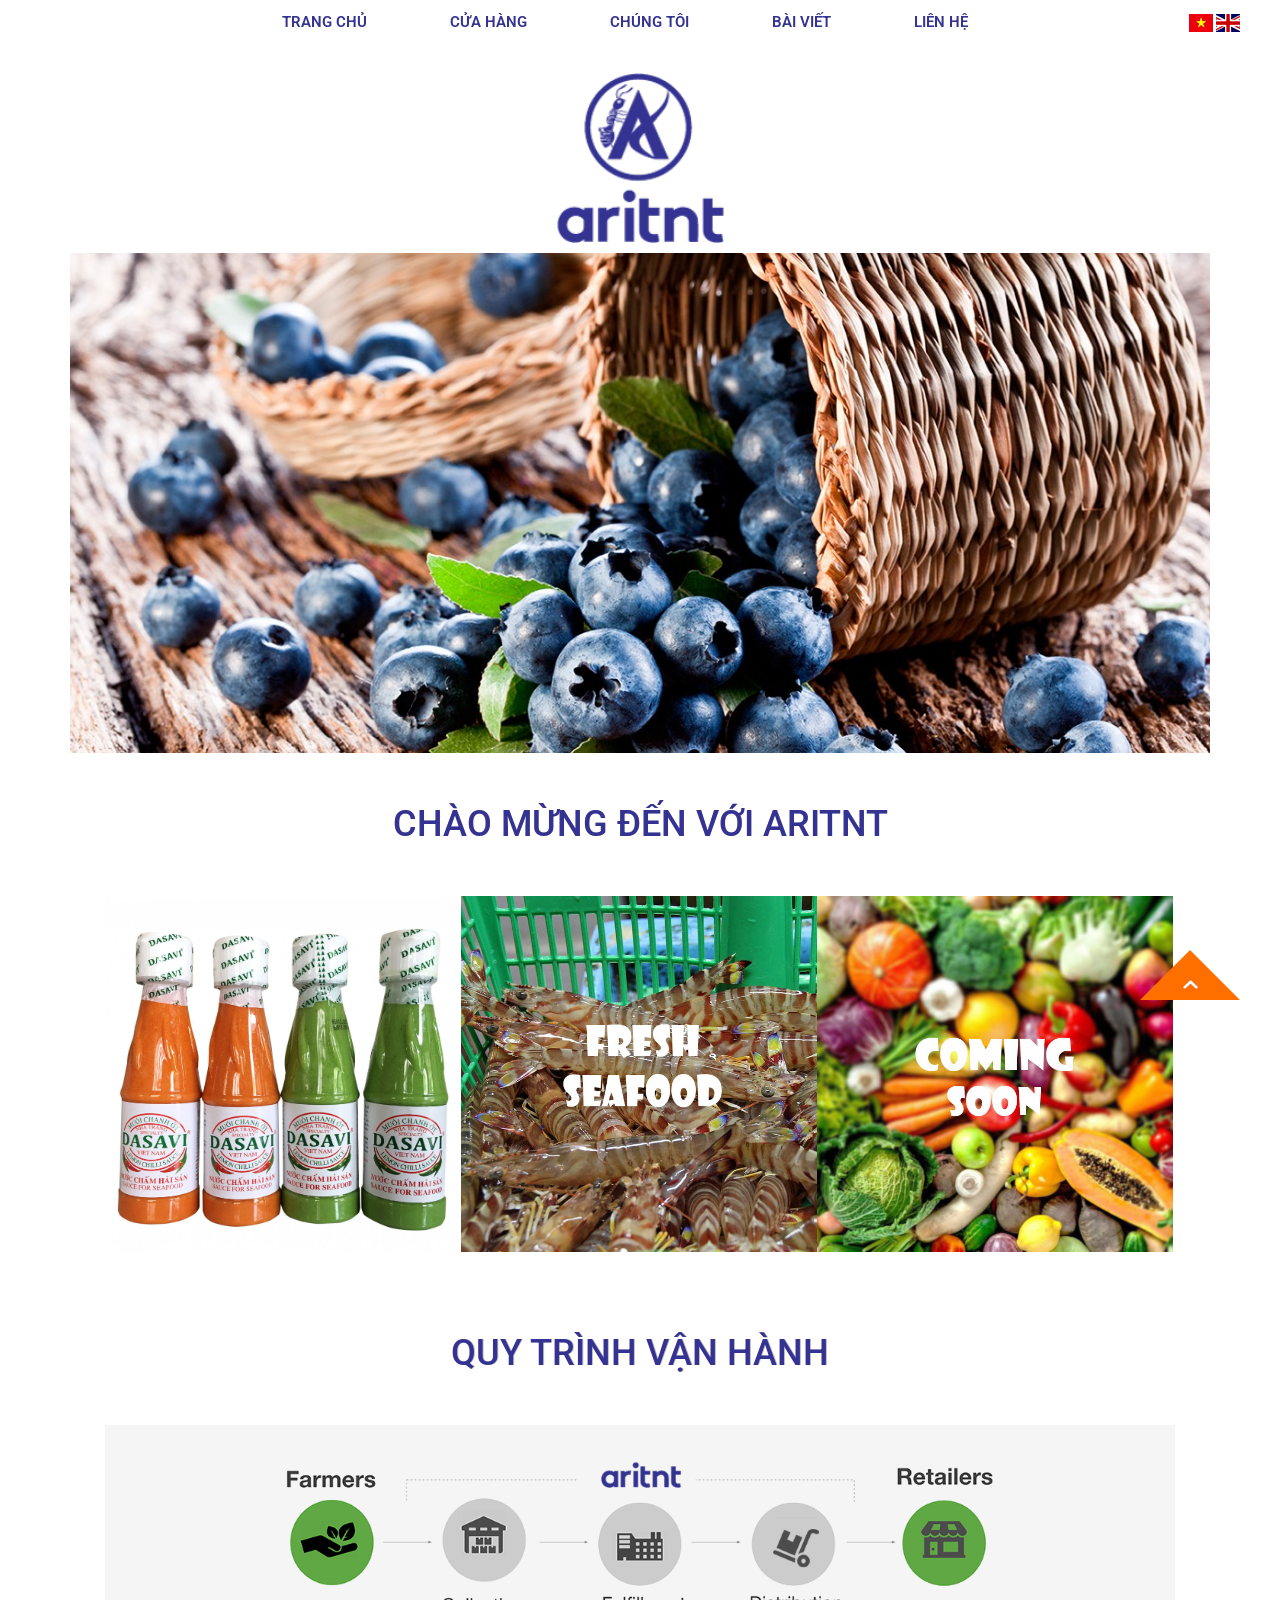
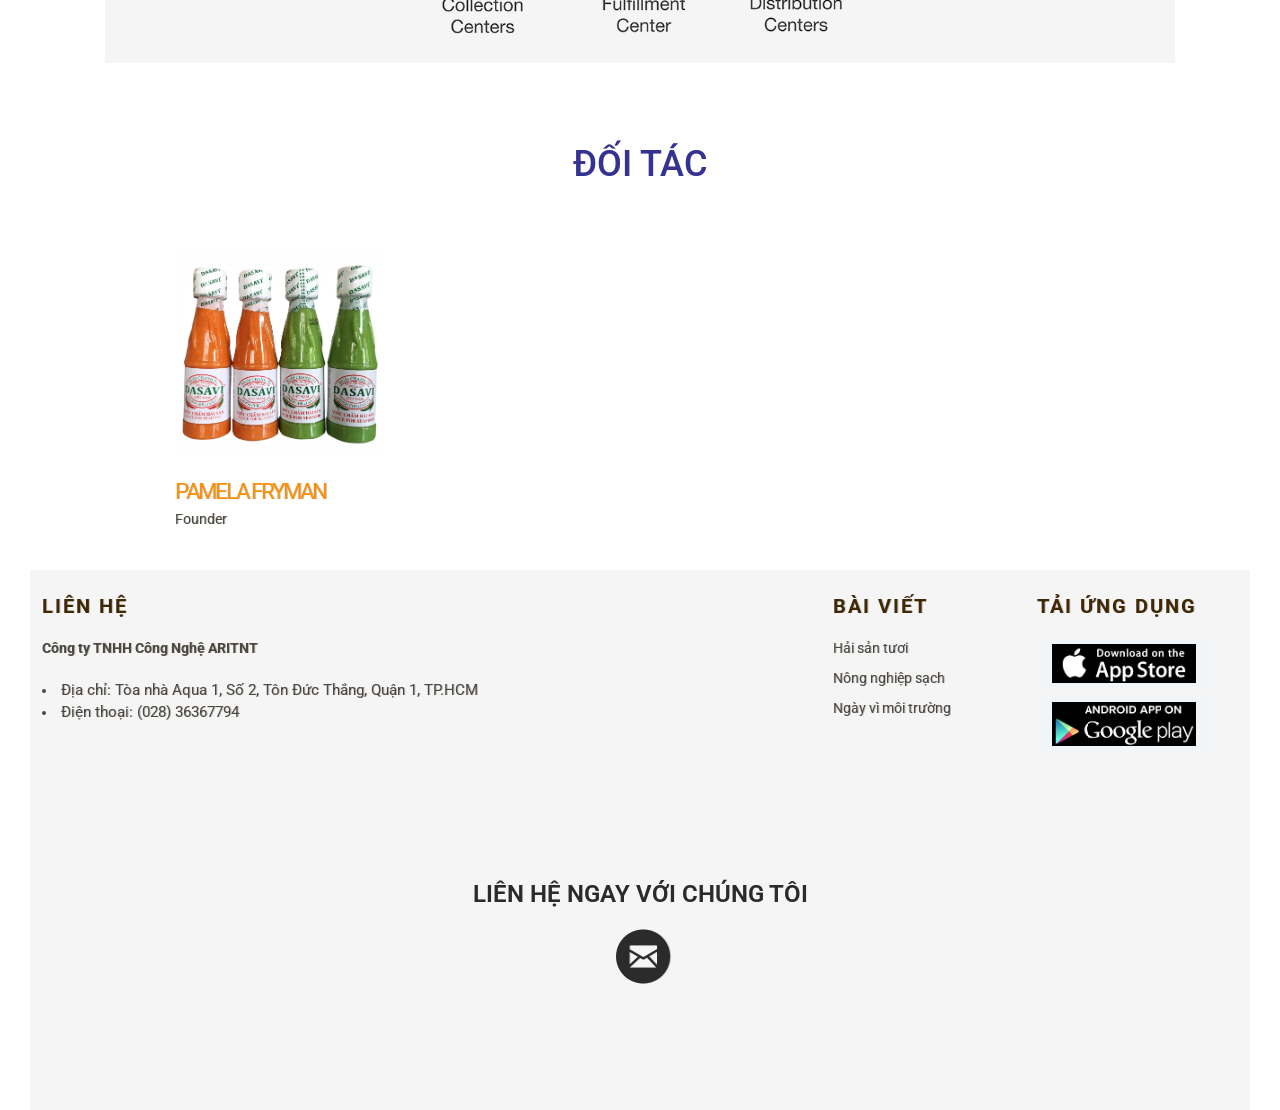
<file: index.html>
<!DOCTYPE html>
<html lang="en-US">

<head>
	<meta charset="UTF-8" />
	<meta name="viewport" content="width=device-width, initial-scale=1, maximum-scale=1">
	<meta name="format-detection" content="telephone=no">
	<title>Aritnt Company</title>
	<link rel="stylesheet" href="https://stackpath.bootstrapcdn.com/bootstrap/4.3.1/css/bootstrap.min.css"
		integrity="sha384-ggOyR0iXCbMQv3Xipma34MD+dH/1fQ784/j6cY/iJTQUOhcWr7x9JvoRxT2MZw1T" crossorigin="anonymous">
	<link rel="icon" type="image/x-icon" href="images/favicon.ico" />
	<link rel='stylesheet' href='js/vendor/swiper/idangerous.swiper.css' type='text/css' media='all' />
	<link rel='stylesheet' href='js/vendor/swiper/idangerous.swiper.scrollbar.css' type='text/css' media='all' />
	<link rel='stylesheet' href='js/vendor/magnific-popup/magnific-popup.css' type='text/css' media='all' />
	<link rel='stylesheet' href='css/fontello/css/fontello.css' type='text/css' media='all' />
	<link rel='stylesheet' href='css/fontello/css/animation.css' type='text/css' media='all' />
	<link rel='stylesheet' href='css/style.css' type='text/css' media='all' />
	<link rel='stylesheet' href='css/shortcodes.css' type='text/css' media='all' />
	<link rel='stylesheet' href='css/responsive.css' type='text/css' media='all' />
	<link href="https://fonts.googleapis.com/css?family=Open+Sans|Roboto|Roboto+Condensed" rel="stylesheet">
	<link rel='stylesheet' href='css/custom_style.css' type='text/css' media='all' />
</head>

<body class="home page">
	<div id="wrap"
		class="wrap fullWidth menuStyle1 menuSmartScrollShow bodyStyleFullWide menuStyleFixed visibleMenuDisplay logoImageStyle logoStyleBG">
		<div id="wrapBox" class="wrapBox">
			<header id="header">
				<div class="menuFixedWrapBlock"></div>
				<div class="menuFixedWrap">
					<a href="#" class="openMobileMenu"></a>
					<a href="#" class="openTopMenu"></a>
					<div class="usermenuArea">
						<ul>
							<li>
								<a href="#">
									<img src="images/flag1.png">
								</a>
							</li>
							<li>
								<a href="#">
									<img src="images/flag2.png">
								</a>
							</li>
						</ul>
					</div>
					<div class="wrapTopMenu">
						<div class="topMenu main">
							<ul id="mainmenu" class="">
								<li class="current-menu-ancestor">
									<a href="#">Trang chủ</a>
								</li>
								<li class="current-menu-ancestor">
									<a href="shop.html">Cửa hàng</a>
								</li>
								<li class="current-menu-ancestor">
									<a href="about-us.html">Chúng tôi</a>
								</li>
								<li class="current-menu-ancestor">
									<a href="#">Bài viết</a>
								</li>
								<li class="current-menu-ancestor">
									<a href="contact-us.html">Liên hệ</a>
								</li>
							</ul>
						</div>

					</div>
				</div>
				<div class="logoHeader">
					<a href="index.html">
						<img src="images/logo.png" alt="">
					</a>
				</div>
			</header>

			<div class="wrapContent">
				<div id="wrapWide" class="wrapWide">
					<div class="content">
						<section class="">
							<div class="container-fluid">
								<div
									class="sc_slider sc_slider_style_1 sc_slider_swiper sc_slider_controls swiper-container">
									<ul class="slides swiper-wrapper" data-settings="none">
										<li class="swiper-slide slider_image_1" data-theme="dark"></li>
										<!-- <li class="swiper-slide slider_image_2" data-theme="dark"></li>
										<li class="swiper-slide slider_image_3" data-theme="dark"></li> -->
									</ul>
									<ul class="slider-control-nav">
										<li class="slide-prev">
											<a class="icon-left-open-big" style="text-decoration: none;" href="#"></a>
										</li>
										<li class="slide-next">
											<a class="icon-right-open-big" style="text-decoration: none;" href="#"></a>
										</li>
									</ul>
								</div>
							</div>
						</section>
						<div class="sc_content mainWrap">
							<div class="container">
								<h3 class="sc_title sc_title_center sc_title_style_1 margin_bottom_50">
									Chào mừng đến với ARITNT</h3>
							</div>
							<section class="singlePage emptyPostFormatIcon emptyPostTitle emptyPostInfo page">
								<article class="postContent">
									<div class="postTextArea">
										<section class="">
											<div class="container-fluid">
												<div
													class="sc_blogger sc_blogger_horizontal style_portfolio_big portfolioWrap sc_blogger_indent">
													<div class="masonryWrap">
														<section class="masonryStyle isotopeWrap portfolio_big"
															data-foliosize="600">
															<article class="isotopeItem post_format_standard isw_1 odd"
																data-postid="3629" data-wdh="620" data-hgt="620"
																data-incw="1" data-inch="1">
																<div data-url="ajax/block1.html"
																	class="isotopeItemWrap">
																	<div class="thumb">
																		<img src="images/4_chai.jpg"
																			alt="Gluten-Free Baked Goods">
																	</div>
																	<!-- <div class="isotopeRating"
																		title="Rating: 4.5 from 5">
																		<span class="rInfo">4.5</span>
																		<span class="rDelta">
																			<span class="icon-star"></span>
																		</span>
																	</div> -->
																	<!-- <div class="isotopeMore icon-down-open-big">
																	</div> -->
																	<div class="isotopeContentWrap">
																		<div class="isotopeContent">
																			<h4 class="isotopeTitle">
																				Dasavi nước sốt đặc sản</h4>
																			<div class="isotopeExcerpt">Chuyên gia nước
																				sốt đặc sản Việt Nam</div>
																		</div>
																	</div>
																</div>
															</article>
															<article class="isotopeItem post_format_standard isw_1 even"
																data-postid="3627" data-wdh="620" data-hgt="620"
																data-incw="1" data-inch="1">
																<div data-url="ajax/block2.html"
																	class="isotopeItemWrap">
																	<div class="thumb">
																		<img src="images/ca5.jpg"
																			alt="Healthy Food Guide">
																	</div>
																	<!-- <div class="isotopeRating"
																		title="Rating: 4.1 from 5">
																		<span class="glyphicon glyphicon-star"></span>
																		<span class="rDelta">
																			<span class="icon-star"></span>
																		</span>
																	</div> -->
																	<!-- <div class="isotopeMore icon-down-open-big">
																	</div> -->
																	<div class="isotopeContentWrap">
																		<div class="isotopeContent">
																			<h4 class="isotopeTitle">
																				Hải sản tươi sống</h4>
																			<div class="isotopeExcerpt">Vì một nền thủy
																				sản bền vững</div>
																		</div>
																	</div>
																</div>
															</article>
															<article
																class="isotopeItem post_format_standard isw_1 odd last"
																data-postid="3625" data-wdh="620" data-hgt="620"
																data-incw="1" data-inch="1">
																<div data-url="ajax/block3.html"
																	class="isotopeItemWrap">
																	<div class="thumb">
																		<img src="images/Rau.jpg"
																			alt="Organic &#038; Natural">
																	</div>
																	<!-- <div class="isotopeRating"
																		title="Rating: 3.6 from 5">
																		<span class="rInfo">3.6</span>
																		<span class="rDelta">
																			<span class="icon-star"></span>
																		</span>
																	</div> -->
																	<!-- <div class="isotopeMore icon-down-open-big">
																	</div> -->
																	<div class="isotopeContentWrap">
																		<div class="isotopeContent">
																			<h4 class="isotopeTitle">
																				Rau Sạch</h4>
																			<div class="isotopeExcerpt">Rau củ quả sạch
																				an toàn cho sức khỏe</div>
																		</div>
																	</div>
																</div>
															</article>
														</section>
													</div>
												</div>
											</div>
										</section>

										<div class="sc_content mainWrap">
											<section class="section_padding_top_80">
												<div class="container">
													<h3
														class="sc_title sc_title_center sc_title_style_1 margin_bottom_50">
														Quy trình vận hành</h3>

													<div class="aritnt_back sc_columns  sc_columns_3 sc_columns_indent">
														<div class="sc_image">
															<a href="#">
																<img src="images/aritnt_op.png" alt="" />
															</a>
														</div>
													</div>
												</div>
											</section>
											<section
												class="section_padding_top_80">
												<div class="container">
													<h3
														class="sc_title sc_title_center sc_title_style_1 margin_bottom_50">
														Đối tác</h2>
													<div class="sc_team sc_team_section_1 sc_team_item_style_1">
														<div class="sc_columns_4 sc_columns_indent">
															<div class="sc_columns_item">
																<div class="sc_team_item sc_team_item_1 odd first">
																	<div class="sc_team_item_avatar_wrap">
																		<div class="sc_team_item_avatar ">
																			<img alt="bigstock-Highly-detailed-fine-art-portr-27170090.jpg"
																				src="images/4_chai.jpg">
																		</div>
																		<div class="sc_team_item_socials">
																			<ul>																				
																																								
																				
																				<li>
																					<a href="dasavi.com.vn"
																						class="social_icons social_dribbble dribbble"
																						target="_blank"
																						title="Dribbble">
																						<span
																							class="icon-dribbble"></span>
																					</a>
																				</li>
																			</ul>
																		</div>
																	</div>
																	<div class="sc_team_item_title">Pamela Fryman</div>
																	<div class="sc_team_item_position">Founder</div>
																</div>
															</div>
														</div>
													</div>
												</div>
											</section>

										</div>
									</div>
								</article>
							</section>
						</div>
					</div>
				</div>

				<footer class="footerWidget">
					<div class="sc_columns_6 sc_columns_indent">
						<div class="widget_area">
							<aside class="sc_columns_item widgetWrap widget_socials">
								<h4 class="title">Liên hệ</h4>
								<div class="widget_inner">
									<div class="logo_descr com_name">Công ty TNHH Công Nghệ ARITNT</div>
									<li>
										<a>
											<span class="info_com">Địa chỉ: Tòa nhà Aqua 1, Số 2, Tôn Đức Thắng, Quận 1,
												TP.HCM</span>
										</a>
									</li>
									<li>
										<a>
											<span class="info_com">Điện thoại: (028) 36367794</span>
										</a>
									</li>
								</div>
							</aside>
							<aside class="sc_columns_item widgetWrap widget_recent_posts widget_trex_post">
								<!-- Post -->
							</aside>
							<aside class="sc_columns_item widgetWrap widget_recent_posts widget_trex_post">
								<h4 class="title">Bài viết</h4>
								<ul>
									<li>
										<a href="#">Hải sản tươi</a>
									</li>
									<li>
										<a href="#">Nông nghiệp sạch</a>
									</li>
									<li>
										<a href="#">Ngày vì môi trường</a>
									</li>
								</ul>
							</aside>
							<aside class="sc_columns_item widgetWrap widget_tag_cloud">
								<h4 class="title">Tải ứng dụng</h4>
								<div class="tagcloud">
									<a href='#'>
										<img src="images/apple_ico.png">
									</a>
									<a href='#'>
										<img src="images/playstore_ico.png">
									</a>
								</div>
							</aside>
							<!-- <aside class="sc_columns_item widgetWrap widget_recent_posts widget_trex_post">
								<h4 class="title">Eating &#038; Cooking</h4>
								<ul>
									<li>
										<a href="#">Plum cake</a>
									</li>
									<li>
										<a href="#">Cooking time!</a>
									</li>
									<li>
										<a href="#">Healthy Eating</a>
									</li>
									<li>
										<a href="#">About organic products</a>
									</li>
									<li>
										<a href="#">Walter Robb's Blog</a>
									</li>
									<li>
										<a href="#">What our clients think</a>
									</li>
									<li>
										<a href="#">New Post Without Images</a>
									</li>
								</ul>
							</aside> -->
						</div>
					</div>
					<div class="custom_footer">
						<div class="text">Liên hệ ngay với chúng tôi</div>
						<div class="sc_emailer aligncenter margin_top_20">
							<form class="sc_emailer_form">
								<input type="text" class="sc_emailer_input" name="email" value=""
									placeholder="Nhập Email">
								<a href="#" class="sc_emailer_button icon icon-mail8" title="Submit"
									data-group="E-mailer subscription"></a>
							</form>
						</div>
					</div>
				</footer>
			</div>

		</div>

		<div class="buttonScrollUp upToScroll icon-up-open-micro"></div>
		<!-- 
		<div id="user-popUp" class="user-popUp mfp-with-anim mfp-hide">
			<div class="sc_tabs sc_tabs sc_tabs_style_1 sc_tabs_effects">
				<ul class="sc_tabs_titles">
					<li><a href="#loginForm" class="loginFormTab">Log In</a></li>
					<li><a href="#registerForm" class="registerFormTab">Create an Account</a></li>
				</ul>
			</div>
		</div> -->

		<script type='text/javascript' src='js/vendor/jquery-1.11.3.min.js'></script>
		<script type='text/javascript' src='js/vendor/jquery-migrate.min.js'></script>
		<script type='text/javascript' src='js/vendor/__packed.js'></script>
		<script src="https://stackpath.bootstrapcdn.com/bootstrap/4.3.1/js/bootstrap.min.js"
			integrity="sha384-JjSmVgyd0p3pXB1rRibZUAYoIIy6OrQ6VrjIEaFf/nJGzIxFDsf4x0xIM+B07jRM"
			crossorigin="anonymous"></script>
		<script type='text/javascript' src='js/custom/_utils.js'></script>
		<script type='text/javascript' src='js/custom/_front.min.js'></script>
		<script type='text/javascript' src='js/custom/shortcodes_init.min.js'></script>
		<script type='text/javascript' src='js/custom/__main.js'></script>

</body>

</html>
</file>
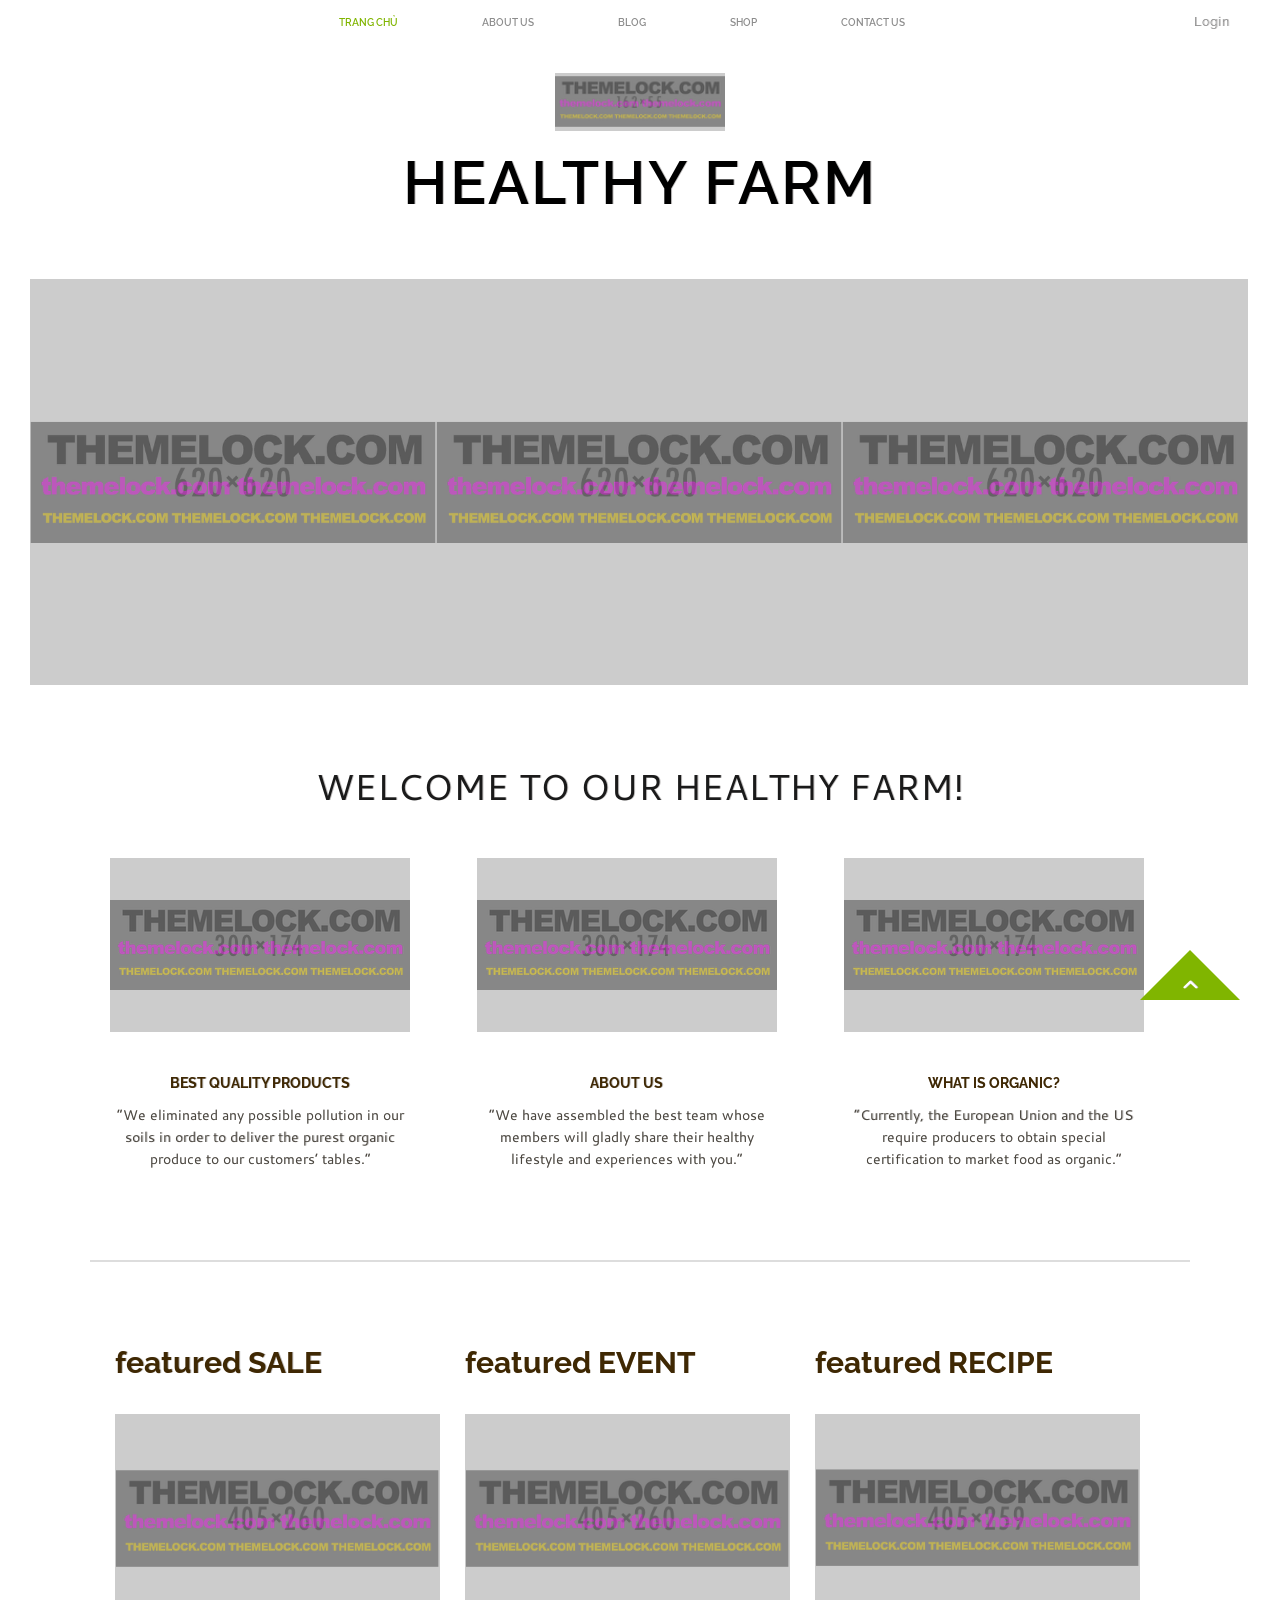
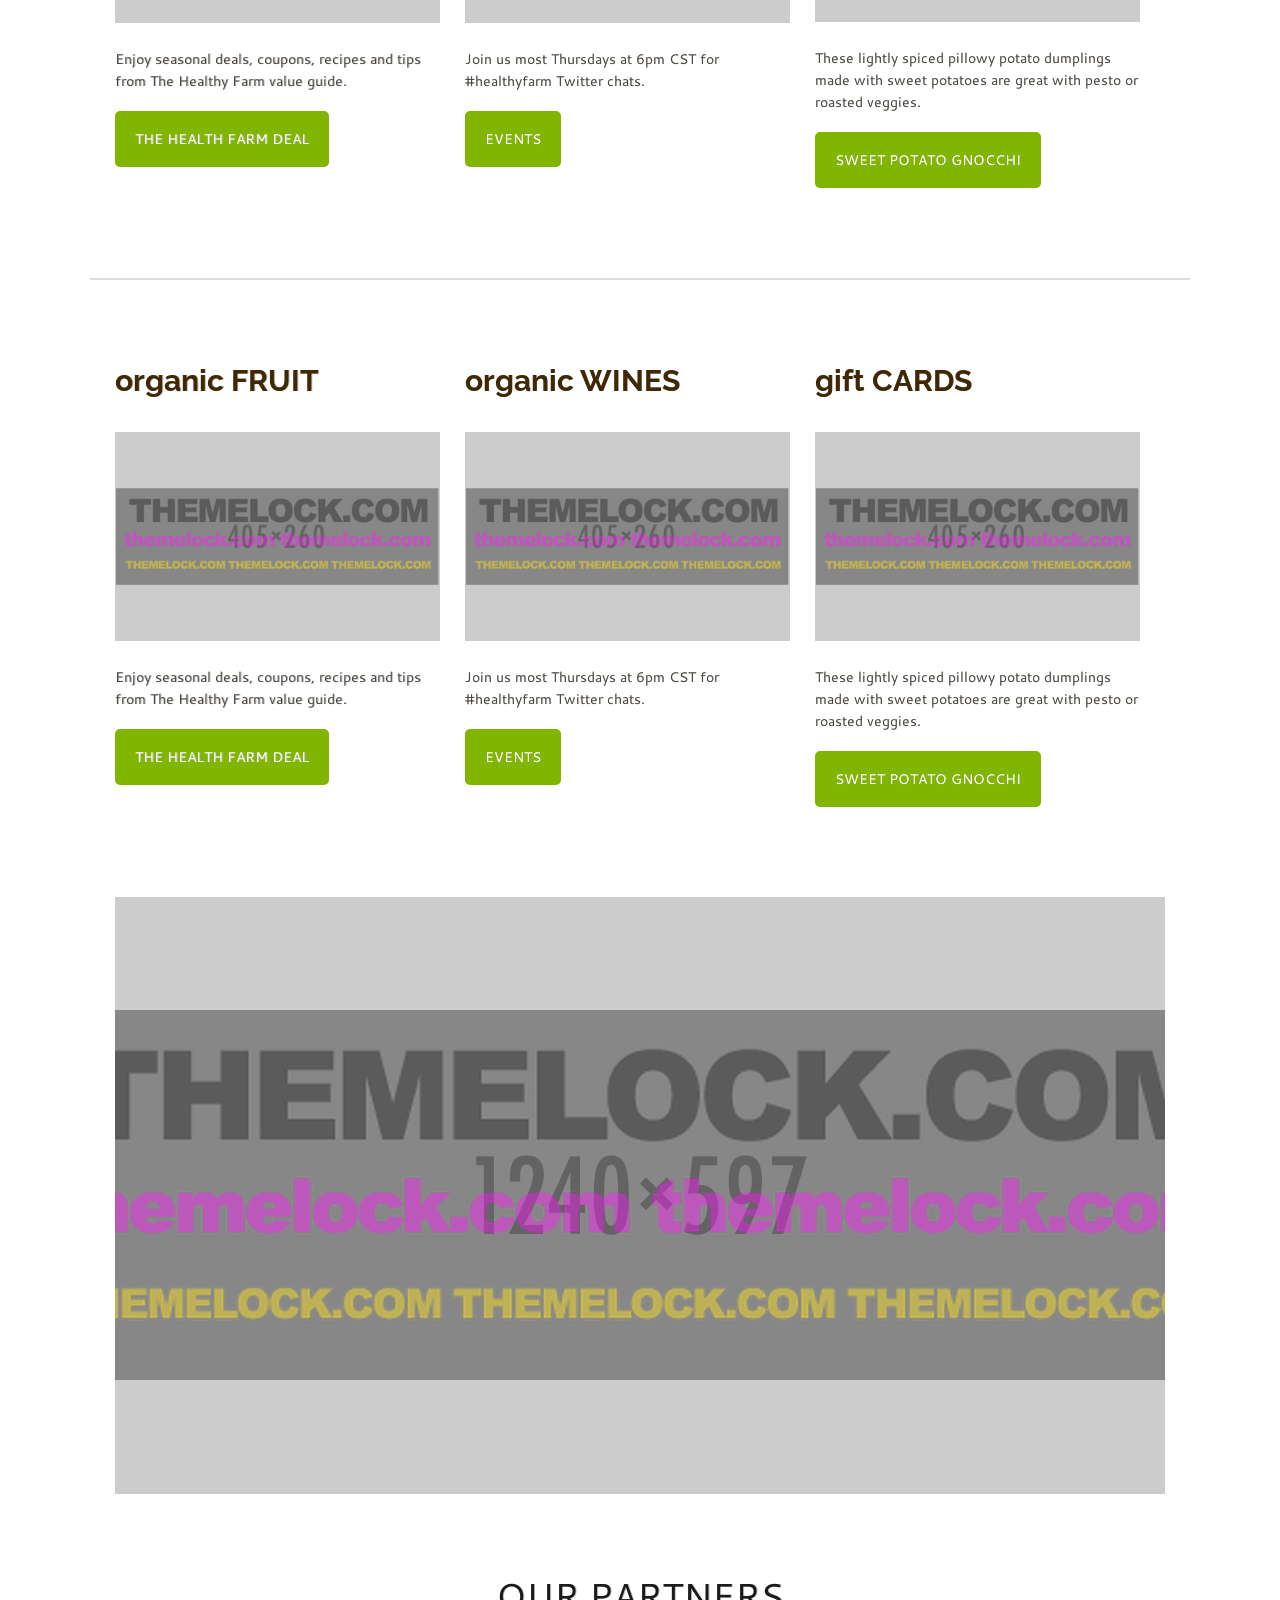
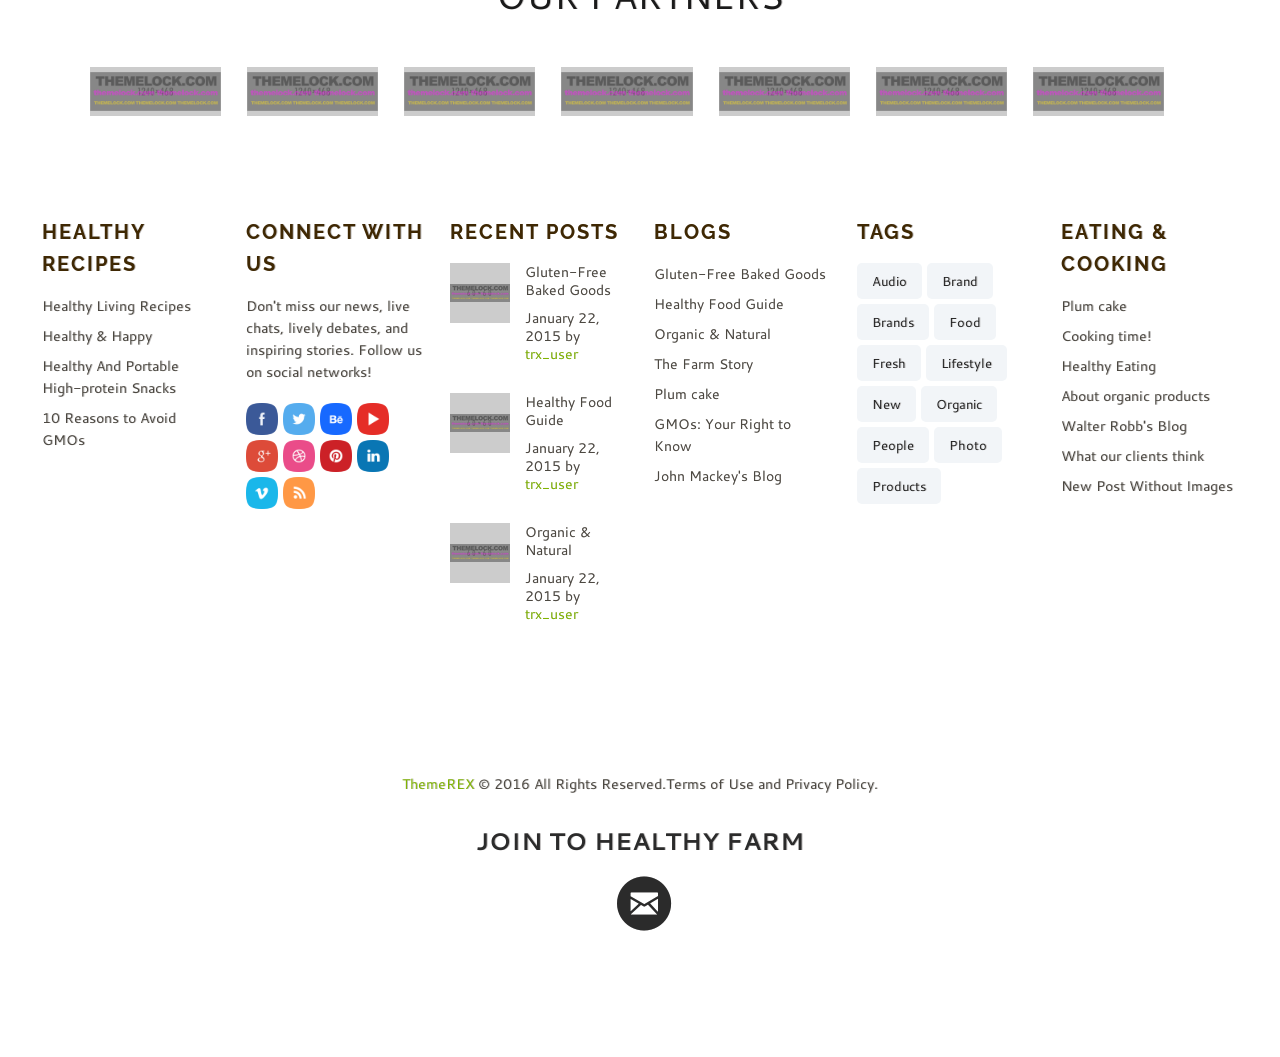
<file: healthyfarm_v1.1-html/index.html>
<!DOCTYPE html>
<html lang="en-US">
<head>
	<meta charset="UTF-8" />
	<meta name="viewport" content="width=device-width, initial-scale=1, maximum-scale=1">
	<meta name="format-detection" content="telephone=no">
	<title>Aritnt Company</title>
	<link rel="icon" type="image/x-icon" href="images/favicon.ico" />
	<link rel='stylesheet' href='js/vendor/swiper/idangerous.swiper.css' type='text/css' media='all' />
	<link rel='stylesheet' href='js/vendor/swiper/idangerous.swiper.scrollbar.css' type='text/css' media='all' />
	<link rel='stylesheet' href='js/vendor/magnific-popup/magnific-popup.css' type='text/css' media='all' />
	<link rel='stylesheet' href='css/fontello/css/fontello.css' type='text/css' media='all' />
	<link rel='stylesheet' href='css/fontello/css/animation.css' type='text/css' media='all' />
	<link rel='stylesheet' href='css/style.css' type='text/css' media='all' />
	<link rel='stylesheet' href='css/shortcodes.css' type='text/css' media='all' />
	<link rel='stylesheet' href='css/responsive.css' type='text/css' media='all' />

</head>

<body class="home page">

	<div id="wrap" class="wrap fullWidth menuStyle1 menuSmartScrollShow bodyStyleFullWide menuStyleFixed visibleMenuDisplay logoImageStyle logoStyleBG" >
		<div id="wrapBox" class="wrapBox">

			<header id="header">
				<div class="menuFixedWrapBlock"></div>
				<div class="menuFixedWrap">
					<a href="#" class="openMobileMenu"></a>
					<a href="#" class="openTopMenu"></a>
					<div class="usermenuArea">
						<ul class="usermenuList">
							<li class="usermenuCurrency">
								<a href="#">$</a>
								<ul>
									<li>
										<a href="#">
											<b>$</b> Dollar
										</a>
									</li>
									<li>
										<a href="#">
											<b>€</b> Euro
										</a>
									</li>
									<li>
										<a href="#">
											<b>£</b> Pounds
										</a>
									</li>
								</ul>
							</li>
							<li class="usermenuLogin">
								<a href="#user-popUp" class="user-popup-link">Login</a>
							</li>
						</ul>
					</div>
					<div class="wrapTopMenu">
						<div class="topMenu main">
							<ul id="mainmenu" class="">
								<li class="current-menu-ancestor menu-item-has-children">
									<a href="#">Trang chủ</a>									
								</li>
								<li class="">
									<a href="about-us.html">About us</a>
								</li>
								<li class="menu-item-has-children">
									<a href="#">Blog</a>
									<ul class="sub-menu">
										<li class="">
											<a href="blog-post-format.html">Post formats</a>
										</li>
										<li class="">
											<a href="blog-full-width.html">Full width</a>
										</li>
										<li class="menu-item-has-children">
											<a href="#">Single Post Layouts ></a>
											<ul class="sub-menu">
												<li class="">
													<a href="blog-post-with-sidebar.html">Post with sidebar</a>
												</li>
												<li class="">
													<a href="blog-post-without-sidebar.html">Post without sidebar</a>
												</li>
												<li class="">
													<a href="blog-review-post.html">Review Post</a>
												</li>
											</ul>
										</li>
									</ul>
								</li>
								<li class="">
									<a href="shop.html">Shop</a>
								</li>
								<li class="">
									<a href="contact-us.html">Contact Us</a>
								</li>
							</ul>
						</div>
					</div>
				</div>
				<div class="logoHeader">
					<a href="index.html">
						<img src="images/162x55.png" alt="">
					</a>
				</div>
				<h1 class="subTitle">Healthy Farm</h1>
			</header>

			<div class="wrapContent">
				<div id="wrapWide" class="wrapWide">
					<div class="content">
						<section class="singlePage emptyPostFormatIcon emptyPostTitle emptyPostInfo page">
							<article class="postContent">
								<div class="postTextArea">
									
									<section class="">
										<div class="container-fluid">
											<div class="sc_blogger sc_blogger_horizontal style_portfolio_big portfolioWrap sc_blogger_indent">
												<div class="masonryWrap">
													<section class="masonryStyle isotopeWrap portfolio_big" data-foliosize="600">
														<article class="isotopeItem post_format_standard isw_1 odd" data-postid="3629" data-wdh="620" data-hgt="620" data-incw="1" data-inch="1"
															>
															<div data-url="ajax/block1.html" class="isotopeItemWrap">
																<div class="thumb">
																	<img src="images/620x620.png" alt="Gluten-Free Baked Goods">
																</div>
																<div class="isotopeRating" title="Rating: 4.5 from 5">
																	<span class="rInfo">4.5</span>
																	<span class="rDelta">
																		<span class="icon-star"></span>
																	</span>
																</div>
																<div class="isotopeMore icon-down-open-big">
																</div>
																<div class="isotopeContentWrap">
																	<div class="isotopeContent">
																		<h4 class="isotopeTitle">
																		Gluten-Free Baked Goods</h4>
																		<div class="isotopeExcerpt">Sed ut perspiciatis, unde omnis iste natus error sit voluptatem...</div>
																	</div>
																</div>
															</div>
														</article>
														<article class="isotopeItem post_format_standard isw_1 even" data-postid="3627" data-wdh="620" data-hgt="620" data-incw="1" data-inch="1"
															>
															<div data-url="ajax/block2.html" class="isotopeItemWrap">
																<div class="thumb">
																	<img src="images/620x620.png" alt="Healthy Food Guide">
																</div>
																<div class="isotopeRating" title="Rating: 4.1 from 5">
																	<span class="rInfo">4.1</span>
																	<span class="rDelta">
																		<span class="icon-star"></span>
																	</span>
																</div>
																<div class="isotopeMore icon-down-open-big">
																</div>
																<div class="isotopeContentWrap">
																	<div class="isotopeContent">
																		<h4 class="isotopeTitle">
																		Healthy Food Guide</h4>
																		<div class="isotopeExcerpt">Sed ut perspiciatis, unde omnis iste natus error sit voluptatem...</div>
																	</div>
																</div>
															</div>
														</article>
														<article class="isotopeItem post_format_standard isw_1 odd last" data-postid="3625" data-wdh="620" data-hgt="620" data-incw="1" data-inch="1"
															>
															<div data-url="ajax/block3.html" class="isotopeItemWrap">
																<div class="thumb">
																	<img src="images/620x620.png" alt="Organic &#038; Natural">
																</div>
																<div class="isotopeRating" title="Rating: 3.6 from 5">
																	<span class="rInfo">3.6</span>
																	<span class="rDelta">
																		<span class="icon-star"></span>
																	</span>
																</div>
																<div class="isotopeMore icon-down-open-big">
																</div>
																<div class="isotopeContentWrap">
																	<div class="isotopeContent">
																		<h4 class="isotopeTitle">
																		Organic &#038; Natural</h4>
																		<div class="isotopeExcerpt">Sed ut perspiciatis, unde omnis iste natus error sit voluptatem...</div>
																	</div>
																</div>
															</div>
														</article>
													</section>
												</div>
											</div>
										</div>
									</section>

									<div class="sc_content mainWrap">
										
										<section class="section_padding_top_80 section_padding_bottom_50 with_border_bottom">
											<div class="container">
												<h3 class="sc_title sc_title_center sc_title_style_1 margin_bottom_50">
												Welcome to our healthy farm!</h3>
												<div class=" sc_columns  sc_columns_3 sc_columns_indent">
													<div class="sc_columns_item  sc_columns_item_coun_1 odd first">
														<div class="sc_image sc_image_style_1 margin_bottom_40">
															<img  src="images/300x174.png" alt="" />
														</div>
														<h6 class="sc_title sc_title_style_2 sc_title_center">best quality products</h6>
														<div class="sc_text sc_text_style_1">
															<p>“We eliminated any possible pollution in our soils in order to deliver the purest organic produce to our customers&#8217; tables.“</p>
														</div>
													</div>
													<div class=" sc_columns_item  sc_columns_item_coun_2 even">
														<div class="sc_image sc_image_style_1 margin_bottom_40">
															<img  src="images/300x174.png" alt="" />
														</div>
														<h6 class="sc_title sc_title_style_2 sc_title_center">about us</h6>
														<div class="sc_text sc_text_style_1">
														<p>“We have assembled the best team whose members will gladly share their healthy lifestyle and experiences with you.“</p>
														</div>
													</div>
													<div class=" sc_columns_item  sc_columns_item_coun_3 odd">
														<div class="sc_image sc_image_style_1 margin_bottom_40">
															<img  src="images/300x174.png" alt="" />
														</div>
														<h6 class="sc_title sc_title_style_2 sc_title_center">
														what is organic?</h6>
														<div class="sc_text sc_text_style_1">
														<p>“Currently, the European Union and the US require producers to obtain special certification to market food as organic.“</p>
														</div>
													</div>
												</div>
											</div>
										</section>

										<section class="section_padding_top_80 section_padding_bottom_60 with_border_bottom">
											<div class="container-fluid">
												<div class="sc_columns sc_columns_style_1 sc_columns_3 sc_columns_indent">
													<div class=" sc_columns_item  sc_columns_item_coun_1 odd first" >
														<h3 class="sc_title sc_title_style_3 margin_bottom_30">
														featured SALE</h3>
														<div class="sc_image sc_image_style_2 margin_bottom_25">
															<img  src="images/405x260.png" alt="" />
														</div>
														<p>
														Enjoy seasonal deals, coupons, recipes and tips from The Healthy Farm value guide.</p>
														<a href="#" class="sc_button margin_top_5 sc_button_skin_dark sc_button_style_bg sc_button_size_medium" >the health farm deal</a>
													</div>
													<div class=" sc_columns_item  sc_columns_item_coun_2 even" >
														<h3 class="sc_title sc_title_style_3 margin_bottom_30">
														featured EVENT</h3>
														<div class="sc_image sc_image_style_2 margin_bottom_25">
															<img  src="images/405x260.png" alt="" />
														</div>
														<p>
														Join us most Thursdays at 6pm CST for #healthyfarm Twitter chats.</p>
														<a href="#" class="sc_button margin_top_5 sc_button_skin_dark sc_button_style_bg sc_button_size_medium" >events</a>
													</div>
													<div class=" sc_columns_item  sc_columns_item_coun_3 odd" >
														<h3 class="sc_title sc_title_style_3 margin_bottom_30">
														featured RECIPE</h3>
														<div class="sc_image sc_image_style_2 margin_bottom_25">
															<img  src="images/405x259.png" alt="" />
														</div>
														<p>
														These lightly spiced pillowy potato dumplings made with sweet potatoes are great with pesto or roasted veggies.</p>
														<a href="#" class="sc_button margin_top_5 sc_button_skin_dark sc_button_style_bg sc_button_size_medium" >sweet potato gnocchi</a>
													</div>
												</div>
											</div>
										</section>

										<section class="section_padding_top_80 section_padding_bottom_60">
											<div class="container-fluid">
												<div class="sc_columns sc_columns_style_1 sc_columns_3 sc_columns_indent">
													<div class=" sc_columns_item  sc_columns_item_coun_1 odd first" >
														<h3 class="sc_title sc_title_style_3 margin_bottom_30">organic FRUIT</h3>
														<div class="sc_image sc_image_style_2 margin_bottom_25">
															<img  src="images/405x260.png" alt="" />
														</div>
														<p>
														Enjoy seasonal deals, coupons, recipes and tips from The Healthy Farm value guide.</p>
														<a href="#" class="sc_button margin_top_5 sc_button_skin_dark sc_button_style_bg sc_button_size_medium" >the health farm deal</a>
													</div>
													<div class=" sc_columns_item  sc_columns_item_coun_2 even" >
														<h3 class="sc_title sc_title_style_3 margin_bottom_30">organic WINES</h3>
														<div class="sc_image sc_image_style_2 margin_bottom_25">
															<img  src="images/405x260.png" alt="" />
														</div>
														<p>
														Join us most Thursdays at 6pm CST for #healthyfarm Twitter chats.</p>
														<a href="#" class="sc_button margin_top_5 sc_button_skin_dark sc_button_style_bg sc_button_size_medium" >events</a>
													</div>
													<div class=" sc_columns_item  sc_columns_item_coun_3 odd" >
														<h3 class="sc_title sc_title_style_3 margin_bottom_30">gift CARDS</h3>
														<div class="sc_image sc_image_style_2 margin_bottom_25">
															<img  src="images/405x260.png" alt="" />
														</div>
														<p>
														These lightly spiced pillowy potato dumplings made with sweet potatoes are great with pesto or roasted veggies.</p>
														<a href="#" class="sc_button margin_top_5 sc_button_skin_dark sc_button_style_bg sc_button_size_medium" >sweet potato gnocchi</a>
													</div>
												</div>
											</div>
										</section>
										
										<section class="">
											<div class="container-fluid">
												<div class="sc_slider sc_slider_style_1 sc_slider_swiper sc_slider_controls swiper-container">
													<ul class="slides swiper-wrapper" data-settings="none">
														<li class="swiper-slide slider_image_1" data-theme="dark"></li>
														<li class="swiper-slide slider_image_2" data-theme="dark"></li>
														<li class="swiper-slide slider_image_3" data-theme="dark"></li>
													</ul>
													<ul class="slider-control-nav">
														<li class="slide-prev">
															<a class="icon-left-open-big" href="#"></a>
														</li>
														<li class="slide-next">
															<a class="icon-right-open-big" href="#"></a>
														</li>
													</ul>
												</div>
											</div>
										</section>
										
										<section class="section_padding_top_80">
											<div class="container">
												<h3 class="sc_title sc_title_center sc_title_style_1 margin_bottom_50">
												Our partners</h3>
												<div class=" sc_columns  sc_columns_7 sc_columns_indent">
													<div class=" sc_columns_item  sc_columns_item_coun_1 odd first" >
														<div  class="sc_image">
															<a href="#">
																<img  src="images/1240x468.png" alt="" />
															</a>
														</div>
													</div>
													<div class=" sc_columns_item  sc_columns_item_coun_2 even" >
														<div  class="sc_image">
															<a href="#">
																<img  src="images/1240x468.png" alt="" />
															</a>
														</div>
													</div>
													<div class=" sc_columns_item  sc_columns_item_coun_3 odd" >
														<div  class="sc_image">
															<a href="#">
																<img  src="images/1240x468.png" alt="" />
															</a>
														</div>
													</div>
													<div class=" sc_columns_item  sc_columns_item_coun_4 even" >
														<div  class="sc_image">
															<a href="#">
																<img  src="images/1240x468.png" alt="" />
															</a>
														</div>
													</div>
													<div class=" sc_columns_item  sc_columns_item_coun_5 odd" >
														<div  class="sc_image">
															<a href="#">
																<img  src="images/1240x468.png" alt="" />
															</a>
														</div>
													</div>
													<div class=" sc_columns_item  sc_columns_item_coun_6 even" >
														<div  class="sc_image">
															<a href="#">
																<img  src="images/1240x468.png" alt="" />
															</a>
														</div>
													</div>
													<div class=" sc_columns_item  sc_columns_item_coun_7 odd" >
														<div  class="sc_image">
															<a href="#">
																<img  src="images/1240x468.png" alt="" />
															</a>
														</div>
													</div>
												</div>												
											</div>
										</section>

									</div>
								</div>
							</article>
						</section>
					</div>
				</div>
			</div>
	
			<footer class="footerWidget">
				<div class="sc_columns_6 sc_columns_indent">
					<div class="widget_area">
						<aside class="sc_columns_item widgetWrap widget_recent_posts widget_trex_post">
							<h4 class="title">Healthy Recipes</h4>
							<ul>
								<li>
									<a href="#">Healthy Living Recipes</a>
								</li>
								<li>
									<a href="#">Healthy & Happy</a>
								</li>
								<li>
									<a href="#">Healthy And Portable High-protein Snacks</a>
								</li>
								<li>
									<a href="#">10 Reasons to Avoid GMOs</a>
								</li>
							</ul>
						</aside><aside class="sc_columns_item widgetWrap widget_socials">
							<h4 class="title">Connect with us</h4>
							<div class="widget_inner">
								<div class="logo_descr">Don't miss our news, live chats, lively debates, and inspiring stories. Follow us on social networks!</div>
								<ul class="social_style_images">
									<li>
										<a class="social_icons" href="https://www.facebook.com/pages/ThemeRex-Web-Studio/394746287348477" target="_blank">
											<img src="images/facebook.png" alt="" />
										</a>
									</li>
									<li>
										<a class="social_icons" href="https://twitter.com/Theme_REX" target="_blank">
											<img src="images/twitter.png" alt="" />
										</a>
									</li>
									<li>
										<a class="social_icons" href="https://www.behance.net/themerex" target="_blank">
											<img src="images/behance.png" alt="" />
										</a>
									</li>
									<li>
										<a class="social_icons" href="https://www.youtube.com/channel/UCnFisBimrK2aIE-hnY70kCA" target="_blank">
											<img src="images/youtube.png" alt="" />
										</a>
									</li>
									<li>
										<a class="social_icons" href="#" target="_blank">
											<img src="images/gplus.png" alt="" />
										</a>
									</li>
									<li>
										<a class="social_icons" href="#" target="_blank">
											<img src="images/dribbble.png" alt="" />
										</a>
									</li>
									<li>
										<a class="social_icons" href="#" target="_blank">
											<img src="images/pinterest.png" alt="" />
										</a>
									</li>
									<li>
										<a class="social_icons" href="#" target="_blank">
											<img src="images/linkedin.png" alt="" />
										</a>
									</li>
									<li>
										<a class="social_icons" href="#" target="_blank">
											<img src="images/vimeo.png" alt="" />
										</a>
									</li>
									<li>
										<a class="social_icons" href="#" target="_blank">
											<img src="images/rss.png" alt="" />
										</a>
									</li>
								</ul>
							</div>
						</aside><aside class="sc_columns_item widgetWrap widget_recent_posts widget_trex_post">
							<h4 class="title">Recent posts</h4>
							<div class="post_item first">
								<div class="post_thumb image_wrapper">
									<img alt="Gluten-Free Baked Goods" src="images/60x60.png">
								</div>
								<div class="post_wrapper">
									<div class="post_title theme_title title_padding">
										<a href="#">Gluten-Free Baked Goods</a>
									</div>
									<div class="post_info theme_info">
										<span class="post_date theme_text">January 22, 2015</span>
										<span class="post_author"> by <a href="#">trx_user</a>
										</span>
									</div>
								</div>
							</div>
							<div class="post_item">
								<div class="post_thumb image_wrapper">
									<img alt="Healthy Food Guide" src="images/60x60.png">
								</div>
								<div class="post_wrapper">
									<div class="post_title theme_title title_padding">
										<a href="#">Healthy Food Guide</a>
									</div>
									<div class="post_info theme_info">
										<span class="post_date theme_text">January 22, 2015</span>
										<span class="post_author"> by <a href="#">trx_user</a>
										</span>
									</div>
								</div>
							</div>
							<div class="post_item">
								<div class="post_thumb image_wrapper">
									<img alt="Organic &#038; Natural" src="images/60x60.png">
								</div>
								<div class="post_wrapper">
									<div class="post_title theme_title title_padding">
										<a href="#">Organic & Natural</a>
									</div>
									<div class="post_info theme_info">
										<span class="post_date theme_text">January 22, 2015</span>
										<span class="post_author"> by <a href="#">trx_user</a>
										</span>
									</div>
								</div>
							</div>
						</aside><aside class="sc_columns_item widgetWrap widget_recent_posts widget_trex_post">
							<h4 class="title">Blogs</h4>
							<ul>
								<li>
									<a href="#">Gluten-Free Baked Goods</a>
								</li>
								<li>
									<a href="#">Healthy Food Guide</a>
								</li>
								<li>
									<a href="#">Organic & Natural</a>
								</li>
								<li>
									<a href="#">The Farm Story</a>
								</li>
								<li>
									<a href="#">Plum cake</a>
								</li>
								<li>
									<a href="#">GMOs: Your Right to Know</a>
								</li>
								<li>
									<a href="#">John Mackey's Blog</a>
								</li>
							</ul>
						</aside><aside class="sc_columns_item widgetWrap widget_tag_cloud">
							<h4 class="title">Tags</h4>
							<div class="tagcloud">
								<a href='#' title='1 topic'>Audio</a>
								<a href='#' title='4 topics'>Brand</a>
								<a href='#' title='1 topic'>Brands</a>
								<a href='#' title='8 topics'>Food</a>
								<a href='#' title='3 topics'>Fresh</a>
								<a href='#' title='7 topics'>Lifestyle</a>
								<a href='#' title='1 topic'>New</a>
								<a href='#' title='12 topics'>Organic</a>
								<a href='#' title='1 topic'>People</a>
								<a href='#' title='1 topic'>Photo</a>
								<a href='#' title='8 topics'>Products</a>
							</div>
						</aside><aside class="sc_columns_item widgetWrap widget_recent_posts widget_trex_post">
							<h4 class="title">Eating &#038; Cooking</h4>
							<ul>
								<li>
									<a href="#">Plum cake</a>
								</li>
								<li>
									<a href="#">Cooking time!</a>
								</li>
								<li>
									<a href="#">Healthy Eating</a>
								</li>
								<li>
									<a href="#">About organic products</a>
								</li>
								<li>
									<a href="#">Walter Robb's Blog</a>
								</li>
								<li>
									<a href="#">What our clients think</a>
								</li>
								<li>
									<a href="#">New Post Without Images</a>
								</li>
							</ul>
						</aside>
					</div>
				</div>
				<div class="copyright">
					<a href='http://themerex.net'>ThemeREX</a>
					&copy; 2016 All Rights Reserved.Terms of Use and Privacy Policy.
				</div>
				<div class="custom_footer">
					<div class="text">Join to Healthy Farm</div>
					<div class="sc_emailer aligncenter margin_top_20">
						<form class="sc_emailer_form">
							<input type="text" class="sc_emailer_input" name="email" value="" placeholder="ENTER YOUR EMAIL ADDRESS">
							<a href="#" class="sc_emailer_button icon icon-mail8" title="Submit" data-group="E-mailer subscription"></a>
						</form>
					</div>
				</div>
			</footer>
		</div>

	</div>

	<div class="buttonScrollUp upToScroll icon-up-open-micro"></div>

	<div id="user-popUp" class="user-popUp mfp-with-anim mfp-hide">
		<div class="sc_tabs sc_tabs sc_tabs_style_1 sc_tabs_effects">
			<ul class="sc_tabs_titles">
				<li><a href="#loginForm" class="loginFormTab">Log In</a></li>
				<li><a href="#registerForm" class="registerFormTab">Create an Account</a></li>
			</ul>
			
			<div class="sc_tabs_array">
			<div id="loginForm" class="formItems loginFormBody sc_columns_2">
				<form action="#" method="post" name="login_form" class="formValid">
				<div class="sc_columns_item">
						<input type="hidden" name="redirect_to" value="#" />
						<ul class="formList">
							<li class="formLogin"><input type="text" id="login" name="log" value="" placeholder="Email"></li>
							<li class="formPass"><input type="password" id="password" name="pwd" value="" placeholder="Password"></li>
							<li class="remember">
								<a href="#" class="forgotPwd">Forgot password?</a>
								<input type="checkbox" value="forever" id="rememberme" name="rememberme">
								<label for="rememberme">Remember me</label>
							</li>
							<li class="formButton"><a href="#" class="sendEnter enter sc_button sc_button_skin_global sc_button_style_bg sc_button_size_medium">Login</a></li>
						</ul>
				</div>

				<div class="sc_columns_item">
					<ul class="formList">
						<li>You can login using your social profile</li>
						<li class="loginSoc">
							<a href="#" class="iconLogin fb icon-facebook"></a>
							<a href="#" class="iconLogin tw icon-twitter"></a>
							<a href="#" class="iconLogin gg icon-gplus"></a>
						</li>
						<li><a href="#">Problem with login?</a></li>
					</ul>
				</div>
				<div class="sc_result result sc_infobox sc_infobox_closeable"></div>
				</form>
			</div>

			<div id="registerForm" class="formItems registerFormBody sc_columns_2">
				<form name="register_form" method="post" class="formValid">
					<input type="hidden" name="redirect_to" value="#"/>
					<div class="sc_columns_item">
						<ul class="formList">
							<li class="formUser"><input type="text" id="registration_username" name="registration_username"  value="" placeholder="User name (login)"></li>
							<li class="formLogin"><input type="text" id="registration_email" name="registration_email" value="" placeholder="E-mail"></li>
							<li class="i-agree">
								<input type="checkbox" value="forever" id="i-agree" name="i-agree">
								<label for="i-agree">I agree with</label> <a href="#">Terms & Conditionst</a>
							</li>
							<li class="formButton"><a href="" class="sendEnter enter sc_button sc_button_skin_dark sc_button_style_bg sc_button_size_medium">Sing UP</a></li>
						</ul>
					</div>
					<div class="sc_columns_item">
						<ul class="formList">
							<li class="formPass"><input type="password" id="registration_pwd" name="registration_pwd" value="" placeholder="Password"></li>
							<li class="formPass"><input type="password" id="registration_pwd2" name="registration_pwd2" value="" placeholder="Confirm Password"></li>
						</ul>
					</div>
					<div class="sc_result result sc_infobox sc_infobox_closeable"></div>
				</form>
			</div>
			</div>
		</div>
	</div>

	<script type='text/javascript' src='js/vendor/jquery-1.11.3.min.js'></script>
	<script type='text/javascript' src='js/vendor/jquery-migrate.min.js'></script>
	<script type='text/javascript' src='js/vendor/__packed.js'></script>

	<script type='text/javascript' src='js/custom/_utils.js'></script>
	<script type='text/javascript' src='js/custom/_front.min.js'></script>
	<script type='text/javascript' src='js/custom/shortcodes_init.min.js'></script>
	<script type='text/javascript' src='js/custom/__main.js'></script>

</body>
</html>
</file>
<file: css/fontello/css/fontello.css>
@font-face {
  font-family: 'fontello';
  src: url('../font/fontello.eot?75829402');
  src: url('../font/fontello.eot?75829402#iefix') format('embedded-opentype'),
       url('../font/fontello.woff?75829402') format('woff'),
       url('../font/fontello.ttf?75829402') format('truetype'),
       url('../font/fontello.svg?75829402#fontello') format('svg');
  font-weight: normal;
  font-style: normal;
}
/* Chrome hack: SVG is rendered more smooth in Windozze. 100% magic, uncomment if you need it. */
/* Note, that will break hinting! In other OS-es font will be not as sharp as it could be */
/*
@media screen and (-webkit-min-device-pixel-ratio:0) {
  @font-face {
    font-family: 'fontello';
    src: url('../font/fontello.svg?75829402#fontello') format('svg');
  }
}
*/
 
 [class^="icon-"]:before, [class*=" icon-"]:before {
  font-family: "fontello";
  font-style: normal;
  font-weight: normal;
  speak: none;
 
  display: inline-block;
  text-decoration: inherit;
  width: 1em;
  margin-right: .2em;
  text-align: center;
  /* opacity: .8; */
 
  /* For safety - reset parent styles, that can break glyph codes*/
  font-variant: normal;
  text-transform: none;
     
  /* fix buttons height, for twitter bootstrap */
  line-height: 1em;
 
  /* Animation center compensation - margins should be symmetric */
  /* remove if not needed */
  margin-left: .2em;
 
  /* you can be more comfortable with increased icons size */
  /* font-size: 120%; */
 
  /* Uncomment for 3D effect */
  /* text-shadow: 1px 1px 1px rgba(127, 127, 127, 0.3); */
}
 
.icon-cancel-bold:before { content: '\e800'; } /* '' */
.icon-circle:before { content: '\e801'; } /* '' */
.icon-cancel-line:before { content: '\e802'; } /* '' */
.icon-ok:before { content: '\e803'; } /* '' */
.icon-attention:before { content: '\e804'; } /* '' */
.icon-user:before { content: '\e805'; } /* '' */
.icon-volume-off:before { content: '\e806'; } /* '' */
.icon-star:before { content: '\e807'; } /* '' */
.icon-pause:before { content: '\e808'; } /* '' */
.icon-lifebuoy:before { content: '\e809'; } /* '' */
.icon-technical:before { content: '\e80a'; } /* '' */
.icon-tablet:before { content: '\e80b'; } /* '' */
.icon-search:before { content: '\e80c'; } /* '' */
.icon-post:before { content: '\e80d'; } /* '' */
.icon-fast-fw:before { content: '\e80e'; } /* '' */
.icon-rewind:before { content: '\e80f'; } /* '' */
.icon-play-mini:before { content: '\e810'; } /* '' */
.icon-play-rad:before { content: '\e811'; } /* '' */
.icon-minus-line:before { content: '\e812'; } /* '' */
.icon-videocam:before { content: '\e813'; } /* '' */
.icon-ok-circled:before { content: '\e814'; } /* '' */
.icon-bag:before { content: '\e815'; } /* '' */
.icon-right-open-mini:before { content: '\e816'; } /* '' */
.icon-left-open-mini:before { content: '\e817'; } /* '' */
.icon-down-open-mini:before { content: '\e818'; } /* '' */
.icon-pencil:before { content: '\e819'; } /* '' */
.icon-up-open-mini:before { content: '\e81a'; } /* '' */
.icon-dot:before { content: '\e81b'; } /* '' */
.icon-lightbulb:before { content: '\e81c'; } /* '' */
.icon-star-empty:before { content: '\e81d'; } /* '' */
.icon-gallery:before { content: '\e81e'; } /* '' */
.icon-play-outline:before { content: '\e81f'; } /* '' */
.icon-twitter:before { content: '\e820'; } /* '' */
.icon-plus:before { content: '\e821'; } /* '' */
.icon-quote:before { content: '\e822'; } /* '' */
.icon-note-beamed:before { content: '\e823'; } /* '' */
.icon-minus:before { content: '\e824'; } /* '' */
.icon-eye:before { content: '\e825'; } /* '' */
.icon-volume:before { content: '\e826'; } /* '' */
.icon-heart:before { content: '\e827'; } /* '' */
.icon-heart-empty:before { content: '\e828'; } /* '' */
.icon-mail:before { content: '\e829'; } /* '' */
.icon-mail-alt:before { content: '\e82a'; } /* '' */
.icon-plus-1:before { content: '\e82b'; } /* '' */
.icon-thumbs-up:before { content: '\e82c'; } /* '' */
.icon-thumbs-down:before { content: '\e82d'; } /* '' */
.icon-thumbs-up-alt:before { content: '\e82e'; } /* '' */
.icon-thumbs-down-alt:before { content: '\e82f'; } /* '' */
.icon-minus-1:before { content: '\e830'; } /* '' */
.icon-plus-circled:before { content: '\e831'; } /* '' */
.icon-minus-circled:before { content: '\e832'; } /* '' */
.icon-link:before { content: '\e833'; } /* '' */
.icon-cog:before { content: '\e834'; } /* '' */
.icon-cog-alt:before { content: '\e835'; } /* '' */
.icon-droplet:before { content: '\e836'; } /* '' */
.icon-leaf:before { content: '\e837'; } /* '' */
.icon-paper-plane:before { content: '\e838'; } /* '' */
.icon-flag-empty:before { content: '\e839'; } /* '' */
.icon-flag:before { content: '\e83a'; } /* '' */
.icon-cog-1:before { content: '\e83b'; } /* '' */
.icon-beaker:before { content: '\e83c'; } /* '' */
.icon-megaphone:before { content: '\e83d'; } /* '' */
.icon-diamond:before { content: '\e83e'; } /* '' */
.icon-rocket:before { content: '\e83f'; } /* '' */
.icon-record-outline:before { content: '\e840'; } /* '' */
.icon-record:before { content: '\e841'; } /* '' */
.icon-firefox:before { content: '\e842'; } /* '' */
.icon-right-open-big:before { content: '\e843'; } /* '' */
.icon-left-open-big:before { content: '\e844'; } /* '' */
.icon-down-open-big:before { content: '\e845'; } /* '' */
.icon-dot-1:before { content: '\e846'; } /* '' */
.icon-check:before { content: '\e847'; } /* '' */
.icon-off:before { content: '\e848'; } /* '' */
.icon-up-open-micro:before { content: '\e849'; } /* '' */
.icon-briefcase:before { content: '\e84a'; } /* '' */
.icon-ok-1:before { content: '\e84b'; } /* '' */
.icon-gauge:before { content: '\e84c'; } /* '' */
.icon-down-open-micro:before { content: '\e84d'; } /* '' */
.icon-left-open-micro:before { content: '\e84e'; } /* '' */
.icon-right-open-micro:before { content: '\e84f'; } /* '' */
.icon-chrome:before { content: '\e850'; } /* '' */
.icon-ie:before { content: '\e851'; } /* '' */
.icon-safari:before { content: '\e852'; } /* '' */
.icon-gplus:before { content: '\e853'; } /* '' */
.icon-linkedin:before { content: '\e854'; } /* '' */
.icon-youtube:before { content: '\e855'; } /* '' */
.icon-dribbble:before { content: '\e856'; } /* '' */
.icon-pinterest:before { content: '\e857'; } /* '' */
.icon-vimeo:before { content: '\e858'; } /* '' */
.icon-tumblr:before { content: '\e859'; } /* '' */
.icon-linkedin-1:before { content: '\e85a'; } /* '' */
.icon-rss:before { content: '\e85b'; } /* '' */
.icon-behance:before { content: '\e85c'; } /* '' */
.icon-facebook:before { content: '\e85d'; } /* '' */
.icon-play-line:before { content: '\e85e'; } /* '' */
.icon-plus-line:before { content: '\e85f'; } /* '' */
.icon-videocam-bg:before { content: '\e860'; } /* '' */
.icon-retweet:before { content: '\e861'; } /* '' */
.icon-control:before { content: '\e862'; } /* '' */
.icon-lock-open-alt:before { content: '\e863'; } /* '' */
.icon-lock-1:before { content: '\e864'; } /* '' */
.icon-menu:before { content: '\e865'; } /* '' */
.icon-movies:before { content: '\e866'; } /* '' */
.icon-games:before { content: '\e867'; } /* '' */
.icon-playmusic:before { content: '\e868'; } /* '' */
.icon-ibook:before { content: '\e869'; } /* '' */
.icon-arrow487:before { content: '\e86a'; } /* '' */
.icon-arrowhead7:before { content: '\e86b'; } /* '' */
.icon-mail8:before { content: '\e86c'; } /* '' */
.icon-magnifying7:before { content: '\e86d'; } /* '' */
.icon-back28:before { content: '\e86e'; } /* '' */
.icon-right127:before { content: '\e86f'; } /* '' */
.icon-previous11:before { content: '\e870'; } /* '' */
.icon-next15:before { content: '\e871'; } /* '' */
.icon-cancel:before { content: '\e878'; } /* '' */
.icon-play:before { content: '\e882'; } /* '' */
.icon-chat:before { content: '\e886'; } /* '' */
.icon-circle-empty:before { content: '\e88d'; } /* '' */
.icon-image:before { content: '\e897'; } /* '' */
.icon-comment:before { content: '\e89c'; } /* '' */
</file>
<file: css/fontello/css/animation.css>
/*
   Animation example, for spinners
*/
.animate-spin {
  -moz-animation: spin 2s infinite linear;
  -o-animation: spin 2s infinite linear;
  -webkit-animation: spin 2s infinite linear;
  animation: spin 2s infinite linear;
  display: inline-block;
}
@-moz-keyframes spin {
  0% {
    -moz-transform: rotate(0deg);
    -o-transform: rotate(0deg);
    -webkit-transform: rotate(0deg);
    transform: rotate(0deg);
  }

  100% {
    -moz-transform: rotate(359deg);
    -o-transform: rotate(359deg);
    -webkit-transform: rotate(359deg);
    transform: rotate(359deg);
  }
}
@-webkit-keyframes spin {
  0% {
    -moz-transform: rotate(0deg);
    -o-transform: rotate(0deg);
    -webkit-transform: rotate(0deg);
    transform: rotate(0deg);
  }

  100% {
    -moz-transform: rotate(359deg);
    -o-transform: rotate(359deg);
    -webkit-transform: rotate(359deg);
    transform: rotate(359deg);
  }
}
@-o-keyframes spin {
  0% {
    -moz-transform: rotate(0deg);
    -o-transform: rotate(0deg);
    -webkit-transform: rotate(0deg);
    transform: rotate(0deg);
  }

  100% {
    -moz-transform: rotate(359deg);
    -o-transform: rotate(359deg);
    -webkit-transform: rotate(359deg);
    transform: rotate(359deg);
  }
}
@-ms-keyframes spin {
  0% {
    -moz-transform: rotate(0deg);
    -o-transform: rotate(0deg);
    -webkit-transform: rotate(0deg);
    transform: rotate(0deg);
  }

  100% {
    -moz-transform: rotate(359deg);
    -o-transform: rotate(359deg);
    -webkit-transform: rotate(359deg);
    transform: rotate(359deg);
  }
}
@keyframes spin {
  0% {
    -moz-transform: rotate(0deg);
    -o-transform: rotate(0deg);
    -webkit-transform: rotate(0deg);
    transform: rotate(0deg);
  }

  100% {
    -moz-transform: rotate(359deg);
    -o-transform: rotate(359deg);
    -webkit-transform: rotate(359deg);
    transform: rotate(359deg);
  }
}
</file>
<file: css/style.css>
@charset 'utf-8';

@import url(http://fonts.googleapis.com/css?family=Cantarell:100,100italic,300,300italic,400,400italic,500,500italic,700,700italic,900,900italic&subset=latin,cyrillic-ext,latin-ext,cyrillic);
@import url(http://fonts.googleapis.com/css?family=Raleway:100,100italic,300,300italic,400,400italic,500,500italic,700,700italic,900,900italic&subset=latin,cyrillic-ext,latin-ext,cyrillic);
@import url(theme_dark.css);


/*
Theme Name: Healthy Farm HTML
Theme URI: http://healthyfarm-html.themerex.net/
Version: 1.0
Author: ThemeREX
Author URI: http://themerex.net/
License: GNU General Public License
License URI: license.txt
Description: Healthy Farm is an up-to-date flat HTML Template with modern metro layout for Blog, Magazine, Review site, Art Portfolio & so on. 
Healthy Farm has clean modern design, big functional options and it is very easy to modify & expand. 
We are confident that you will be more than pleased by your purchase!

------------------------------------------------------------------


[Table of contents]

1. Body
2. Grid
3. Sidebar
4. Header
5. Top menu
6. Widget
7. Post info
8. Review
9. Theme paginaton
10. Post
11. Page 404
12. NoPost
13. NoSearch
14. Footer
15. Category
17. Breadcrumbs
18. Comments
19. Isotope
20. Gallery
21. Custom_options

[Color codes]
# Theme Main Color: #FF6F00
# Theme Accent Color: #3f2803


/*=== reset =========================================================================================*/
html, body, div, span, applet, object, iframe,
h1, h2, h3, h4, h5, h6, p, blockquote, pre,
a, abbr, acronym, address, big, cite, code,
del, dfn, em, font, ins, kbd, q, s, samp,
small, strike, strong, sub, sup, tt, var,
dl, dt, dd, ol, ul, li,
fieldset, form, label, legend,
table, caption, tbody, tfoot, thead, tr, th, td,
article, aside, address, section, video, audio{ border: 0; font-family: inherit; font-size: 100%; font-style: inherit; font-weight: inherit; outline: 0; }
html,body { margin:0; padding:0; height:100%; font-weight:300; }
body { font-size: 14px; line-height: 22px; font-weight: 400; color: #4c4841; -webkit-font-smoothing: antialiased; /*letter-spacing: -0.5px;*/ text-shadow: 0.5px 0.1px #C0BEBE;}
body, button, input, select, textarea { font-family: 'Roboto', sans-serif; } 
header, nav, section, article, aside, footer { display:block }
audio, video{ width: 100%; }

big{ font-size:120%; }
small{ font-size:80%; }

a img { border: none;}
a {color: #eb413e; text-decoration:none; }
a:hover { }

img { max-width: 100%; height: auto; }
figure{ border: 0; margin: 0; padding: 0;}

p { padding:0;}

b, strong { font-weight:400; }
em, i { font-style: italic; }

code { display: block; padding: 10px; font-family: 'Roboto', sans-serif;}

h1 a, h2 a, h3 a, h4 a, h5 a, h6 a, 
.h1 a,.h2 a,.h3 a,.h4 a,.h5 a,.h6 a { color: #4c4841;}

 h1, h2, h3, h4, h5, h6,
.h1,.h2,.h3,.h4,.h5,.h6,
.widget_calendar table caption { word-wrap: break-word; line-height: 120%; margin: 0; }
/*.h1, h1{  font-size:72px; font-weight:300; } 
.h2, h2{  font-size:55px; font-weight:300; } 
.h3, h3{  font-size:55px; font-weight:900; } 
.h4, h4{  font-size:38px; font-weight:300; } */
.widget_calendar table caption,
/*.h5, h5{  font-size:20px; font-weight:300; } 
.h6, h6{  font-size:14px; font-weight:300; } */

h1{ font-size:48px;   text-transform: capitalize; font-style:normal; font-weight:700; line-height:120%; } 
h2{ font-size:36px;   text-transform: uppercase; font-style:normal; font-weight:700; line-height:120%; } 
h3{ font-size:30px;   text-transform: capitalize; font-style:normal; font-weight:700; line-height:140%; } 
h4, .sc_video_frame .sc_video_frame_info_wrap .sc_video_frame_info .sc_video_frame_player_title{ font-size:20px;  letter-spacing:2px;  text-transform: uppercase; font-style:normal; font-weight:700; line-height:160%; } 
h5{ font-size:16px;  letter-spacing:0px;  text-transform: uppercase; font-style:normal; font-weight:700; line-height:160%; } 
h6{ font-size:10px;   text-transform: uppercase; font-style:normal; font-weight:400; line-height:160%; } 

 h1 a:hover, h2 a:hover, h3 a:hover, h4 a:hover, h5 a:hover, h6 a:hover,
.h1 a:hover,.h2 a:hover,.h3 a:hover,.h4 a:hover,.h5 a:hover,.h6 a:hover { color: #eb413e; }

.custom_options .co_label, .custom_options .co_header span, h1, h2, h3, h4, h5, h6,
.h1,.h2,.h3,.h4,.h5,.h6,
#header,
.logoHeader, .subTitle,
.widget_calendar table caption,
.widget_calendar,
.widget_search .searchFormWrap .searchSubmit,
.sc_video_frame .sc_video_frame_info_wrap .sc_video_frame_info .sc_video_frame_player_title,
.widget_popular_posts .ui-tabs-nav li a,
.sc_quote.sc_quote_style_2,
.sc_testimonials_item_quote,
.sc_testimonials_item_user,
.sc_price_item,
.sc_pricing_table .sc_pricing_item ul li.sc_pricing_title,
.sc_skills_arc .sc_skills_legend li,
.sc_skills_counter,
.sc_countdown_flip .flip-clock-wrapper ul,
.sc_countdown_round .countdown-amount,
.subCategory .categoryDescription{ font-family: 'Roboto', sans-serif; } 

/*--- list---*/
ol, ul { margin: 0; font-size: 14px;}
ul li { list-style: circle;}

/*--- table ---*/
table{ width:100%; border:none; border-spacing:0; border-collapse: collapse;}
table td{ padding: 0;}

:focus{ outline:none;}
/*::selection { color: #fff; background-color:#eb413e;}
::-moz-selection { color: #fff; background-color:#eb413e;}*/
::selection { color: #fff; background-color:#FF6F00;}
::-moz-selection { color: #fff; background-color:#FF6F00;}


/*--- respons Width ---*/
html{ overflow-x: hidden; }
body{ min-width:1200px; }

/*--- clear ---*/
.clrBlock{ clear:both;}
.clr:after{ display:block; height:0px; clear:both; content:'';}

/*--- video ---*/
iframe { max-width: 100%; vertical-align: top; }


.radCircle,
.widget_calendar table tbody td a:before
/*100%*/ {-webkit-border-radius: 1000px  !important; -moz-border-radius:  1000px  !important; border-radius:  1000px !important;}



/*--- form ---*/
input[type="text"],
input[type="password"],
input[type="search"],
textarea{ font-size: 16px; display: block; outline:none; color:#888888; border-width: 1px; border-style: solid; border-color: #ddd;  background-color: #fff; margin: 0px; width: 100%; font-weight: 300;
-moz-box-sizing: border-box;
	 box-sizing: border-box; }

input[type="text"],	
input[type="password"] { padding: 7px 13px;}

textarea{ resize:vertical; padding:15px; font-weight: 300;  }
textarea.textAreaSize{ max-height: 400px !important;}


input[type="text"]:focus,
input[type="password"]:focus,
textarea:focus{ border-color:#8c8c8c;	}

input[type="text"].error_fields_class,
input[type="password"].error_fields_class,
textarea.error_fields_class{ border-color:#eb413e;	}


input[type="search"]::-webkit-search-cancel-button { -webkit-appearance: none; height: 16px; width: 16px; color: #eb413e ;
	-webkit-transition: all 0.3s ease-out;
	   -moz-transition: all 0.3s ease-out;
	     -o-transition: all 0.3s ease-out;
	        transition: all 0.3s ease-out; }
input[type="search"]::-webkit-search-cancel-button:before{  content: '\e800'; font-family: 'Roboto',  sans-serif; display: block; width: 16px; height: 16px; line-height: 16px; text-align: center; }

select{ font-size: 14px;  outline:none; color:#888888; border-width: 1px; border-style: solid; border-color: #ddd;  background-color: #fff; margin: 0px; padding: 5px 10px	}

button:focus {outline: none; border: none;}
button::-moz-focus-inner { border: 0;}

label{ color:#222222; display:block; height:20px; line-height:14px; }
label.required:before{ color:#da6f5b; content:'*'; display:block; float:left; margin:0 3px 0 0; }

cite, address, var{ font-style: italic;} 
dt,strong  { font-weight: 600; }
abbr { border-bottom: 1px dotted #4C4841; }
pre { background: #f5f5f5; color: #666; font-family: monospace; font-size: 14px; margin: 20px 0; overflow: auto; padding: 20px; white-space: pre; white-space: pre-wrap; word-wrap: break-word; }
tt { font-family: monospace; letter-spacing: 1px; }

.woocommerce #content input.button:hover, 
.woocommerce #respond input#submit:hover, 
.woocommerce a.button:hover, 
.woocommerce button.button:hover, 
.woocommerce input.button:hover, 
.woocommerce-page #content input.button:hover, 
.woocommerce-page #respond input#submit:hover, 
.woocommerce-page a.button:hover, 
.woocommerce-page button.button:hover, 
.woocommerce-page input.button:hover{ background: #FF6F00}

/*=== body =========================================================================================*/
/*--- transition ---*/
a,
.transition,
.widget_tag_cloud a,
input,
textarea,
.hoverUnderline a span.hoverLine,
.wrapTopMenu .topMenu > ul > li > ul li a:before,
.widget_flickr .flickr_images .flickr_badge_image a:before,
.widget_flickr .flickr_images .flickr_badge_image a:after,
.wp-caption .wp-caption-text,
.sc_image .sc_image_caption,
.isotopeWrap .fullItemWrap .isotopeNav,
.isotopeWrap .fullItemWrap .fullItemClosed,
.post .postThumb.thumbZooom .thumb-ico,
.buttonScrollUp{
	-webkit-transition: all 0.3s ease-out;
	   -moz-transition: all 0.3s ease-out;
	     -o-transition: all 0.3s ease-out;
	        transition: all 0.3s ease-out; }

/*--- wrap ---*/
.wrap, 
.main{
	-webkit-transition: width 0.5s ease;
	   -moz-transition: width 0.5s ease;
	     -o-transition: width 0.5s ease;
	        transition: width 0.5s ease; }

.wrap{ padding: 0 30px; min-height: 100%;  }

.fullWidth.bodyStyleFullWide .wrapWide,
.fullWidth.bodyStyleFullWide .wrapWide .main,
.fullWidth.bodyStyleWide .wrapWide,
.bodyStyleBoxed .wrapBox .main{ width: 100%; }


.bodyStyleBoxed .wrapBox,
.wrapWide,
.fullWidth .isotopeWrap .fullContent article,
.fullWidth .fullContent article,
.main,
.mainWrap,
.container{ width: 1240px; margin: 0 auto;max-width: 100%;}

.container .container {width: 100%;}

.bodyStyleBoxed .wrapWide{ padding-left: 30px; padding-right: 30px; 
	-moz-box-sizing: border-box;			
		 box-sizing: border-box; } 

.wrapWide:after,
.main:after{ content: ''; height: 0; display: block; clear: both; }

.content{ border-color: #ddd; border-style: solid; width: 100%; word-wrap: break-word;
	-moz-box-sizing: border-box;
		 box-sizing: border-box; }
.sideBar{ width: 25%; border-color: #ddd; border-style: solid;
	-moz-box-sizing: border-box;
		 box-sizing: border-box; }


.bodyStyleFullwide.sideBarShow .sideBar{  }

.sideBarLeft .sideBar{ float: left; border-width: 0 1px 0 0; padding: 0 30px 0 0; margin: 0 0 70px 0;}
.sideBarLeft .content{ float: right; border-width: 0 0 0 1px; padding: 0 0 0 30px; margin: 0 0 70px -0.0806%; width: 75.0806%;}

.sideBarRight .sideBar{ float: left; border-width: 0 0 0 1px; margin: 0 0 70px -1px; padding: 0 0 0 30px; }
.sideBarRight .content{ float: left; border-width: 0 1px 0 0; padding: 0 30px 0 0 ; width: 75%;  margin: 0 0 70px 0;}

/*.content section + section,*/
.content section.with_border_top + section.with_border_top,
.content .post + .post{ border-top: 1px solid #ddd; }


/*--- icon clear ---*/
body [class^="icon-"]:before, 
body [class*=" icon-"]:before {	margin: 0; width: auto; line-height: normal; }


/*=== grid =========================================================================================*/

.container {

}

.container-fluid {

}

.section_padding_50 > [class*="container"] {
	padding-top: 50px;
	padding-bottom: 50px;
}

.section_padding_80 > [class*="container"] {
	padding-top: 80px;
	padding-bottom: 80px;
}
.section_padding_top_30 > [class*="container"] {
	padding-top: 30px;
}
.section_padding_top_50 > [class*="container"] {
	padding-top: 50px;
}
.section_padding_top_70 > [class*="container"] {
	padding-top: 70px;
}
.section_padding_top_80 > [class*="container"] {
	padding-top: 80px;
}
.section_padding_top_90 > [class*="container"] {
	padding-top: 90px;
}
.section_padding_top_100 > [class*="container"] {
	padding-top: 100px;
}

.section_padding_top_250 > [class*="container"] {
	padding-top: 250px;
}

.section_padding_bottom_50 > [class*="container"] {
	padding-bottom: 50px;
}

.section_padding_bottom_60 > [class*="container"] {
	padding-bottom: 60px;
}

.section_padding_bottom_70 > [class*="container"] {
	padding-bottom: 70px;
}

.section_padding_bottom_200 > [class*="container"] {
	padding-bottom: 200px;
}

section.with_border_bottom {border-bottom: 2px solid #ddd;}

[class^="sc_columns_"]:after, 
[class*=" sc_columns_"]:after { content: ''; height: 0; display: block; clear: both;}
/*indent=30px*/
[class^="sc_columns_"].sc_columns_indent, 
[class*=" sc_columns_"].sc_columns_indent{ margin: 0 -2.4193% 0 0; }


[class^="sc_columns_"].sc_columns_item, 
[class*=" sc_columns_"].sc_columns_item{ float: left; }

[class^="sc_columns_"].sc_columns_indent .sc_columns_item, 
[class*=" sc_columns_"].sc_columns_indent .sc_columns_item{ margin: 0 2.3622% 30px 0; }

.sc_columns.sc_columns_style_1 {margin-left:25px; margin-right:25px;}

.sc_columns_item.with_overflow {overflow: initial;}

.sc_section.sc_section_style_1 {margin-left: 35px; margin-right: 35px;}
.sc_section.sc_section_style_2 [class*="sc_columns_item_coun_"] {
margin-bottom: 0;
}

/*--- global columns ---*/
.sc_columns_1_1,
.sc_columns_1 .sc_columns_item{ width: 100%; }
.sc_columns_1_2,
.sc_columns_2 .sc_columns_item{ width: 50%; }
.sc_columns_1_3,
.sc_columns_3 .sc_columns_item{ width: 33.3333%; }
.sc_columns_1_4,
.sc_columns_4 .sc_columns_item{ width: 25%; }
.sc_columns_1_5,
.sc_columns_5 .sc_columns_item{ width: 20%; }
.sc_columns_1_6,
.sc_columns_6 .sc_columns_item{ width: 16.6666%; }
.sc_columns_7 .sc_columns_item{ width: 14.2857%; }
.sc_columns_8 .sc_columns_item{ width: 12.5%; }
.sc_columns_9 .sc_columns_item{ width: 11.1111%; }
.sc_columns_10 .sc_columns_item{ width: 10%; }
.sc_columns_11 .sc_columns_item{ width: 9.0909%; }
.sc_columns_12 .sc_columns_item{ width: 8.3333%; }


/*--- global columns indent ---*/
.sc_columns_1.sc_columns_indent .sc_columns_item{  width: 97.6378%; }
.sc_columns_2.sc_columns_indent .sc_columns_item{  width: 47.6378%; }
.sc_columns_3.sc_columns_indent .sc_columns_item{  width: 30.9711%; }
.sc_columns_4.sc_columns_indent .sc_columns_item{  width: 22.6378%; }
.sc_columns_5.sc_columns_indent .sc_columns_item{  width: 17.6378%; }
.sc_columns_6.sc_columns_indent .sc_columns_item{  width: 14.3045%; }
.sc_columns_7.sc_columns_indent .sc_columns_item{  width: 11.9235%; }
.sc_columns_8.sc_columns_indent .sc_columns_item{  width: 10.1378%; }
.sc_columns_9.sc_columns_indent .sc_columns_item{  width: 8.7489%; }
.sc_columns_10.sc_columns_indent .sc_columns_item{ width: 7.6378%; }
.sc_columns_11.sc_columns_indent .sc_columns_item{ width: 6.7287%; }
.sc_columns_12.sc_columns_indent .sc_columns_item{ width: 5.9711%; }


/*--- colspan ----*/
.sc_columns_2_3,
.sc_columns_3 .colspan_2{ width: 66.6667%; }
		
.sc_columns_2_4,
.sc_columns_4 .colspan_2{ width: 50%; }
.sc_columns_3_4,
.sc_columns_4 .colspan_3{ width: 75%; }

.reviewBlock,
.sc_columns_2_5,		
.sc_columns_5 .colspan_2{ width: 40%; }
.sc_columns_3_5,
.sc_columns_5 .colspan_3{ width: 60%; }
.sc_columns_4_5,
.sc_columns_5 .colspan_4{ width: 80%; }
		
.sc_columns_6 .colspan_2{ width: 33.3333%; }
.sc_columns_6 .colspan_3{ width: 50%; }
.sc_columns_6 .colspan_4{ width: 66.6667%; }
.sc_columns_6 .colspan_5{ width: 83.3333%; }

.sc_columns_7 .colspan_2{ width: 28.5714% ;}
.sc_columns_7 .colspan_3{ width: 42.8571% ;}
.sc_columns_7 .colspan_4{ width: 57.1429% ;}
.sc_columns_7 .colspan_5{ width: 71.4286% ;}
.sc_columns_7 .colspan_6{ width: 85.7143% ;}

.sc_columns_8 .colspan_2{ width: 25% ;}
.sc_columns_8 .colspan_3{ width: 37.5% ;}
.sc_columns_8 .colspan_4{ width: 50% ;}
.sc_columns_8 .colspan_5{ width: 62.5% ;}
.sc_columns_8 .colspan_6{ width: 75% ;}
.sc_columns_8 .colspan_7{ width: 87.5% ;}
		
.sc_columns_9 .colspan_2{ width: 22.2222% ;}
.sc_columns_9 .colspan_3{ width: 33.3333% ;}
.sc_columns_9 .colspan_4{ width: 44.4444% ;}
.sc_columns_9 .colspan_5{ width: 55.5556% ;}
.sc_columns_9 .colspan_6{ width: 66.6667% ;}
.sc_columns_9 .colspan_7{ width: 77.7778% ;}
.sc_columns_9 .colspan_8{ width: 88.8889% ;}
		
.sc_columns_10 .colspan_2{ width: 20% ;}
.sc_columns_10 .colspan_3{ width: 30% ;}
.sc_columns_10 .colspan_4{ width: 40% ;}
.sc_columns_10 .colspan_5{ width: 50% ;}
.sc_columns_10 .colspan_6{ width: 60% ;}
.sc_columns_10 .colspan_7{ width: 70% ;}
.sc_columns_10 .colspan_8{ width: 80% ;}
.sc_columns_10 .colspan_9{ width: 90% ;}
		
.sc_columns_11 .colspan_2{ width: 18.1818% ;}
.sc_columns_11 .colspan_3{ width: 27.2727% ;}
.sc_columns_11 .colspan_4{ width: 36.3636% ;}
.sc_columns_11 .colspan_5{ width: 45.4545% ;}
.sc_columns_11 .colspan_6{ width: 54.5455% ;}
.sc_columns_11 .colspan_7{ width: 63.6364% ;}
.sc_columns_11 .colspan_8{ width: 72.7273% ;}
.sc_columns_11 .colspan_9{ width: 81.8182% ;}
.sc_columns_11 .colspan_10{ width: 90.9091% ;}
		
.sc_columns_12 .colspan_2{ width: 16.6667% ;}
.sc_columns_12 .colspan_3{ width: 25% ;}
.sc_columns_12 .colspan_4{ width: 33.3333% ;}
.sc_columns_12 .colspan_5{ width: 41.6667% ;}
.sc_columns_12 .colspan_6{ width: 50% ;}
.sc_columns_12 .colspan_7{ width: 58.3333% ;}
.sc_columns_12 .colspan_8{ width: 66.6667% ;}
.sc_columns_12 .colspan_9{ width: 75% ;}
.sc_columns_12 .colspan_10{ width: 83.3333% ;}
.sc_columns_12 .colspan_11{ width: 91.6667% ;}


/*--- colspan indent ---*/
.sc_columns_3.sc_columns_indent .sc_columns_item.colspan_2{ width: 64.3045%; }

.sc_columns_4.sc_columns_indent .sc_columns_item.colspan_2{ width: 47.6378%; }
.sc_columns_4.sc_columns_indent .sc_columns_item.colspan_3{ width: 72.6377%; }

.sc_columns_5.sc_columns_indent .sc_columns_item.colspan_2{ width: 37.6378%; }
.sc_columns_5.sc_columns_indent .sc_columns_item.colspan_3{ width: 57.6378%; }
.sc_columns_5.sc_columns_indent .sc_columns_item.colspan_4{ width: 77.6378%; }

.sc_columns_6.sc_columns_indent .sc_columns_item.colspan_2{ width: 30.9711%; }
.sc_columns_6.sc_columns_indent .sc_columns_item.colspan_3{ width: 47.6378%; }
.sc_columns_6.sc_columns_indent .sc_columns_item.colspan_4{ width: 64.3045%; }
.sc_columns_6.sc_columns_indent .sc_columns_item.colspan_5{ width: 80.9711%; }

.sc_columns_7.sc_columns_indent .sc_columns_item.colspan_2{ width: 26.2092% ;}
.sc_columns_7.sc_columns_indent .sc_columns_item.colspan_3{ width: 40.4949% ;}
.sc_columns_7.sc_columns_indent .sc_columns_item.colspan_4{ width: 54.7807% ;}
.sc_columns_7.sc_columns_indent .sc_columns_item.colspan_5{ width: 69.0664% ;}
.sc_columns_7.sc_columns_indent .sc_columns_item.colspan_6{ width: 83.3521% ;}
		
.sc_columns_8.sc_columns_indent .sc_columns_item.colspan_2{ width: 22.6378% ;}
.sc_columns_8.sc_columns_indent .sc_columns_item.colspan_3{ width: 35.1378% ;}
.sc_columns_8.sc_columns_indent .sc_columns_item.colspan_4{ width: 47.6378% ;}
.sc_columns_8.sc_columns_indent .sc_columns_item.colspan_5{ width: 60.1378% ;}
.sc_columns_8.sc_columns_indent .sc_columns_item.colspan_6{ width: 72.6378% ;}
.sc_columns_8.sc_columns_indent .sc_columns_item.colspan_7{ width: 85.1378% ;}
		
.sc_columns_9.sc_columns_indent .sc_columns_item.colspan_2{ width: 19.86% ;}
.sc_columns_9.sc_columns_indent .sc_columns_item.colspan_3{ width: 30.9711% ;}
.sc_columns_9.sc_columns_indent .sc_columns_item.colspan_4{ width: 42.0822% ;}
.sc_columns_9.sc_columns_indent .sc_columns_item.colspan_5{ width: 53.1934% ;}
.sc_columns_9.sc_columns_indent .sc_columns_item.colspan_6{ width: 64.3045% ;}
.sc_columns_9.sc_columns_indent .sc_columns_item.colspan_7{ width: 75.4156% ;}
.sc_columns_9.sc_columns_indent .sc_columns_item.colspan_8{ width: 86.5267% ;}
		
.sc_columns_10.sc_columns_indent .sc_columns_item.colspan_2{ width: 17.6378% ;}
.sc_columns_10.sc_columns_indent .sc_columns_item.colspan_3{ width: 27.6378% ;}
.sc_columns_10.sc_columns_indent .sc_columns_item.colspan_4{ width: 37.6378% ;}
.sc_columns_10.sc_columns_indent .sc_columns_item.colspan_5{ width: 47.6378% ;}
.sc_columns_10.sc_columns_indent .sc_columns_item.colspan_6{ width: 57.6378% ;}
.sc_columns_10.sc_columns_indent .sc_columns_item.colspan_7{ width: 67.6378% ;}
.sc_columns_10.sc_columns_indent .sc_columns_item.colspan_8{ width: 77.6378% ;}
.sc_columns_10.sc_columns_indent .sc_columns_item.colspan_9{ width: 87.6378% ;}
		
.sc_columns_11.sc_columns_indent .sc_columns_item.colspan_2{ width: 15.8196% ;}
.sc_columns_11.sc_columns_indent .sc_columns_item.colspan_3{ width: 24.9105% ;}
.sc_columns_11.sc_columns_indent .sc_columns_item.colspan_4{ width: 34.0014% ;}
.sc_columns_11.sc_columns_indent .sc_columns_item.colspan_5{ width: 43.0923% ;}
.sc_columns_11.sc_columns_indent .sc_columns_item.colspan_6{ width: 52.1832% ;}
.sc_columns_11.sc_columns_indent .sc_columns_item.colspan_7{ width: 61.2742% ;}
.sc_columns_11.sc_columns_indent .sc_columns_item.colspan_8{ width: 70.3651% ;}
.sc_columns_11.sc_columns_indent .sc_columns_item.colspan_9{ width: 79.456% ;}
.sc_columns_11.sc_columns_indent .sc_columns_item.colspan_10{ width: 88.5469% ;}
		
.sc_columns_12.sc_columns_indent .sc_columns_item.colspan_2{ width: 14.3045% ;}
.sc_columns_12.sc_columns_indent .sc_columns_item.colspan_3{ width: 22.6378% ;}
.sc_columns_12.sc_columns_indent .sc_columns_item.colspan_4{ width: 30.9711% ;}
.sc_columns_12.sc_columns_indent .sc_columns_item.colspan_5{ width: 39.3045% ;}
.sc_columns_12.sc_columns_indent .sc_columns_item.colspan_6{ width: 47.6378% ;}
.sc_columns_12.sc_columns_indent .sc_columns_item.colspan_7{ width: 55.9711% ;}
.sc_columns_12.sc_columns_indent .sc_columns_item.colspan_8{ width: 64.3045% ;}
.sc_columns_12.sc_columns_indent .sc_columns_item.colspan_9{ width: 72.6378% ;}
.sc_columns_12.sc_columns_indent .sc_columns_item.colspan_10{ width: 80.9711% ;}
.sc_columns_12.sc_columns_indent .sc_columns_item.colspan_11{ width: 89.3045% ;}



/*=== sidebar =========================================================================================*/
/*--- indent=20px ---*/
.sideBarShow .content [class^="sc_columns_"].sc_columns_indent,
.sideBarShow .content [class*=" sc_columns_"].sc_columns_indent{ margin: 0 -2.2222% 0 0 ;}
.sideBarShow .content [class^="sc_columns_"].sc_columns_indent .sc_columns_item,
.sideBarShow .content [class*=" sc_columns_"].sc_columns_indent .sc_columns_item{ margin: 0 2.1739% 20px 0  ;}

  
.sideBarShow .content .sc_columns_1.sc_columns_indent .sc_columns_item{ width: 97.8261%; }
.sideBarShow .content .sc_columns_2.sc_columns_indent .sc_columns_item{ width: 47.8261%; }
.sideBarShow .content .sc_columns_3.sc_columns_indent .sc_columns_item{ width: 31.1594%; }
.sideBarShow .content .sc_columns_4.sc_columns_indent .sc_columns_item{ width: 22.8261%; }
.sideBarShow .content .sc_columns_5.sc_columns_indent .sc_columns_item{ width: 17.8261%; }
.sideBarShow .content .sc_columns_6.sc_columns_indent .sc_columns_item{ width: 14.4928%; }
.sideBarShow .content .sc_columns_7.sc_columns_indent .sc_columns_item{ width: 12.1118%; }
.sideBarShow .content .sc_columns_8.sc_columns_indent .sc_columns_item{ width: 10.3261%; }
.sideBarShow .content .sc_columns_9.sc_columns_indent .sc_columns_item{ width: 8.9372%; }
.sideBarShow .content .sc_columns_10.sc_columns_indent .sc_columns_item{ width: 7.8261%; }
.sideBarShow .content .sc_columns_11.sc_columns_indent .sc_columns_item{ width: 6.917%; }
.sideBarShow .content .sc_columns_12.sc_columns_indent .sc_columns_item{ width: 6.1594%; }

/*--- colspan + sidebar ---*/
.sideBarShow .content .sc_columns_3.sc_columns_indent .sc_columns_item.colspan_2{ width: 64.4928%; }
  
.sideBarShow .content .sc_columns_4.sc_columns_indent .sc_columns_item.colspan_2{ width: 47.8261%; }
.sideBarShow .content .sc_columns_4.sc_columns_indent .sc_columns_item.colspan_3{ width: 72.8261%; }
  
.sideBarShow .content .sc_columns_5.sc_columns_indent .sc_columns_item.colspan_2{ width: 37.8261%; }
.sideBarShow .content .sc_columns_5.sc_columns_indent .sc_columns_item.colspan_3{ width: 57.8261%; }
.sideBarShow .content .sc_columns_5.sc_columns_indent .sc_columns_item.colspan_4{ width: 77.8261%; }
  
.sideBarShow .content .sc_columns_6.sc_columns_indent .sc_columns_item.colspan_2{ width: 31.1594%; }
.sideBarShow .content .sc_columns_6.sc_columns_indent .sc_columns_item.colspan_3{ width: 47.8261%; }
.sideBarShow .content .sc_columns_6.sc_columns_indent .sc_columns_item.colspan_4{ width: 64.4928%; }
.sideBarShow .content .sc_columns_6.sc_columns_indent .sc_columns_item.colspan_5{ width: 81.1594%; }

.sideBarShow .content .sc_columns_7.sc_columns_indent .sc_columns_item.colspan_2{ width: 26.3975% ;}
.sideBarShow .content .sc_columns_7.sc_columns_indent .sc_columns_item.colspan_3{ width: 40.6832% ;}
.sideBarShow .content .sc_columns_7.sc_columns_indent .sc_columns_item.colspan_4{ width: 54.9689% ;}
.sideBarShow .content .sc_columns_7.sc_columns_indent .sc_columns_item.colspan_5{ width: 69.2547% ;}
.sideBarShow .content .sc_columns_7.sc_columns_indent .sc_columns_item.colspan_6{ width: 83.5404% ;}
		
.sideBarShow .content .sc_columns_8.sc_columns_indent .sc_columns_item.colspan_2{ width: 22.8261% ;}
.sideBarShow .content .sc_columns_8.sc_columns_indent .sc_columns_item.colspan_3{ width: 35.3261% ;}
.sideBarShow .content .sc_columns_8.sc_columns_indent .sc_columns_item.colspan_4{ width: 47.8261% ;}
.sideBarShow .content .sc_columns_8.sc_columns_indent .sc_columns_item.colspan_5{ width: 60.3261% ;}
.sideBarShow .content .sc_columns_8.sc_columns_indent .sc_columns_item.colspan_6{ width: 72.8261% ;}
.sideBarShow .content .sc_columns_8.sc_columns_indent .sc_columns_item.colspan_7{ width: 85.3261% ;}
		
.sideBarShow .content .sc_columns_9.sc_columns_indent .sc_columns_item.colspan_2{ width: 20.0483% ;}
.sideBarShow .content .sc_columns_9.sc_columns_indent .sc_columns_item.colspan_3{ width: 31.1594% ;}
.sideBarShow .content .sc_columns_9.sc_columns_indent .sc_columns_item.colspan_4{ width: 42.2705% ;}
.sideBarShow .content .sc_columns_9.sc_columns_indent .sc_columns_item.colspan_5{ width: 53.3816% ;}
.sideBarShow .content .sc_columns_9.sc_columns_indent .sc_columns_item.colspan_6{ width: 64.4928% ;}
.sideBarShow .content .sc_columns_9.sc_columns_indent .sc_columns_item.colspan_7{ width: 75.6039% ;}
.sideBarShow .content .sc_columns_9.sc_columns_indent .sc_columns_item.colspan_8{ width: 86.715% ;}
		
.sideBarShow .content .sc_columns_10.sc_columns_indent .sc_columns_item.colspan_2{ width: 17.8261% ;}
.sideBarShow .content .sc_columns_10.sc_columns_indent .sc_columns_item.colspan_3{ width: 27.8261% ;}
.sideBarShow .content .sc_columns_10.sc_columns_indent .sc_columns_item.colspan_4{ width: 37.8261% ;}
.sideBarShow .content .sc_columns_10.sc_columns_indent .sc_columns_item.colspan_5{ width: 47.8261% ;}
.sideBarShow .content .sc_columns_10.sc_columns_indent .sc_columns_item.colspan_6{ width: 57.8261% ;}
.sideBarShow .content .sc_columns_10.sc_columns_indent .sc_columns_item.colspan_7{ width: 67.8261% ;}
.sideBarShow .content .sc_columns_10.sc_columns_indent .sc_columns_item.colspan_8{ width: 77.8261% ;}
.sideBarShow .content .sc_columns_10.sc_columns_indent .sc_columns_item.colspan_9{ width: 87.8261% ;}
		
.sideBarShow .content .sc_columns_11.sc_columns_indent .sc_columns_item.colspan_2{ width: 16.0079% ;}
.sideBarShow .content .sc_columns_11.sc_columns_indent .sc_columns_item.colspan_3{ width: 25.0988% ;}
.sideBarShow .content .sc_columns_11.sc_columns_indent .sc_columns_item.colspan_4{ width: 34.1897% ;}
.sideBarShow .content .sc_columns_11.sc_columns_indent .sc_columns_item.colspan_5{ width: 43.2806% ;}
.sideBarShow .content .sc_columns_11.sc_columns_indent .sc_columns_item.colspan_6{ width: 52.3715% ;}
.sideBarShow .content .sc_columns_11.sc_columns_indent .sc_columns_item.colspan_7{ width: 61.4625% ;}
.sideBarShow .content .sc_columns_11.sc_columns_indent .sc_columns_item.colspan_8{ width: 70.5534% ;}
.sideBarShow .content .sc_columns_11.sc_columns_indent .sc_columns_item.colspan_9{ width: 79.6443% ;}
.sideBarShow .content .sc_columns_11.sc_columns_indent .sc_columns_item.colspan_10{ width: 88.7352% ;}
		
.sideBarShow .content .sc_columns_12.sc_columns_indent .sc_columns_item.colspan_2{ width: 14.4928% ;}
.sideBarShow .content .sc_columns_12.sc_columns_indent .sc_columns_item.colspan_3{ width: 22.8261% ;}
.sideBarShow .content .sc_columns_12.sc_columns_indent .sc_columns_item.colspan_4{ width: 31.1594% ;}
.sideBarShow .content .sc_columns_12.sc_columns_indent .sc_columns_item.colspan_5{ width: 39.4928% ;}
.sideBarShow .content .sc_columns_12.sc_columns_indent .sc_columns_item.colspan_6{ width: 47.8261% ;}
.sideBarShow .content .sc_columns_12.sc_columns_indent .sc_columns_item.colspan_7{ width: 56.1594% ;}
.sideBarShow .content .sc_columns_12.sc_columns_indent .sc_columns_item.colspan_8{ width: 64.4928% ;}
.sideBarShow .content .sc_columns_12.sc_columns_indent .sc_columns_item.colspan_9{ width: 72.8261% ;}
.sideBarShow .content .sc_columns_12.sc_columns_indent .sc_columns_item.colspan_10{ width: 81.1594% ;}
.sideBarShow .content .sc_columns_12.sc_columns_indent .sc_columns_item.colspan_11{ width: 89.4928% ;}


/*--- box Wrap ---*/
.bodyStyleBoxed{ text-align: center;}
.bodyStyleBoxed .wrapBox{ text-align: left; display: inline-block; background-color: #fff; }

.bodyStyleBoxed.bgPattern_1{ background: url(images/bg/pattern_1.png) 50% 50% repeat fixed;}
.bodyStyleBoxed.bgPattern_2{ background: url(images/bg/pattern_2.png) 50% 50% repeat fixed;}
.bodyStyleBoxed.bgPattern_3{ background: url(images/bg/pattern_3.png) 50% 50% repeat fixed;}
.bodyStyleBoxed.bgPattern_4{ background: url(images/bg/pattern_4.png) 50% 50% repeat fixed;}
.bodyStyleBoxed.bgPattern_5{ background: url(images/bg/pattern_5.png) 50% 50% repeat fixed;}
.bodyStyleBoxed.bgPattern_6{ background: url(images/bg/pattern_6.png) 50% 50% repeat fixed;}

.bodyStyleBoxed.bgImage_1{ background: url(images/bg/image_1.jpg) 50% 0% no-repeat fixed;}
.bodyStyleBoxed.bgImage_2{ background: url(images/bg/image_2.jpg) 50% 0% no-repeat fixed;}
.bodyStyleBoxed.bgImage_3{ background: url(images/bg/image_3.jpg) 50% 0% no-repeat fixed;}
.bodyStyleBoxed.bgImage_1,
.bodyStyleBoxed.bgImage_2,
.bodyStyleBoxed.bgImage_3{
	-webkit-background-size: 100% auto; 
	   -moz-background-size: 100% auto;
	     -o-background-size: 100% auto; 
			background-size: 100% auto;  }


/*=== header =========================================================================================*/

#header{ position: relative; min-height: 150px;  }

/*--- logo ---*/
.logoHeader{ width: 150px;  margin: 28px auto 10px auto;}
.logoHeader a{ display: block; text-align: center; letter-spacing: 0; color: #eb413e; padding: 40px 15px 0 15px; }
.logoHeader img{ width: 100%; }
.logoHeader .logo_bg_size{ display: block; text-decoration: none; height: 0;}
.subTitle{ text-align: center; font-weight: 600; font-size: 60px; color: #000; margin: 0 0 60px 0; letter-spacing: 2px; text-transform: uppercase;}
.hideMenuDisplay .topMenuShow .logoHeader a{ padding: 5px 15px; }
.hideMenuDisplay .topMenuShow .logoHeader img{ width: 80%; }

.logoStyleBG .logoHeader a{  padding: 0; color: #fff; }
.logoStyleBG .logoHeader .logo_bg_size{ width: 0; height: 0; border-color: #eb413e transparent transparent transparent; border-style: solid; border-width: 45px 55px 0 55px;}

/*--- top menu ---*/
#header .menuFixedWrapBlock{ height: 0; }
#header .openTopMenu:before,
#header .openTopMenu:after,
.openMobileMenu:before,
.openMobileMenu:after,
.menuStyleFixed #header.fixedTopMenuShow .menuFixedWrap{ 
	-webkit-transition: all 0.5s ease;
	   -moz-transition: all 0.5s ease;
	     -o-transition: all 0.5s ease;
	        transition: all 0.5s ease; }

.wrapTopMenu > a{ color: #FF6F00; text-transform: uppercase; text-decoration: none; }

/*--- button openTopMenu ---*/
#header .openTopMenu{ display: block; width: 45px; position: absolute; top: 0; left: 0; height: 45px; background: #eb413e; z-index: 5; font-size: 20px; font-weight: 900;  line-height: 45px; text-align: center; color: #fff; overflow: hidden; }
#header .openTopMenu:before,
#header .openTopMenu:after{ font-family: 'Roboto', sans-serif; width: 45px; height: 45px; display: block; text-align: center; line-height: 45px; font-size: 26px;}

#header .openTopMenu:before{ content: '\e81b'; }
#header .openTopMenu:after{ content: '\e878'; }
#header .topMenuShow .openTopMenu:before{ margin: -45px 0 0 0; }
#header .topMenuShow .openTopMenu:after{  }

.visibleMenuDisplay #header .openTopMenu{ display: none;}


.openMobileMenu{ display: none; width: 45px; position: absolute; top: 0; left: 0; height: 45px; background: #eb413e; z-index: 6; font-size: 20px; font-weight: 900;  line-height: 45px; text-align: center; color: #fff; overflow: hidden; }
.openMobileMenu:before,
.openMobileMenu:after{  font-family: 'Roboto', sans-serif; width: 45px; height: 45px; display: block; text-align: center; line-height: 45px; font-size: 26px; }

.openMobileMenu:before{ content: '\e865'; }
.openMobileMenu:after{ content: '\e878'; }

.menuMobileShow .openMobileMenu:before{ margin: -45px 0 0 0;}
.menuMobileShow .wrapTopMenu .topMenu > ul{ display: block; }

/*--- top menu fixed ---*/
.menuStyleFixed #header .menuFixedWrap{ top: -200px;}
.menuStyleFixed #header.fixedTopMenuShow .menuFixedWrap{ position: fixed; top: 0; left: 30px; right: 30px; z-index: 199;}
.bodyStyleBoxed.menuStyleFixed #header.fixedTopMenuShow .menuFixedWrap{ width: 1240px; margin: 0 0 0 -620px; left: 50%; right: auto;}

.admin-bar .menuStyleFixed #header.fixedTopMenuShow .menuFixedWrap{ top: 32px; }

.menuSmartScrollShow.menuStyleFixed #header.fixedTopMenuShow .menuFixedWrap{ top: -150px; }
.menuSmartScrollShow.menuStyleFixed #header.fixedTopMenuShow.smartScrollDown .menuFixedWrap{ top: 0;}
.admin-bar .menuSmartScrollShow.menuStyleFixed #header.fixedTopMenuShow.smartScrollDown .menuFixedWrap{ top: 32px;}


/*--- top mainMenu ---*/
.wrapTopMenu,
.wrapTopMenu .topMenu > ul > li > a,
#header .usermenuArea a:before,
.menuStyle1 #header ul > li > ul li a:before,
.hideMenuDisplay .logoHeader a,
.hideMenuDisplay .logoHeader img,
.hideMenuDisplay .logoHeader .logo_bg_size{
	-webkit-transition: all 0.5s ease;
	   -moz-transition: all 0.5s ease;
	     -o-transition: all 0.5s ease;
	        transition: all 0.5s ease; }
.wrapTopMenu { }
.wrapTopMenu:after{ content: ''; height: 0; display: block; clear: both;} 
.wrapTopMenu .topMenu a{ font-size: 10px; }
.wrapTopMenu .topMenu > ul{ padding: 0; text-align: center; text-shadow: none;}
.wrapTopMenu .topMenu > ul > li{ list-style-type: none; display: inline-block; position: relative; }
.wrapTopMenu .topMenu > ul > li > a{ height: 45px;line-height: 45px;color: #8c8c8c;padding: 0 20px;margin: 0 20px;text-transform: uppercase;font-weight: 600; }
.wrapTopMenu .topMenu > ul > li > a{ position: relative; display: inline-block;}
.wrapTopMenu .topMenu > ul > li.current-menu-ancestor > a {color: #FF6F00;}
.wrapTopMenu .topMenu > ul > li > a:before{ content: ''; height: 1px; /*background-color: #fff;*/ position: absolute; bottom: 15px; left: 50%; right: 50%; opacity: 0;
	-webkit-transition: left 0.5s ease, right 0.5s ease, opacity 0.5s 0.5s ease;
	   -moz-transition: left 0.5s ease, right 0.5s ease, opacity 0.5s 0.5s ease;
	     -o-transition: left 0.5s ease, right 0.5s ease, opacity 0.5s 0.5s ease;
	        transition: left 0.5s ease, right 0.5s ease, opacity 0.5s 0.5s ease; }
.wrapTopMenu .topMenu > ul > li.sfHover > a:before,
.wrapTopMenu .topMenu > ul > li > a:hover:before,
.wrapTopMenu .topMenu > ul > li.current-menu-ancestor > a:before
{ left: 20px; right: 20px; opacity: 1; 
	-webkit-transition: left 0.5s ease, right 0.5s ease, opacity 0.5s ease;
	   -moz-transition: left 0.5s ease, right 0.5s ease, opacity 0.5s ease;
	     -o-transition: left 0.5s ease, right 0.5s ease, opacity 0.5s ease;
	        transition: left 0.5s ease, right 0.5s ease, opacity 0.5s ease; }

.wrapTopMenu .topMenu > ul > li > ul{ display: none; position: absolute; left: 50%; padding: 10px 15px; min-width: 150px;
	border-style: solid; border-width: 1px 1px 1px 1px; border-color: #eb413e; width: 180px; margin: 0 0 0 -105px; z-index: 30; }
.wrapTopMenu .topMenu > ul > li > ul:before{ content: ''; display: block; position: absolute; left: 50%; top: -8px; block; width: 0; height: 0; margin: 0 0 0 -9px;  border-color: transparent transparent #fff transparent; border-style: solid; border-width: 0 9px 8px 9px; }
.wrapTopMenu .topMenu > ul > li > ul > li > ul:before { content: ''; display: block; position: absolute; left: 0; top: 15px; width: 0; height: 0; margin: 0 0 0 -9px; border-style: solid; border-width: 8px 8px 8px 0px; }
.wrapTopMenu .topMenu > ul > li > ul:after{ content: ''; position: absolute; top: -11px; left: -1px; right: -1px; height: 10px; display: block; background-color: #fff; opacity: 0; }
.wrapTopMenu .topMenu > ul > li > ul li{ list-style: none; text-align: left; position: relative; display: block; }
.wrapTopMenu .topMenu > ul > li > ul li a{ margin: 0; padding: 7px 0; display: inline-block; white-space: pre-line; position: relative; word-break: break-all;}
.wrapTopMenu .topMenu > ul > li > ul li a:before{width: 30px; } .wrapTopMenu .topMenu > ul > li > ul li.sfHover > a:before,
.wrapTopMenu .topMenu > ul > li > ul li a:hover:before{ width: 100px;}

.wrapTopMenu .topMenu > ul > li > ul li.menu-item-has-children{ padding: 0 15px 0 0; }
.wrapTopMenu .topMenu > ul > li > ul li.menu-item-has-children:after{ content: '\e84f'; font-family: 'Roboto', sans-serif; text-align: center; width: 10px; height: 10px; line-height: 10px; position: absolute; right: 0; top: 50%; display: block; margin: -5px 0 0 0;  font-size: 12px; }

.wrapTopMenu .topMenu > ul > li > ul > li ul{ display: none; position: absolute; left: 100%; top: -9px; border-style: solid; border-width: 1px; padding: 10px 15px; margin: 0 0 0 15px; z-index: 4; }

/*--- user menu area ---*/
#header .usermenuArea{ float: right; padding: 0 10px 0 30px; }
#header .usermenuArea ul.usermenuList{}
#header .usermenuArea > ul.usermenuList .usermenuControlPanel > ul { min-width: 100px ; width: 100px; margin: 0 0 0 -65px;  text-shadow: none;}
#header .usermenuArea > ul.usermenuList .usermenuControlPanel > ul:before {
content: '';
display: block;
position: absolute;
left: 50%;
top: -8px;
width: 0;
height: 0;
margin: 0 0 0 -9px;
border-color: transparent transparent #fff transparent;
border-style: solid;
border-width: 0 9px 8px 9px;
}
#header .usermenuArea ul.usermenuList .usermenuCurrency{display: none;}
#header .usermenuArea > ul.usermenuList .usermenuCurrency > ul { min-width: 100px ; width: 100px; margin: 0 0 0 -65px;  }

/*--- lang ---*/
#header .usermenuArea ul.usermenuList .usermenuLanguage > a:before{ display: none; }
#header .usermenuArea ul.usermenuList .usermenuLanguage > a span,
#header .usermenuArea ul.usermenuList .usermenuLanguage > a img{ display: inline-block;}
#header .usermenuArea ul.usermenuList .usermenuLanguage > ul{}
#header .usermenuArea ul.usermenuList .usermenuLanguage > ul li{}
#header .usermenuArea ul.usermenuList .usermenuLanguage > ul li a{ padding:  5px 0;}
#header .usermenuArea ul.usermenuList .usermenuLanguage > ul li a img{ display: inline-block; margin: 0 5px 0 0; }

/*--- cart ---*/
#header .usermenuArea ul.usermenuList .usermenuCart{}
#header .usermenuArea ul.usermenuList .usermenuCart ul { width: 300px; right: 0; left: auto; z-index: 99; }
#header .usermenuArea ul.usermenuList .usermenuCart ul:before{ right: 30px; left: auto;}
#header .usermenuArea ul.usermenuList .usermenuCart aside:last-child { padding-bottom:0; margin-bottom:10px;}
#header .usermenuArea ul.usermenuList .usermenuCart .widgettitle { font-size: 20px; letter-spacing: 2px; text-transform: uppercase; font-style: normal; font-weight: 700; line-height: 160%;}
#header .usermenuArea ul.usermenuList .usermenuCart ul ul { display:block; position:static; margin: 0; padding: 0;  }

#header .usermenuArea ul.usermenuList .usermenuCart.sfHover .widget_shopping_cart{ display: block !important;} 
#header .usermenuArea ul.usermenuList .usermenuCart .hide_cart_widget_if_empty .cart_list{ color: #000; border: none;}

#header .usermenuArea ul.usermenuList .usermenuCart .widget_area ul li {margin-bottom:10px; padding: 0}
#header .usermenuArea ul.usermenuList .usermenuCart .widget_area ul li + li{ border-width: 1px 0 0 0; border-style: solid; border-color: rgba(255,255,255,0.1); }
#header .usermenuArea ul.usermenuList .usermenuCart .widget_area ul li a { color: #4c4841; font-weight: 600; font-size: 14px; line-height: 22px; text-transform: none; padding-top: 15px;}
#header .usermenuArea ul.usermenuList .usermenuCart .widget_area ul li a:before{ display: none;}
#header .usermenuArea ul.usermenuList .usermenuCart .widget_area ul li .quantity{ border: none; color: #000; font-size: 14px; font-weight: 400;}


#header .usermenuArea ul.usermenuList .usermenuCart .widget_area p.buttons{ margin: 0 0 5px 0; }
#header .usermenuArea ul.usermenuList .usermenuCart .widget_area p.buttons a,
#header .usermenuArea ul.usermenuList .usermenuCart .widget_area p.buttons a:hover,
#header .usermenuArea ul.usermenuList .usermenuCart .widget_area p.buttons a:after,
#header .usermenuArea ul.usermenuList .usermenuCart .widget_area p.buttons a:hover:after { text-decoration:none !important; font-size:14px !important; }
#header .usermenuArea ul.usermenuList .usermenuCart .widget_area p.buttons a { padding: 12px 15px; display: inline-block; float: none; margin-right: 10px; width: auto; letter-spacing: 0; color: #fff; background: #FF6F00; border: 0; border-radius: 5px;}
#header .usermenuArea ul.usermenuList .usermenuCart .widget_area p.total { margin: 0 0 10px 0; border-width: 1px 0 0 0; border-style: solid; border-color: rgba(255,255,255,0.4); color: #fff; }
/*--- login ---*/
#header .usermenuArea ul.usermenuList .usermenuLogin{}



/*=== tpp menu =========================================================================================*/
.usermenuArea a{ font-size: 12px; }
.usermenuArea > ul{ padding: 0; text-align: center; }
.usermenuArea > ul > li{ list-style-type: none; display: inline-block; position: relative; vertical-align: top; }
.usermenuArea > ul > li > a{ display: block; height: 45px; line-height: 45px; color: #fff; margin: 0; padding: 0 10px; color: #fff; letter-spacing: 1px; display: block; float: left;  font-size: 12px; position: relative; text-decoration: none; }
.hideMenuDisplay .usermenuArea > ul > li > a{ color: #eb413e;}
.usermenuArea > ul > li > a span{color: #8c8c8c;}
.hideMenuDisplay .usermenuArea > ul > li > a:before{ background-color: #eb413e; }
.hideMenuDisplay .topMenuShow .usermenuArea > ul > li > a{ color: #fff;}
.hideMenuDisplay .topMenuShow .usermenuArea > ul > li > a:before{ background-color: #fff; }

.usermenuArea > ul > li > a{ position: relative; display: inline-block; color: #8c8c8c;}
/*.usermenuArea > ul > li > a:before{ content: ''; height: 1px; background-color: #fff; position: absolute; bottom: 15px; left: 50%; right: 50%;}*/
.usermenuArea > ul > li.sfHover > a:before,
.usermenuArea > ul > li > a:hover:before{ left: 10px; right: 10px; }
.usermenuArea > ul > li > ul{ display: none; position: absolute; left: 50%; top: 55px; padding: 20px; min-width: 150px;
	border-style: solid; border-width: 1px 1px 1px 1px; border-color: #eb413e; width: 180px; margin: 0 0 0 -105px}
.usermenuArea > ul > li > ul:before{ content: ''; display: block; position: absolute; left: 50%; top: -8px; block; width: 0; height: 0; margin: 0 0 0 -9px;  border-color: transparent transparent #fff transparent; border-style: solid; border-width: 0 9px 8px 9px; }
.usermenuArea > ul > li > ul:after{ content: ''; position: absolute; top: -11px; left: -1px; right: -1px; height: 10px; display: block; background-color: #fff; opacity: 0; }
.usermenuArea > ul > li > ul li{ list-style: none; text-align: left; position: relative; display: block; }
.usermenuArea > ul > li > ul li a{ margin: 0; padding: 7px 0; display: inline-block; white-space: nowrap; position: relative;}
.usermenuArea > ul > li > ul li a:before{ display: none;height: 1px;  position: absolute; bottom: 10px; left: 50%; right: 50%; }
.usermenuArea > ul > li > ul li.sfHover > a:before,
.usermenuArea > ul > li > ul li a:hover:before{ left: 0%; right: 0%; }

.usermenuArea > ul > li > ul li.menu-item-has-children{ padding: 0 15px 0 0; }
.usermenuArea > ul > li > ul li.menu-item-has-children:after{ content: '\e84f'; font-family: 'Roboto', sans-serif; text-align: center; width: 10px; height: 10px; line-height: 10px; position: absolute; right: 0; top: 50%; display: block; margin: -5px 0 0 0;  font-size: 12px; }

.usermenuArea > ul > li > ul > li ul{ display: none; position: absolute; left: 100%; top: -9px; border-style: solid; border-width: 1px; padding: 10px 15px; margin: 0 0 0 15px;}



/*--- style1 ---*/
.menuStyle1 #header ul > li > ul{  border: 1px solid #ddd; top: 44px; background-color: #fff; text-shadow: none; width: 100%;}
.menuStyle1 #header ul > li > ul li a{ color: #8c8c8c;
font-size: 10px;
text-transform: uppercase;
font-weight: 600;}
.menuStyle1 #header ul > li > ul li.current-menu-ancestor > a{ color: #FF6F00;}
.menuStyle1 #header ul > li > ul li.current_page_item > a {color: #FF6F00;}
.menuStyle1 #header ul > li > ul li a:before{ background-color: #fff; }
.menuStyle1 #header ul > li > ul li.sfHover > a,
.menuStyle1 #header ul > li > ul li a:hover{ color: #fff;}


.menuStyle1 #header ul > li > ul li.sfHover > a:before,
.menuStyle1 #header ul > li > ul li a:hover:before{ width: 100%; }

.menuStyle1 #header ul > li > ul li.menu-item-has-children:after{ color: #fff; }
.menuStyle1 #header ul > li > ul > li ul{ margin: 0 0 0 25px; top: -8px;}


/*--- style2 ---*/
.menuStyle2 #header ul > li > ul{ background-color: #fff;  top: 55px; }
.menuStyle2 #header ul > li > ul li a{ color: #4c4841;}
.menuStyle2 #header ul > li > ul li a:before{ background-color: #eb413e; }
.menuStyle2 #header ul > li > ul li.sfHover > a,
.menuStyle2 #header ul > li > ul li a:hover{ color: #eb413e;}
.menuStyle2 #header ul > li > ul li.menu-item-has-children:after{ color: #4c4841; }
.menuStyle2 #header ul > li > ul > li ul{ background-color: #fff; border-color: #eb413e; top: -8px; }


.hideMenuDisplay .wrapTopMenu { height: 0; }
.hideMenuDisplay .wrapTopMenu .topMenu { height: 0; overflow: hidden;}
.hideMenuDisplay .topMenuShow .wrapTopMenu .topMenu { height: auto; overflow: visible; }
.hideMenuDisplay .wrapTopMenu .topMenu > ul > li > a { line-height: 16px; height: 16px; opacity: 0;}
.hideMenuDisplay .topMenuShow .wrapTopMenu { min-height: 45px; }
.hideMenuDisplay .topMenuShow .wrapTopMenu .topMenu > ul > li > a{ line-height: 45px; height: 45px; opacity: 1; font-weight: 600 ;}

.wrap.logoImageStyle .logoHeader{ width:170px; }
.wrap.logoImageStyle .logo_bg_size{ border-width: 45px 85px 0 85px; } 

/*color*/
a, h1 a:hover, h2 a:hover, h3 a:hover, h4 a:hover, h5 a:hover, h6 a:hover,
.h1 a:hover,.h2 a:hover,.h3 a:hover,.h4 a:hover,.h5 a:hover,.h6 a:hover,
.logoHeader a, 
#header .rightTop a,
.menuStyle2 .wrapTopMenu .topMenu > ul > li > ul li.sfHover > a,
.menuStyle2 .wrapTopMenu .topMenu > ul > li > ul li a:hover,
.menuStyle2 .wrapTopMenu .topMenu > ul > li > ul li.menu-item-has-children:after,
.widgetWrap ul > li,
.widgetWrap ul > li a:hover,
.widget_recent_comments ul > li a,
.widget_twitter ul > li:before,
.widget_twitter ul > li a,
.widget_rss ul li a,
.widget_trex_post .ui-tabs-nav li a,
.widget_top10 .ui-tabs-nav li a,
.nav_pages ul li a:hover,
.postFormatIcon:before,
.comments .commentModeration .icon,
.sc_button.sc_button_skin_dark.sc_button_style_line:hover,
.sc_button.sc_button_skin_global.sc_button_style_line,
.sc_quote, blockquote,
.sc_toggl.sc_toggl_style_1 .sc_toggl_item .sc_toggl_title:hover,
.sc_toggl.sc_toggl_style_2 .sc_toggl_item .sc_toggl_title:hover,
.sc_dropcaps.sc_dropcaps_style_3 .sc_dropcap,
.sc_highlight.sc_highlight_style_2 ,
.sc_pricing_table.sc_pricing_table_style_1 .sc_pricing_price,
.sc_pricing_table.sc_pricing_table_style_2 .sc_pricing_price,
.sc_tabs.sc_tabs_style_2 ul li a,
.sc_tabs.sc_tabs_style_3 ul li.ui-tabs-active a,
.sc_tabs.sc_tabs_style_3 ul.sc_tabs_titles li.ui-tabs-active a,
.sc_blogger.style_list li a:hover,
.sc_testimonials .sc_testimonials_item_author .sc_testimonials_item_user,
ul.sc_list.sc_list_style_iconed li:before,
ul.sc_list.sc_list_style_iconed.sc_list_marked_yes li,
ul.sc_list.sc_list_style_iconed li.sc_list_marked_yes ,
.sc_button.sc_button_skin_global.sc_button_style_line,
.sc_dropcaps.sc_dropcaps_style_3 .sc_dropcap,
.sc_team.sc_team_item_style_1 .sc_team_item_title,
.sc_team.sc_team_item_style_2 .sc_team_item_position,
.sc_countdown.sc_countdown_round .sc_countdown_counter .countdown-section .countdown-amount,
.sc_countdown .flip-clock-wrapper ul li a div div.inn,
.sc_contact_info .sc_contact_info_wrap .sc_contact_info_lable,
.isotopeWrap .fullItemWrap .fullItemClosed:hover,
.postInfo .postReview .revBlock .ratingValue,
.reviewBlock .reviewTab .revTotalWrap .revTotal .revRating,
.reviewBlock .reviewTab .revWrap .revBlock .ratingValue,
.isotopeWrap .isotopeItem .isotopeContent .isotopeTitle a:hover,
.postBox .postBoxItem .postBoxInfo h5 a:hover,
.menuStyle1 #header ul li a:hover,
.menuStyle1 #header ul > li > ul > li > a:hover,
.menuStyle1 #header ul > li > ul li.sfHover > a, .menuStyle1 #header ul > li > ul li a:hover,
.widget_area .post_title a:hover, .custom_footer .icon:hover,
.isotopeWrap .fullItemWrap .isotopeNav:hover,
.sc_slider_swiper .slides li .sc_slider_info a:hover,
.sc_quote.sc_quote_style_1, blockquote,
.sc_audio .sc_audio_title,
.sc_audio .sc_audio_author ,
.sc_chat .sc_quote_title,
ul.sc_list.sc_list_style_ul li,
ol.sc_list.sc_list_style_ol li,
.sc_slider.sc_slider_dark .slider-control-nav li a:hover{color: #FF6F00;}

input[type="search"]::-webkit-search-cancel-button{color: #FF6F00;}

/*border*/
.nav_pages ul li a:hover,
.wrapTopMenu .topMenu > ul > li > ul,
.menuStyle1 .wrapTopMenu .topMenu > ul > li > ul > li ul,
.menuStyle2 .wrapTopMenu .topMenu > ul > li > ul > li ul,
.widget_trex_post .ui-tabs-nav li a,
.widget_top10 .ui-tabs-nav li a,
.sc_button.sc_button_skin_dark.sc_button_style_line:hover,
.sc_button.sc_button_skin_global.sc_button_style_line,
.sc_tooltip,
.sc_tooltip .sc_tooltip_item,
.sc_tabs.sc_tabs_style_2 ul li a,
.sc_tabs.sc_tabs_style_2 ul li + li a,
.sc_tabs.sc_tabs_style_2 ul.sc_tabs_titles li.ui-tabs-active a,
.sc_tabs.sc_tabs_style_3 ul.sc_tabs_titles li.ui-tabs-active a,
.sc_tabs.sc_tabs_style_2 .sc_tabs_array,
.sc_tabs.sc_tabs_style_3 ul li.ui-tabs-active a,
.sc_tabs.sc_tabs_style_3 .sc_tabs_array,
.sc_blogger.style_date .sc_blogger_item .sc_blogger_date,
.sc_banner:before,
.sc_button.sc_button_skin_global.sc_button_style_line,
.menuStyle1 #header ul > li > ul		{ border-color: #FF6F00; }

.sc_tooltip .sc_tooltip_item:before,
.logoStyleBG .logoHeader .logo_bg_size,
.isotopeWrap .isotopeItem .isotopeRating:after { border-color: #FF6F00 transparent transparent transparent; }

.widget_recent_reviews .post_item .post_wrapper .post_info .post_review:after{ border-color: #fff transparent #fff #FF6F00; }

.sc_testimonials.sc_testimonials_style_1 .sc_testimonials_item_author_show .sc_testimonials_item_quote:after { border-left-color: #FF6F00; }

.widget_calendar table tbody td#today { outline: 1px solid #FF6F00; }

.wrapTopMenu .topMenu > ul > li > ul:before, #header .usermenuArea > ul.usermenuList .usermenuControlPanel > ul:before,
.usermenuArea > ul > li > ul:before{ border-color: transparent transparent #FF6F00 transparent;}
.wrapTopMenu .topMenu > ul > li > ul > li > ul:before{ border-color: transparent #FF6F00 transparent transparent;}
.postInfo .stickyPost:after{ border-color: transparent transparent transparent #FF6F00;}
.sc_slider_swiper .sc_slider_info .sc_slider_reviews_short span.rDelta:after{border-color: #FF6F00 transparent transparent transparent;}


/*background*/
#header .openTopMenu,
.menuStyle2 .wrapTopMenu .topMenu > ul > li > ul li a:before,
.widget_calendar table tbody td a:before,
.widget_calendar table tbody td a:hover, 
.widget_tag_cloud a:hover,
.widget_trex_post .ui-tabs-nav li.ui-state-active a,
.widget_recent_reviews .post_item .post_wrapper .post_info .post_review,
.widget_top10 .ui-tabs-nav li.ui-state-active a,
.nav_pages ul li span,
.sc_button.sc_button_skin_global.sc_button_style_bg,
.sc_video_frame.sc_video_active:before,
.sc_toggl.sc_toggl_style_2.sc_toggl_icon_show .sc_toggl_item .sc_toggl_title:after,
.sc_toggl.sc_toggl_style_3 .sc_toggl_item .sc_toggl_title ,
.sc_dropcaps.sc_dropcaps_style_1 .sc_dropcap,
.sc_tooltip .sc_tooltip_item,
.sc_table.sc_table_style_2 table thead tr th,
.sc_highlight.sc_highlight_style_1,
.sc_pricing_table.sc_pricing_table_style_2 .sc_pricing_item ul li.sc_pricing_title,
.sc_pricing_table.sc_pricing_table_style_3 .sc_pricing_item ul,
.sc_pricing_table.sc_pricing_table_style_3 .sc_pricing_item ul li.sc_pricing_title,
.sc_scroll .sc_scroll_bar .swiper-scrollbar-drag,
.sc_skills_bar .sc_skills_item .sc_skills_count ,
.sc_skills_bar.sc_skills_vertical .sc_skills_item .sc_skills_count ,
.sc_icon.sc_icon_box,
.sc_icon.sc_icon_box_circle,
.sc_icon.sc_icon_box_square,
.sc_tabs.sc_tabs_style_2 ul.sc_tabs_titles li.ui-tabs-active a,
.sc_slider.sc_slider_dark .slider-pagination-nav span.swiper-active-switch ,
.sc_slider.sc_slider_light .slider-pagination-nav span.swiper-active-switch,
.sc_testimonials.sc_testimonials_style_1 .sc_testimonials_item_quote,
.sc_testimonials.sc_testimonials_style_2 .sc_testimonials_title:after,
.sc_testimonials.sc_testimonials_style_2 .sc_slider_swiper.sc_slider_pagination .slider-pagination-nav span.swiper-active-switch,
.sc_blogger.style_date .sc_blogger_item:before,
.sc_button.sc_button_skin_global.sc_button_style_bg,
.sc_video_frame.sc_video_active:before,
.sc_loader_show:before,
.sc_toggl.sc_toggl_style_2.sc_toggl_icon_show .sc_toggl_item .sc_toggl_title:after ,
.sc_toggl.sc_toggl_style_3 .sc_toggl_item .sc_toggl_title ,
.sc_dropcaps.sc_dropcaps_style_1 .sc_dropcap,
.sc_team .sc_team_item .sc_team_item_socials ul li a:hover,
.postInfo .postReview .revBlock.revStyle100 .ratingValue,
.reviewBlock .reviewTab .revWrap .revBlock.revStyle100 .ratingValue,
.post-password-required .post-password-form input[type="submit"]:hover,
.sc_button.sc_button_skin_dark.sc_button_style_bg:hover, 
.sc_button.sc_button_skin_global.sc_button_style_bg,
.sc_skills_counter .sc_skills_item.sc_skills_style_3 .sc_skills_count,
.sc_skills_counter .sc_skills_item.sc_skills_style_4 .sc_skills_count,
.sc_skills_counter .sc_skills_item.sc_skills_style_4 .sc_skills_info,
.isotopeWrap .isotopeItem .isotopeRating span.rInfo,
.isotopeReadMore,
.sc_button.sc_button_size_mini, .sc_button.sc_button_size_medium, .sc_button.sc_button_size_big,
.topTitle.subCategoryStyle1 .subCategory,
.fixedTopMenuShow .wrapTopMenu,
.isotopeFiltr ul li a,
.topTitle,
.postInfo .stickyPost .postSticky,
.sc_slider_swiper .sc_slider_info .sc_slider_reviews_short span.rInfo,
.openMobileMenu,
.woocommerce div.product form.cart .button,
.woocommerce #review_form #respond .form-submit input,	
#header .usermenuArea ul.usermenuList .usermenuCart .widget_area p.buttons a,
.topTitle.subCategoryStyle1 .subCategory,
.woocommerce .button.alt.wc-forward,
.woocommerce .cart-collaterals .shipping_calculator .button, 
.woocommerce-page .cart-collaterals .shipping_calculator .button,
.woocommerce #payment #place_order { background-color: #FF6F00;  background: #FF6F00;}


a.sc_icon:hover{ background-color: #FF6F00 !important;}


.isotopeFiltr ul li.active a,
.sc_button.sc_button_size_mini:hover, 
.sc_button.sc_button_size_medium:hover, 
.sc_button.sc_button_size_big:hover,
.isotopeReadMore:hover,
.isotopeFiltr ul li a:hover,
.woocommerce ul.products li.product a.button:hover, .woocommerce div.product form.cart .button:hover,
.woocommerce input.button:hover,
.woocommerce #review_form #respond .form-submit input:hover,
#header .usermenuArea ul.usermenuList .usermenuCart .widget_area p.buttons a:hover,
.woocommerce .button.alt.wc-forward:hover,
.woocommerce .cart-collaterals .shipping_calculator .button:hover, 
.woocommerce-page .cart-collaterals .shipping_calculator .button:hover  { background-color: #3f2803 !important; background: #3f2803 !important; }

.post .postTitle,
.widgetWrap .title,
.widget_calendar table caption,
.post .postTitle a,
.isotopeTitle a, 
.isotopeTags .tag_link:hover,
h1, h2, h3, h4, h5, h6,
.h1,.h2,.h3,.h4,.h5,.h6,
.widget_calendar table caption {color: #3f2803;}

.wrapTopMenu .topMenu > ul > li > ul { width: 150px; margin: 0 0 0 -90px; }
#mainmenu > li:nth-child(n+6) ul li ul { left: -150px; }  


/*=== footer =========================================================================================*/

.bodyStyleBoxed .wrapBox footer{ padding-left:30px; padding-right: 30px; }
footer.footerWidget{ padding: 0; padding-top: 70px; }
footer .widget_area{ margin-bottom: 0 !important; padding: 0 0 60px 0;}
footer .widget_area:after{content: ''; display: block; height: 0; clear: both; }
footer .widget_area.widget_second{ padding: 70px 0 40px 0; }
.widgetWrap .title { margin: 0 0 15px 0; }
.widget_area .post_title a { color: #4c4841; font-size: 14px; font-weight: 400; letter-spacing: 0; }

/*--- top ---*/
.topWidget{ padding: 70px 0 0 0; border-width: 1px 0; border-style: solid; border-color: #ddd; margin: 0 0 70px 0; }
.topWidget .widget_area{ padding: 0 0 40px 0; }
.topWidget .widget_area.widget_second{ padding: 0 0 40px 0; }

/*--- google maps ---*/
#sc_googlemap_footer{ height: 350px;}
.sc_googlemap_style_1 {height: 500px;}
.sc_googlemap_style_2 {height: 400px;}

/*--- copyright ---*/
.copyright{ padding: 30px 0; font-size: 14px; text-align: center;}


/*--- float ---*/
.wp-caption,
.sc_image{ position: relative; overflow: hidden;}

.wp-caption.alignleft,
.wp-caption.alignright,
.sc_image.alignleft,
.sc_image.alignright{ margin-top: 5px;}

.wp-caption img,
.sc_image img{ display: block; width: 100% !important;}

.sideBarShow .wp-caption img,
.sideBarShow .sc_image img{ max-width: 900px;}

.wp-caption img,
.sc_image img{ max-width: 1240px; }

.wp-caption a,
.sc_image a{ display: block; }

.wp-caption .wp-caption-text,
.sc_image .sc_image_caption{ margin: 0; padding: 12px; position: absolute; left: 0; right: 0; bottom: -100%; background-color: rgba(0,0,0,0.6); color: #fff;}
.wp-caption:hover .wp-caption-text,
.sc_image:hover .sc_image_caption{ bottom: 0;}

.alignleft{ float: left; margin: 0 30px 20px 0;}
.alignright{ float: right; margin: 0 0 20px 30px;}
.aligncenter{ margin: 0 auto 30px auto; clear: both; }
.alignnone{ margin: 0 0 30px 0;}

/*--- WP Styles ---==*/

.sticky {  }
.sticky .sticky_label {}
.gallery-caption {}
.bypostauthor {}



/*=== Widget =========================================================================================*/
.sideBar .widgetWrap{ }
.sideBar .widgetWrap:after{ content: ''; height: 0; display: block; clear: both;}
.sideBar .widgetWrap + .widgetWrap{ border-top: 1px solid #ddd; padding: 50px 0 0 0; margin: 50px 0 0 0; }

.widgetWrap select{ width: 100%; }

.widgetWrap .title{ margin: 0 0 15px 0;}
.widgetWrap ul{  margin: 0; padding: 0; }
.widgetWrap ul > li{ list-style: none; /*color: #eb413e;*/ font-size: 14px; line-height: 120%;}
.widgetWrap ul > li + li{ margin: 8px 0 0 0;}
.widgetWrap ul > li a { color: #4c4841; font-weight: 400; font-size: 14px; line-height: 22px; }
.widgetWrap ul > li a:hover{ /*color: #eb413e;*/ }
.widgetWrap ul > li ul { padding: 0 0 0 20px; margin: 10px 0 0 0; }
.widgetWrap ul > li ul li{ position: relative; }
.widgetWrap ul > li ul li:before{ content: '\e84f'; font-family: 'Roboto', sans-serif; display: block; height: 16px; width: 16px; position: absolute; left: -16px;	top: 1px; text-align: center; }
.widgetWrap ul > li ul li + li{ margin: 4px 0 0 0;}

/*--- widget links uppercase ---*/
.widgetWrap.widget_nav_menu ul > li a,
.widgetWrap.widget_archive ul > li a,
.widgetWrap.widget_categories ul > li a,
.widgetWrap.widget_recent_entries ul > li a{ }

/*--- Widget calendar ---*/
.widget_calendar { font-size: 14px; }
.widget_calendar table{ width: 100%; border-spacing:1px;  border-collapse: separate}
.widget_calendar table a{
	-webkit-transition: background 0.3s ease-out;
	   -moz-transition: background 0.3s ease-out;
	     -o-transition: background 0.3s ease-out;
	        transition: background 0.3s ease-out;}
.widget_calendar table td{ padding: 0;}
.widget_calendar table caption{ margin: 0 0 10px 0; text-transform: uppercase; font-weight: 600; color: #3f2803; font-size: 20px; font-size: 20px; letter-spacing: 2px; text-transform: uppercase; font-style: normal; font-weight: 700; line-height: 160%;}

.widget_calendar table thead{ font-size: 12px; font-weight: 600; color: #222222;}
.widget_calendar table thead th{ height: 36px; line-height: 36px;}

.widget_calendar table tfoot td{ height: 36px; line-height: 36px;}
.widget_calendar table tfoot td a{ display: block; height: 36px; line-height: 36px; text-transform: uppercase; font-weight: 600; font-size: 12px; color: #222;}
.widget_calendar table tfoot td#prev{ text-align: left;}
.widget_calendar table tfoot td#next{ text-align: right;}

.widget_calendar table tbody{}
.widget_calendar table tbody td{ text-align: center; vertical-align: middle; height: 36px; line-height: 36px; color: #bcbcbc; }
.widget_calendar table tbody td a{ display: block; height: 36px;  position: relative; margin: -1px;}
.widget_calendar table tbody td a:before{ content: ''; display: block; width: 4px; height: 4px; position: absolute; background-color: #eb413e; left: 50%; margin: 0 0 0 -2px; bottom: 4px; }
.widget_calendar table tbody td a:hover{ background-color: #eb413e; color: #fff}
.widget_calendar table tbody td a:hover:before{ background-color: #fff;}
.widget_calendar table tbody td#today{ /*outline: 1px solid #eb413e;*/}

/*--- Widget tags ---*/
.widget_tag_cloud{ }
.widget_tag_cloud .tagcloud{ overflow: hidden; }
.widget_tag_cloud a{ display: block; float: left; font-size: 13px !important; background-color: #f2f5f8; color: #222; padding: 7px 15px; margin: 0 5px 5px 0; border-radius: 5px;}
 .widget_tag_cloud a:hover{ /*background-color: #eb413e;*/ color: #fff;}

/*--- Widget search ---*/
.widget_search .searchFormWrap{ position: relative; height: 35px; }
.widget_search .searchFormWrap .searchSubmit{ float: right; width: 90px; margin: 0 0 0 3px; padding: 0; }
.widget_search .searchFormWrap input[type='submit']
{
   -webkit-appearance: none;
   -moz-appearance: none;
   appearance: none;  
}
.widget_search .searchFormWrap .searchSubmit input{ height: 35px; text-align: center; }

.widget_search .searchFormWrap .searchField{ overflow: hidden;}
.widget_search .searchFormWrap .searchField input{ width: 100%; height: 35px; padding: 0 13px; display: block; background-color: #f2f5f8; color: #bebebe; border: 1px solid #f2f5f8; -webkit-appearance: none; font-size: 12px; }
.widget_search .searchFormWrap .searchField input:focus{ color: #4c4841; border-color: #cfcfcf;}

.widget_search .searchFormWrap .searchField input:-moz-placeholder {  color:#bebebe; }
.widget_search .searchFormWrap .searchField input::-webkit-input-placeholder {  color:#bebebe;  }

/*--- Widget recent comments ---*/
.widget_recent_comments ul{ padding: 0 0 0 20px; }
.widget_recent_comments ul > li{ color: #4c4841 !important; list-style: none; position: relative; margin: 0;}
.widget_recent_comments ul > li + li { margin: 15px 0 0 0;}
.widget_recent_comments ul > li:before{ content: '\e819'; font-family: 'Roboto', sans-serif; color: #cecece; width: 14px; height: 14px; text-align: center; line-height: 14px; font-size: 12px; position: absolute; left: -20px; top: 3px; }
.widget_recent_comments ul > li a{ color: #FF6F00; /*#eb413e*/ }

/*--- Widget recent reviews  ---*/
.widget_recent_reviews{ }
.widget_recent_reviews .post_item + .post_item { padding: 30px 0 0 0;}
.widget_recent_reviews .post_item .post_thumb { width: 60px; height: 60px; float: left; margin: 0 15px 0 0;}
.widget_recent_reviews .post_item .post_thumb img{ width: 100%;}
.widget_recent_reviews .post_item .post_wrapper{ overflow: hidden;}
.widget_recent_reviews .post_item .post_wrapper .post_title{ font-size: 14px; margin: 0; line-height: 17px; }
.widget_recent_reviews .post_item .post_wrapper .post_info{ font-size: 14px; line-height: 18px;}
.widget_recent_reviews .post_item .post_wrapper .post_info .post_date{ }
.widget_recent_reviews .post_item .post_wrapper .post_info .post_author{}
.widget_recent_reviews .post_item .post_wrapper .post_info .link_review{ display: block; height: 20px; margin: 3px 0 0 0; }
.widget_recent_reviews .post_item .post_wrapper .post_info .post_review{ display: inline-block; background-color: #eb413e; color: #fff; height: 20px; line-height: 22px; }
.widget_recent_reviews .post_item .post_wrapper .post_info .post_review:after{ content: ''; display: block; float: right; border-style: solid; border-width: 10px 0 10px 10px; border-color: #fff transparent #fff #eb413e; width: 0; height: 0; }
.widget_recent_reviews .post_item .post_wrapper .post_info .post_review .post_review_number{ padding: 0 0 0 5px ; }
.widget_recent_reviews .post_item .post_wrapper .post_info .post_review .review_icon{ font-size: 10px; line-height: 22px; display: none; }

/*--- widget flickr ---*/
.widget_flickr{}
.widget_flickr .flickr_images{ overflow: hidden;  margin: 0 -5px 0 0; }
.widget_flickr .flickr_images .flickr_badge_image{ float: left;	 width: 33.3333%; margin: 0 !important; height: auto !important; }
.widget_flickr .flickr_images .flickr_badge_image a{ display: block; margin: 0 5px 5px 0; position: relative;}
.widget_flickr .flickr_images .flickr_badge_image img{ display: block; width: 100%; }
.widget_flickr .flickr_images .flickr_badge_image a:before{ content: ''; background-color: #4c4841; position: absolute; top: 0; left: 0; width: 100%; height: 100%; z-index: 2; opacity: 0;}
.widget_flickr .flickr_images .flickr_badge_image a:hover:before{ opacity: 0.8;}
.widget_flickr .flickr_images .flickr_badge_image a:after{ font-family: 'Roboto', sans-serif;  content: '\e833'; color: #fff; position: absolute; width: 32px; height: 32px; z-index: 3; top: 50%; left: 50%; margin: -20px 0 0 -16px; text-align: center; line-height: 32px; font-size: 20px; opacity: 0;}
.widget_flickr .flickr_images .flickr_badge_image a:hover:after{ opacity: 1; margin: -16px 0 0 -16px;}


/*--- widget twitter ---*/
.widget_twitter{ }
.widget_twitter ul { padding: 0 0 0 25px; margin: 0;}
.widgetWrap.widget_twitter ul > li{color: #4c4841; list-style: none; position: relative;}
.widget_twitter ul > li + li{ margin: 20px 0 0 0; padding: 0;}
.widget_twitter ul > li:before{ content: '\e820'; font-family: 'Roboto', sans-serif; color: #eb413e; text-align: left; font-size: 20px; width: 25px; height: 25px; position: absolute; display: block; top: 5px; left: -25px;}
.widget_twitter ul > li a{ color: #eb413e;}
.widget_twitter ul > li a:hover{}

/*--- widget socials ---*/
footer .widget_socials{ padding: 0 0 20px 0;}
aside.widget_socials ul li{ margin: 0; }
.widget_socials .social_style_images{ padding: 0 0 10px 0;}
.widget_socials .logo_image{ text-align: center; padding: 0 0 20px 0;}
.widget_socials .logo_image img{ display: inline-block;}
.widget_socials .logo_descr{ padding: 0 0 20px 0; font-size: 14px;}
.widget_socials .copy_descr{ font-size: 14px;}

/*--- rss ---*/
.widget_rss{}
.widget_rss ul{}
.widget_rss ul li{ line-height: 22px; }
.widget_rss ul li + li{ padding: 30px 0 0 0; }
.widget_rss ul li .rss-date,
.widget_rss ul li .rssSummary{ color: #4c4841; }
.widget_rss ul li a{ color: #eb413e; }

/*--- widget popular posts ---*/
.widget_trex_post{ }
.widget_trex_post .ui-tabs-nav{ overflow: hidden; padding: 0 0 20px 0;}
.widget_trex_post .ui-tabs-nav li{ list-style: none; float: left; margin: 0 }
.widget_trex_post .ui-tabs-nav li a{ display: block; padding: 5px 20px; border: 1px solid #eb413e; color: #eb413e; text-transform: uppercase; font-size: 10px; letter-spacing: 2px;}
.widget_trex_post .ui-tabs-nav li.ui-state-active a{ background-color: #eb413e; color: #fff; }
.widget_trex_post .post_item { overflow: hidden;}
.widget_trex_post .post_item + .post_item { padding: 30px 0 0 0;}
.widget_trex_post .post_item .post_thumb { width: 60px; height: 60px; float: left; margin: 0 15px 0 0;}
.widget_trex_post .post_item .post_thumb img{ width: 100%;}
.widget_trex_post .post_item .post_wrapper{ overflow: hidden;}
.widget_trex_post .post_item .post_wrapper .post_title{ font-size: 14px; margin: 0; line-height: 18px;   margin: 0 0 10px;}
.widget_trex_post .post_item .post_wrapper .post_info{ font-size: 14px; line-height: 18px;}
.widget_trex_post .post_item .post_wrapper .post_info .post_date{ }
.widget_trex_post .post_item .post_wrapper .post_info .post_author{}
.widget_trex_post .post_item .post_wrapper .post_info .post_comments_text{ display: block;}
.widget_trex_post .post_item .post_wrapper .post_info .post_comments{}
.widget_trex_post .post_item .post_wrapper .post_info .post_comments .comments_icon{ padding: 0 5px;}

/*--- Widget top10 ---*/
.widget_top10{ }
.widget_top10 .ui-tabs-nav{ overflow: hidden; padding: 0 0 20px 0;}
.widget_top10 .ui-tabs-nav li{ list-style: none; float: left; margin: 0; }
.widget_top10 .ui-tabs-nav li a{ display: block; padding: 5px 20px; border: 1px solid #eb413e; color: #eb413e; text-transform: uppercase; font-size: 10px; letter-spacing: 2px;}
.widget_top10 .ui-tabs-nav li.ui-state-active a{ background-color: #eb413e; color: #fff; }
.widget_top10 .post_item { overflow: hidden;}
.widget_top10 .post_item + .post_item { padding: 30px 0 0 0;}
.widget_top10 .post_item .post_thumb { width: 60px; height: 60px; float: left; margin: 0 15px 0 0;}
.widget_top10 .post_item .post_thumb img{ width: 100%;}
.widget_top10 .post_item .post_wrapper{ overflow: hidden;}
.widget_top10 .post_item .post_wrapper .post_title{ font-size: 14px; margin: 0; line-height: 18px; }
.widget_top10 .post_item .post_wrapper .post_info{ font-size: 14px; line-height: 18px;}
.widget_top10 .post_item .post_wrapper .post_info .post_date{ }
.widget_top10 .post_item .post_wrapper .post_info .post_author{}
.widget_top10 .post_item .post_wrapper .post_info .post_comments_text{ display: block;}
.widget_top10 .post_item .post_wrapper .post_info .post_comments{}
.widget_top10 .post_item .post_wrapper .post_info .post_comments .comments_icon{ padding: 0 2px 0 5px;}


/*=== post protected =========================================================================================*/

.post-password-required{  }
.post-password-required.singlePage{ font-size: 23px; font-weight: 400; text-align: center;}
.post-password-required article p{ margin: 0 0 10px 0;}
.post-password-required article:before{ content: '\e864'; font-family: 'Roboto', sans-serif; display: block; text-align: center; height: 100px; font-size: 100px; line-height: 100px;	}
.post-password-required article:after{ content: ''; display: block; height: 0; clear: both; }
.post-password-required .post-password-form{ display: block; }
.post-password-required .post-password-form p{ margin: 0; font-size: 16px; font-weight: 300;  }
.post-password-required .post-password-form p + p{ margin: 20px 0 0 0; }
.post-password-required .post-password-form label { display:inline-block; vertical-align:top; height: 55px; text-align: left; }
.post-password-required .post-password-form input[type="password"] { display: block; height: 40px; }
.post-password-required .post-password-form input[type="submit"] { height: 40px; margin: 14px 0 0 0;  }


/*=== post info =========================================================================================*/
.postInfo{ padding: 0 0 30px 0; color: #8c8c8c;}
.postInfo  .postSpan a .hoverLine{ bottom: -2px;}
.postInfo .postWrap{ font-size: 14px; line-height: 12px; overflow: hidden;}
.postInfo .postWrap + .postWrap{ margin: 10px 0 0 0; }
.postInfo .postSpan { margin: 0 0 10px 0; display: inline-block;}
.postInfo .postSpan + .postSpan{ border-left: 1px solid #ddd; padding: 0 0 0 20px; margin: 0 0 10px 20px; }
.postInfo .postCategory a{ text-transform: uppercase; font-weight: 400; line-height: 12px;}
.postInfo .postDate a{}
.postInfo .postTags a{}
.postInfo .stickyPost{ display: block; height: 30px; }
.postInfo .stickyPost .postSticky{ display: block; float: left; height: 30px; line-height: 30px; font-size: 14px; background-color: #eb413e; color: #fff; padding: 0 8px 0 12px; }
.postInfo .stickyPost:after{ content: ''; display: block; float: left; height: 0; width: 0; border-style: solid; border-width: 15px  0 15px 12px; border-color: transparent transparent transparent #eb413e; }
.postInfo .postReview{ }

/*=== Review =========================================================================================*/
/*--- review item ---*/

.revItem .revInfo{ padding: 0 5px 0 0; vertical-align: middle;}
.revItem .revBlock.revStyle5{ width: 72px;  height: 12px; display: inline-block; position: relative; overflow: hidden; }
.revItem .revBlock.revStyle10{ width: 150px; height: 12px; display: inline-block; position: relative; overflow: hidden; }

.revItem .revBlock{ vertical-align: middle; }
.revItem .revBlock .revData{ display: inline-block; width: 12px; height: 12px; vertical-align: top; }
.revItem .revBlock .revData + .revData { margin: 0 0 0 3px; }
.revItem .revBlock .revData:before{ text-align: center; line-height: 11px; font-size: 12px; display: block; }
.revItem .revBlock .ratingDefault{ position: absolute; left: 0; top: 0; height: 12px; z-index: 1; white-space: nowrap; color: #ededed; }
.revItem .revBlock .ratingValue{ position: absolute; left: 0; top: 0;  height: 12px; z-index: 2; overflow: hidden; color: #eb413e; white-space: nowrap;}

.revItem .revBlock.revStyle100{ width: 150px; height: 6px; display: inline-block; position: relative; overflow: hidden; }
.revItem .revBlock.revStyle100 .ratingDefault{ position: absolute; left: 0; top: 0; height: 6px;  width: 100%; background-color: #ededed;}
.revItem .revBlock.revStyle100 .ratingValue{ position: absolute; left: 0; top: 0; height: 6px; background-color: #eb413e; }

/*--- review Block ---*/
.reviewBlock {}
.reviewBlock .reviewTab .revWrap{ position: relative; padding: 15px 20px; }
.reviewBlock .reviewTab .revWrap + .revWrap{ padding: 0 20px 15px 20px; }
.reviewBlock .reviewTab .revWrap:after{ content: ''; height: 0; display: block; clear: both; }
.reviewBlock .reviewTab .revWrap .revItem{ float: right; 
 -webkit-user-select: none;
  -khtml-user-select: none;
    -moz-user-select: none;
     -ms-user-select: none;
      -o-user-select: none;
         user-select: none;
}
.reviewBlock .reviewTab .revWrap .revItem{  }
.reviewBlock .reviewTab .revWrap .revName{ overflow: hidden; }


.reviewBlock .reviewTab .revWrap .revInfo{ padding: 0 10px 0 0; vertical-align: middle; font-size: 14px; }
.reviewBlock .reviewTab .revWrap .revBlock.revStyle5{ width: 150px;  height: 24px; display: inline-block; position: relative; }
.reviewBlock .reviewTab .revWrap .revBlock.revStyle5 .revData{ width: 27px; height: 24px;}
.reviewBlock .reviewTab .revWrap .revBlock.revStyle5 .revData:before{ line-height: 23px; font-size: 24px; }
.reviewBlock .reviewTab .revWrap .revBlock.revStyle5 .ratingDefault{ height: 24px; }
.reviewBlock .reviewTab .revWrap .revBlock.revStyle5 .ratingValue{  height: 24px; }

.reviewBlock .reviewTab .revWrap .revBlock.revStyle10{ width: 147px; height: 12px; display: inline-block; position: relative; }
.reviewBlock .reviewTab .revWrap .revBlock.revStyle10 .revData{ width: 12px; height: 12px;}
.reviewBlock .reviewTab .revWrap .revBlock.revStyle10 .revData:before{ line-height: 11px; font-size: 12px; }
.reviewBlock .reviewTab .revWrap .revBlock.revStyle10 .ratingDefault{ height: 12px; }
.reviewBlock .reviewTab .revWrap .revBlock.revStyle10 .ratingValue{  height: 12px; }

.reviewBlock .reviewTab .revWrap .revBlock{ vertical-align: middle; position: relative;}
.reviewBlock .reviewTab .revWrap .revBlock.reviewEdit{ cursor: pointer; }
.reviewBlock .reviewTab .revWrap .revBlock .revData{ display: inline-block; vertical-align: top; }
.reviewBlock .reviewTab .revWrap .revBlock .revData + .revData { margin: 0 0 0 3px; }
.reviewBlock .reviewTab .revWrap .revBlock .revData:before{ text-align: center; display: block; }
.reviewBlock .reviewTab .revWrap .revBlock .ratingDefault{ position: absolute; left: 0; top: 0; z-index: 1; white-space: nowrap; color: #ededed; }
.reviewBlock .reviewTab .revWrap .revBlock .ratingValue{ position: absolute; left: 0; top: 0; z-index: 2; overflow: hidden; /*color: #eb413e;*/ white-space: nowrap; 
	-webkit-transition: width 0.3s ease-out;
	   -moz-transition: width 0.3s ease-out;
	     -o-transition: width 0.3s ease-out;
	        transition: width 0.3s ease-out;}

.reviewBlock .reviewTab .revWrap .revBlock.revStyle100{ width: 150px; height: 6px; display: inline-block; position: relative; }
.reviewBlock .reviewTab .revWrap .revBlock.revStyle100 .ratingDefault{ position: absolute; left: 0; top: 0; height: 6px;  width: 100%; background-color: #ededed;}
.reviewBlock .reviewTab .revWrap .revBlock.revStyle100 .ratingValue{ position: absolute; left: 0; top: 0; height: 6px; background-color: #eb413e; }

.reviewBlock .reviewTab .revWrap .revBlock .revTooltip{ position: absolute; display: block; display: block; width: 50px; text-align: center; height: 25px; background-color: #fff; left: 0; top: -30px; pointer-events: none; line-height: 25px; font-size: 14px; border: 1px solid #ddd; z-index: 3; margin: 0 0 0 -25px; opacity: 0;
	-webkit-transition: opacity 0.3s ease-out;
	   -moz-transition: opacity 0.3s ease-out;
	     -o-transition: opacity 0.3s ease-out;
	        transition: opacity 0.3s ease-out;}
.reviewBlock .reviewTab .revWrap .revBlock .revTooltip:before{ content: ''; pointer-events: none; display: block; position: absolute; left: 50%; bottom: -3px; width: 6px; height: 6px; background-color: #fff; border-width: 0 1px 1px 0 ; border-style: solid; border-color: #ddd; margin: 0 0 0 -3px;
	-webkit-transform: rotate(45deg);
	   -moz-transform: rotate(45deg);
	    -ms-transform: rotate(45deg);
	     -o-transform: rotate(45deg); }
.reviewBlock .reviewTab .revWrap .revItem:hover .revTooltip{ opacity: 1; }


.reviewBlock .reviewTab{ display: none; }
.reviewBlock .reviewTab .revAccept{ text-align: center; padding: 20px 0; display: none;} 

.reviewBlock .reviewTab .revTotalWrap{ border-width: 1px 1px 0 1px; border-style: solid; border-color: #ddd; margin: 0 -1px;}
.reviewBlock .reviewTab .revTotalWrap:after{ content: ''; height: 0; display: block; clear: both; }
.reviewBlock .reviewTab .revTotalWrap .revDesc{ overflow: hidden; padding: 20px; border-right: 1px solid #ddd; font-size: 12px; line-height: 16px; }
.reviewBlock .reviewTab .revTotalWrap .revTotal{ float: right; width: 140px; text-align: center; padding: 30px 0; border-left: 1px solid #ddd; margin: 0 0 0 -1px;}
.reviewBlock .reviewTab .revTotalWrap .revTotal .revRating{ font-size: 60px; /*color: #eb413e;*/ }

/*=== theme paginaton =========================================================================================*/
.nav_pages{ border-top: 1px solid #ddd;}
.nav_pages { }
.nav_pages ul{ margin: 0; padding: 70px 0; text-align: center; }
.nav_pages ul li{ display: inline-block; color: #4c4841; font-size: 14px;}
.nav_pages ul li + li { margin: 0 0 0 5px; }
.nav_pages ul li a{ display: block; padding: 4px 12px; border: 1px solid #ddd; color: #4c4841; }
.nav_pages ul li a:hover{ color: #eb413e; border-color: #eb413e;}
.nav_pages ul li span{ display: block; padding: 5px 13px; background-color: #eb413e; color: #fff; }


/*=== hover A effect =========================================================================================*/
.hoverUnderline a{ position: relative; display: inline-block;}
.hoverUnderline a span.hoverLine{ content: ''; height: 0; border-bottom: 1px solid;  position: absolute; bottom: -5px; left: 50%; right: 50%; width: 0; }
.hoverUnderline a:hover span.hoverLine{ left: 0; right: 0; width: 100%; }

/*=== post =========================================================================================*/

/*post Format Icon*/
.postFormatIcon{ height: 50px; padding: 0 0 5px 0;}
.postFormatIcon:before{ font-size: 50px; line-height: 50px; text-align: center; width: 50px !important; height: 50px !important; /*color: #eb413e;*/}

/*post*/
.post{ padding: 0 0 30px 0;}
.post + .post{ padding: 60px 0 30px 0;}

.post:after{ content: ''; display: block; height: 0; clear: both; }
.post h1,
.post h2{ margin: 0 0 5px 0;}
.post p{ padding: 0; }
.post .blogStreampageColumns{ margin-bottom: 0;}
.post .postTitle{ margin: 0 0 10px 0; color: #3f2803;}
.post .postTitle a {color: #3f2803;}
.post.emptyPostFormatIcon {}
.post.emptyPostTitle .postFormatIcon{ padding: 0 0 30px 0;}
.post.emptyPostInfo h1,
.post.emptyPostInfo h2,
.post.emptyPostInfo h3{ margin: 0 0 30px 0;}

.isotopeItem .postThumb,
.post .postThumb{ margin: 0 0 30px 0; }
.post .postThumb.thumbZooom{ position: relative; }
.post .postThumb.thumbZooom .thumb-ico{ position: absolute; left: 50%; top: 65%; color: #fff; width: 50px; height: 50px; line-height: 50px; font-size: 50px; margin: -25px 0 0 -25px; opacity: 0; }
.post .postThumb.thumbZooom:hover .thumb-ico{ top: 50%; opacity: 1; }

.isotopeItem .postThumb img,
.post .postThumb img{ display: block; }

.post .videoThumb{margin: 0 0 30px 0; }
.readMore{ clear: both; margin-top: 30px;}
.blogStreampage{}

.postTextArea table {}
.postTextArea table th{ background-color: #fcfcfc; border: 1px solid #ddd; padding: 5px;} 
.postTextArea table td{ border: 1px solid #ddd; padding: 5px; }


/*--- viewmore ---*/
#viewmore_link{ text-align: center;}
#viewmore_link .sc_button {}
#viewmore_link.loading .sc_button { display: none;}

#viewmore_link .viewmore_loader{ display: none;}
#viewmore_link .viewmore_loader .viewmore_preloader{ display: block; height: 70px; position: relative;}
#viewmore_link .viewmore_loader .viewmore_preloader:before{ width: 40px; height: 40px; margin: -20px -20px 0 0; }
#viewmore_link.loading .viewmore_loader{ display: block; }


/*--- post format ---*/
.format-standard{}
.format-gallery{}
.format-video{}
.format-audio{}
.format-link{}
.format-image{}
.format-status{}
.format-aside{}
.format-chat{}

.format-quote .sc_quote{ margin: 0; padding: 0 0 0 40px; font-style: normal; font-size: 24px; position: relative; color: #4c4841;}
.format-quote .sc_quote:before{ content: '“'; display: block; height: 30px; width: 30px; line-height: 90px; position: absolute; font-size: 100px; left: 0; top: 0;}

/*--- attachment Thumb ---*/
.attachmentSection .post_title{ font-size: 40px; margin: 20px 0 0 0; }
.attachmentThumb .attcWrap,
.attachmentThumb .attcNav .attcInf,
.attachmentThumb .attcNav .attcIcon{
	-webkit-transition: all 0.5s linear;
	   -moz-transition: all 0.5s linear;
	     -o-transition: all 0.5s linear;
	        transition: all 0.5s linear; }

.attachmentThumb{ position: relative; }
.attachmentThumb .attachmentImg,
.attachmentThumb .attachmentImg img{ display: block;}
.attachmentThumb .attcWrap{ display: table; position: absolute; width: 100%; top: 50%; left: 0; z-index: 3; height: 200px; margin: -100px 0 0 0; overflow: hidden;  opacity: 0;  }
.attachmentThumb:hover .attcWrap{  opacity: 1;	}
.attachmentThumb .attcPosition{ display: table-cell; vertical-align: middle; text-align: center; }
.attachmentThumb .attcNav{ display: block; width: 50%; color: #4c4841; min-height: 50px; }
.attachmentThumb .attcNav.attcPrev{ float: left;}
.attachmentThumb .attcNav.attcNext{ float: right;}
.attachmentThumb .attcNav .attcInf{ display: block; min-height: 50px; background-color: #fff; padding: 0 20px; opacity: 0.9; }
.attachmentThumb .attcNav .attcInf .attcHead{ font-weight: 400; display: block; font-size: 14px; margin: 8px 0 0 0; line-height: 16px;}
.attachmentThumb .attcNav .attcInf .attcDesc{ display: block; font-size: 12px; line-height: 14px; padding: 2px 0 5px 0;}
.attachmentThumb .attcNav.attcPrev .attcInf{ float: left; text-align: left; margin:  0 0 0 -200%; }
.attachmentThumb .attcNav.attcPrev:hover .attcInf{ margin: 0; padding: 0 20px 0 70px;}
.attachmentThumb .attcNav.attcNext .attcInf{ float: right; text-align: right; margin:  0 -200% 0 0; }
.attachmentThumb .attcNav.attcNext:hover .attcInf{ margin: 0;  padding: 0 70px 0 20px;}

.attachmentThumb .attcNav .attcIcon{ display: inline-block; height: 50px; width: 50px; background-color: #fff; position: absolute; z-index: 1; top: 50%; margin: -25px 0 0 0; }
.attachmentThumb .attcNav.attcPrev .attcIcon{ left: -50px; }
.attachmentThumb:hover .attcNav.attcPrev .attcIcon{ left: 50px }
.attachmentThumb .attcNav.attcPrev:hover .attcIcon{ left: 0;  }
.attachmentThumb .attcNav.attcNext .attcIcon{ right: -50px; }
.attachmentThumb:hover .attcNav.attcNext .attcIcon{ right: 50px; }
.attachmentThumb .attcNav.attcNext:hover .attcIcon{ right: 0;  }
.attachmentThumb .attcNav .attcIcon:before{ display: block; width: 50px; height: 50px; font-size: 30px; text-align: center; line-height: 50px; }

/*=== page 404 =========================================================================================*/
.page404{ padding: 0 0 40px 0;text-align: center;}
.error404 .wrapContent{   }
.page404 .title404{ font-size: 150px; line-height: 150px; text-align: center; letter-spacing: -5px; font-weight: 400; margin: 0 0 60px 0; color: #000;}
.page404 .subTitle404{ text-align: center; }
.page404 p{ font-size: 30px; line-height: 40px; text-align: center; font-weight: 400; color: #4c4841; }
.page404 p b{ font-weight: 600; }
.page404 .widget404{ width: 300px; margin: 70px auto 0 auto; }

/*=== NoPost =========================================================================================*/
.noPost{ padding: 70px 0;}
.noPost .titleNoPost{ font-size: 40px; text-align: center; }
.noPost .subTitleNoPost{ font-size: 30px; text-align: center; }
.noPost p{ font-size: 20px; line-height: 30px; text-align: center; font-weight: 300; color: #4c4841; }
.noPost p b{ font-weight: 600;  }

/*=== NoSearch =========================================================================================*/
.noSearch{ padding: 70px 0;}
.noSearch .titleSearch{ font-size: 40px; text-align: center; }
.noSearch .subTitleSearch{ font-size: 30px; text-align: center; }
.noSearch p{ font-size: 20px; line-height: 30px; text-align: center; font-weight: 300; color: #4c4841; }
.noSearch p b{ font-weight: 600;  }


/*=== category =========================================================================================*/
.sliderShow .subCategory { margin: 0; }

.topTitle{ padding: 0;}
.topTitle.showBreadcrumbs{  padding: 0 0 40px 0; }
.topTitle.subCategoryStyle1 .subCategory{ /*background-color: #f57c84;*/ text-align: center; padding: 30px 0; margin: 0 0 20px 0; }
.topTitle.subCategoryStyle1 .subCategory h4{ font-size: 24px; line-height: 38px; font-weight: 500; padding: 0; color: #fff; text-transform: uppercase;letter-spacing: 2px;}
.topTitle.subCategoryStyle1 .subCategory .categoryDescription{ padding: 3px 0 0 0; font-size: 14px; color: #fff; letter-spacing: 3px; }

.topTitle.subCategoryStyle2 .subCategory{ text-align: center; padding: 30px 0; margin-bottom: 60px; }
.topTitle.subCategoryStyle2 .subCategory h1{ font-weight: normal; padding: 0; }
.topTitle.subCategoryStyle2 .subCategory .categoryDescription{ padding: 3px 0 0 0; font-size: 20px; letter-spacing: 4px; }
.topTitle {margin-bottom: 60px; }

/*=== breadcrumbs ================================================*/
.topTitle.subCategoryStyle2 .breadcrumbs{ text-align: center;}
.breadcrumbs{ font-size: 14px; line-height: 14px; color: #8c8c8c; }
.breadcrumbs a{ }
.breadcrumbs a:hover{ }
.breadcrumbs span.brIco{ text-align: center; width: 10px; display: inline-block;}


/*=== author =========================================================================================*/
.author{ overflow: hidden; border: none !important; padding: 0  0 50px 0; }
body.author{overflow: inherit;}
.author .authorSoc{ max-width: 210px; float: left; padding: 0 30px 0 0;}
.author .authorSoc h3{}
.author .authorInfo{ overflow: hidden; border: 1px solid #ddd; padding: 25px; margin: 0 0 10px 0;}
.author .authorInfo .authorAva{ width: 60px; height: 60px; float: left;}
.author .authorInfo .authorAva img{ width: 100%;}
.author .authorInfo .authorTitle{ margin: 0 0 0 70px; font-size: 14px; line-height: 14px; font-weight: 400; color: #4c4841; padding: 0 0 15px 0;}
.author .authorInfo .authorTitle a{ text-transform: uppercase;}
.author .authorInfo .authorDescription{ margin: 0 0 0 70px; font-size: 14px; line-height: 22px;}


/*=== soc links =========================================================================================*/
.socLinks{}
.socLinks:after{ content: ''; height: 0; display: block; clear: both;}

ul.social_style_images{ margin: 0; padding: 0; overflow: hidden;}
ul.social_style_images li{ float: left; list-style: none; padding: 0; margin: 0; }
ul.social_style_images li a{ display: block; width: 32px; height: 32px; overflow: hidden; margin: 0 5px 5px 0;  }
ul.social_style_images li a img{ display: block; width: 32px; height: 32px; border-radius: 10px;}

ul.social_style_icon{}

/*=== related post =========================================================================================*/

.related{ padding: 60px 0;}
.related h3{ padding: 0 0 40px 0;}

/*=== post style BOX =========================================================================================*/
.postBox .postBoxItem .postThumb:after,
.postBox .postBoxItem .postBoxInfo *,
.postBox .postBoxItem .sc_video_frame .sc_video_frame_thumb:before{
	-webkit-transition: all 0.3s linear;
	   -moz-transition: all 0.3s linear;
	     -o-transition: all 0.3s linear;
	        transition: all 0.3s linear; }

.postBox{ width: 100%; overflow: hidden;}
.postBox .postBoxItem{ position: relative; display: block; text-align: center; }

.postBox .postBoxItem .postThumb{ width: 100%; height: 100%; overflow: hidden;  background-color: #4c4841; }
.postBox .postBoxItem .postThumb img{ width: 100%; height: auto; display: block;  }

.postBox .postBoxItem .sc_video_frame .sc_video_frame_thumb:before,
.postBox .postBoxItem .postThumb:after{ content: ''; display: block; position: absolute; z-index: 4; width: 100%; height: 100%; left: 0; top: 0; background-color: #3c102b; opacity: 0; }
.postBox .postBoxItem:hover .sc_video_frame .sc_video_frame_thumb:before,
.postBox .postBoxItem.noneThumb .postThumb:after,
.postBox .postBoxItem:hover .postThumb:after{ opacity: 0.8; }

/*no thumb*/
.postBox .postBoxItem.noneThumb .postThumb{ position: relative; width: 100%; height: 100%; overflow: hidden;  }
.postBox .postBoxItem.noneThumb .postThumb .iconThumb{ position: absolute; left: 50%; top: 50%; margin: -20px 0 0 -20px; width: 40px; height: 40px; line-height: 40px; color: #dedede;  display: none; }
.postBox .postBoxItem.noneThumb .postThumb .iconThumb:before{ display: block; width: 40px; height: 40px;  text-align: center; line-height: inherit; font-size: 40px; }


/*post format*/
.postBox .postBoxItem .sc_video_frame{ padding: 0; }
.postBox .postBoxItem .sc_video_frame .sc_video_frame_info_wrap .sc_video_frame_info .sc_video_frame_icon{ width: 75px; height: 75px; line-height: 0; }
.postBox .postBoxItem .sc_video_frame .sc_video_frame_info_wrap .sc_video_frame_info .sc_video_frame_icon:before{ font-size: 75px; opacity: 1; }
.postBox .postBoxItem:hover .sc_video_frame .sc_video_frame_info_wrap .sc_video_frame_info .sc_video_frame_icon:before{ opacity: 0; }

.postBox.sc_columns_2  .postBoxItem .postBoxInfoWrap{ height: 650px; margin:-325px 0 0 0; }
.postBox.sc_columns_3  .postBoxItem .postBoxInfoWrap{ height: 420px; margin:-210px 0 0 0; }
.postBox.sc_columns_4  .postBoxItem .postBoxInfoWrap{ height: 310px; margin:-155px 0 0 0; }
.postBox.sc_columns_5  .postBoxItem .postBoxInfoWrap{ height: 250px; margin:-125px 0 0 0; }
.postBox.sc_columns_6  .postBoxItem .postBoxInfoWrap{ height: 210px; margin:-105px 0 0 0; }
.postBox .postBoxItem .postBoxInfoWrap{ color: #fff; position: absolute; z-index: 8; top: 50%; left: 0;  display: table; width: 100%; cursor: pointer; opacity: 1; }
.postBox .postBoxItem:hover .postBoxInfoWrap{ }

.postBox .postBoxItem .postBoxInfo{ display: table-cell; vertical-align: middle; }

.postBox .postBoxItem .postBoxInfo h5{ color: #fff; letter-spacing: -1px; padding: 0 15px; opacity: 0; margin: 0; }
.postBox .postBoxItem .postBoxInfo h5 a{ color: #fff; }
.postBox .postBoxItem .postBoxInfo h5 a:hover{ /*color: #eb413e*/ }
.postBox .postBoxItem.noneThumb .postBoxInfo h5,
.postBox .postBoxItem:hover .postBoxInfo h5{ opacity: 1; }

.postBox .postBoxItem .postBoxInfo .postBoxCategory{ text-transform: uppercase; font-size: 14px; padding: 40px 15px 0 15px; opacity: 0; display: inline-block; }
.postBox .postBoxItem.noneThumb .postBoxInfo .postBoxCategory,
.postBox .postBoxItem:hover .postBoxInfo .postBoxCategory{ opacity: 1; padding: 10px 15px 0 15px; }
.postBox .postBoxItem .postBoxInfo .postBoxCategory a{ display: inline-block; color: #fff; line-height: 14px; }
.postBox .postBoxItem .postBoxInfo .postBoxCategory a .hoverLine{ bottom: -2px; }

.postBox.sc_columns_2 .postBoxItem .postBoxInfo h5{ font-size: 30px; }
.postBox.sc_columns_3 .postBoxItem .postBoxInfo h5{ font-size: 23px; }
.postBox.sc_columns_4 .postBoxItem .postBoxInfo h5{ font-size: 20px; }
.postBox.sc_columns_5 .postBoxItem .postBoxInfo h5{ font-size: 18px; }
.postBox.sc_columns_6 .postBoxItem .postBoxInfo h5{ font-size: 16px; }

.postBox.sc_columns_2 .postBoxItem .postBoxCategory,
.postBox.sc_columns_3 .postBoxItem .postBoxCategory{ font-size: 14px; }
.postBox.sc_columns_4 .postBoxItem .postBoxCategory,
.postBox.sc_columns_5 .postBoxItem .postBoxCategory{ font-size: 12px; }
.postBox.sc_columns_6 .postBoxItem .postBoxCategory{ font-size: 10px; }

/*=== comments =========================================================================================*/

.comments{ padding: 60px 0 20px 0; }
.comments .commentsTitle{ padding: 0 0 40px 0; }
.comments ul.commentsList{ margin: 0; padding: 0; }
.comments li.commItem{ list-style: none; padding: 0 0 30px 0}
.comments li.commItem:after{ content: ''; display: block; height: 0; clear: both; }
.comments li.commItem + .commItem{ border-top: 1px solid #ddd; padding: 40px 0 30px 0;}
.comments .comment-respond + li.commItem { border-top: 1px solid #ddd; padding: 40px 0 0 0; margin: 40px 0 0 0;}

.comments li.commItem ul.children{ border-top: 1px solid #ddd; padding: 40px 0 0 30px; margin: 30px 0 0 40px; } 
.comments li.commItem ul.children li{ padding: 0; }
.comments li.commItem ul.children .comment-respond + li{ padding: 40px 0 0 0;}
.comments li.commItem ul.children li + li{ padding: 40px 0 0 0; margin: 30px 0 0 0; }

.comments .commWrap:after{content: ''; height: 0; display: block; clear: both;}
.comments.avatars .commWrap .commentBody{ margin: 0 0 0 80px; }
.comments .commWrap .commentAva{ float: left; width: 60px; height: 60px; padding: 0 0 10px 0;}
.comments .commWrap .commentAva img{ width: 100%;}


.comments .commentInfo{ padding: 0 0 15px 0; font-size: 14px; line-height: 12px;}
.comments .commentInfo span + span{ border-left: 1px solid #ddd; display: inline-block; padding: 0 0 0 20px; margin: 0 0 0 20px;}
.comments .commentInfo .commAuthor {font-weight: 400; line-height: 12px;}
.comments .commentInfo .commAuthor a{ text-transform: uppercase; }
.comments .commentInfo .commDate a{}
.comments .commentInfo .commReply a{}

.comments .commentContent{ font-size: 14px;}
.comments .commentContent p{ margin: 0 0 10px 0;}

.comments .commentModeration .icon{ color: #eb413e; margin: 0 5px 0 0;}
.comments .commentModeration:after{content: ''; display: block; width: 100px; height: 0px; border-bottom: 1px solid #ddd; margin: 10px 0;}

.comments table {}
.comments table th{ background-color: #fcfcfc; border: 1px solid #ddd; padding: 5px;} 
.comments table td{ border: 1px solid #ddd; padding: 5px; }

.recentcomments a{display:inline !important;padding:0 !important;margin:0 !important;}

/*=== form =========================================================================================*/

.form {}
.form .formName{}
.form .formEmail{}
.form .formWebsite{}
.form .formMessage{ padding: 0 0 40px 0; }


.commForm{ padding: 60px 0 30px 0; }
.commForm .form-submit{ display: none;}
.commForm .comment-reply-title{display: none;}


.commentsList ul.children .comment-respond{ padding: 30px 0 0 0;}
.commentsList .comment-respond{ padding: 0; }
.commentsList .comment-respond .sc_form_message textarea{ margin: 0 0 30px 0;}
.commentsList .comment-respond .sc_result {display: none; }
.commentsList .comment-respond .form-submit{ display: none;}
.commentsList .comment-respond .comment-reply-title {text-align: right;}
.commentsList .comment-respond .comment-reply-title a{ display: inline-block; font-size: 12px; height: 16px; }
.commentsList .comment-respond .comment-reply-title a:before{ bottom: -4px; }
.commentsList .comment-respond .comment-reply-title a:after{ content: '\e878'; font-family: 'Roboto', sans-serif; display: inline-block; width: 16px; height: 16px; text-align: right; font-size: 16px; overflow: hidden; }
.commentsList .comment-respond .formMessage{ padding: 0 0 40px 0;} 


/*--- hoverIncrease zoom effect ---*/
.hoverIncrease{ position:relative; }
.hoverIncrease img{ position:relative; z-index:5; display:block;}
.hoverIncrease .hoverShadow{ content:''; position:absolute; left:0; top:0; width:100%; height:100%; z-index:6; display: block; background-color: #4c4841;
		  opacity: 0; filter: alpha(opacity=0);}
.hoverIncrease .hoverIcon{  width:0; height:0; font-size:0; line-height:0; line-height:5px; margin:0; position:absolute; left:50%; top:50%; display:block; background:#fff; z-index:7;   text-align:center; color: #4c4841; 
		  opacity: 0; filter: alpha(opacity=0);}
.hoverIncrease .hoverIcon:before{content: '\e83f'; font-family: 'Roboto', sans-serif; display:block; }
.hoverIncrease:hover .hoverIcon{ width:50px; height:50px; font-size:20px; line-height:50px; margin:-25px 0 0 -25px;
		  opacity: 0.8; filter: alpha(opacity=80);}
.hoverIncrease:hover .hoverShadow{ 
		  opacity: 0.8; filter: alpha(opacity=80);}

/*=== isotope =========================================================================================*/

/*--- filter ---*/
.isotopeFiltr{}
.isotopeFiltr ul{ padding: 0; margin: 0 0 60px 0; text-align: center; font-size: 16px; }
.isotopeFiltr ul li{ display: inline-block; }
.isotopeFiltr ul li + li{ margin: 0 0 0 10px; }
.isotopeFiltr ul li a{ color: #fff; display: block; font-size: 13px; border-radius: 5px; padding: 7px 15px;}
 .isotopeFiltr ul li.active a{ background-color: #4c4841;  }

/*--- isotope ---*/
.blogStylePortfolio.bodyStyleBoxed .wrapWide{ padding: 0; }
.isotopeWrap { margin:0; }
.blogStylePortfolio .isotopeWrap{ margin:0 0 70px 0; }
.sideBarShow .blogStylePortfolio .isotopeWrap{ margin: 0; }
.isotopeWrap:after{ content:''; clear:both; height:0; display:block;}
.isotopeWrap .isotopeItem { padding: 0; opacity: 0; overflow: hidden; cursor: pointer; float: left; position: relative;
	-webkit-transition: opacity 1s ease-out;
	   -moz-transition: opacity 1s ease-out;
	     -o-transition: opacity 1s ease-out;
	        transition: opacity 1s ease-out;}
.isotopeWrap .isotopeItem.fullItemWrap,
.isotopeWrap .isotopeItem.isotopeActive{ cursor: default; }
.isotopeWrap .isotopeItem.isotopeItemShow{ opacity: 1; }

.isotopeWrap .isotopeItem:after{ content: ''; display: block; position: absolute; bottom: -35px; left: 50%; width: 0; height: 0; z-index: 12; margin: 0 0 0 -50px; border-style: solid; border-width: 0 50px 35px 50px; border-color: transparent transparent #fff transparent;
	-webkit-transition: bottom 0.3s ease-out;
	   -moz-transition: bottom 0.3s ease-out;
	     -o-transition: bottom 0.3s ease-out;
	        transition: bottom 0.3s ease-out;
}
.isotopeWrap .isotopeItem.isotopeActive:after{ bottom: 0; }
.isotopeWrap .isotopeItem.isotopeActive .isotopeMore{ display: none;}

.isotopeWrap .isotopeItem .isotopeItemWrap{ position: relative; overflow: hidden; width: 100%; background-color: #fff;}
.isotopeWrap .isotopeItem .thumb{ }
.isotopeWrap .isotopeItem .thumb .cube_icon{ position: absolute; left: 50%; top: 50%; width: 100px; height: 100px; margin: -50px 0 0 -50px; z-index: 3; font-size: 100px; text-align: center; line-height: 100px; color: #fff;}
.isotopeWrap .isotopeItem .thumb img{ display: block; width: 100%; }
.isotopeWrap .isotopeItem .thumb.noneThumb{ position: relative;  }
.isotopeWrap .isotopeItem .thumb.noneThumb .iconThumb{ position: absolute; left: 50%; top: 50%; margin: -20px 0 0 -20px; width: 40px; height: 40px; line-height: 40px; color: #dedede; }
.isotopeWrap .isotopeItem .thumb.noneThumb .iconThumb:before{ display: block; width: 40px; height: 40px;  text-align: center; line-height: inherit; font-size: 40px;}


.isotopeWrap .isotopeItem .isotopeContentWrap{ position: absolute; left: 0; top: 50%; display: table; width: 100%; height: 1000px; margin: -550px 0 0 0; background-color: rgba(0,0,0,0.8); text-align: center; opacity: 0; z-index: 3;
	-webkit-transition: all 0.3s ease-out;
	   -moz-transition: all 0.3s ease-out;
	     -o-transition: all 0.3s ease-out;
	        transition: all 0.3s ease-out;
}
.isotopeWrap .isotopeItem.isotopeActive .isotopeContentWrap,
.isotopeWrap .isotopeItem:hover .isotopeContentWrap{ opacity: 1; margin: -500px 0 0 0; }

.isotopeWrap .isotopeItem .isotopeContent{ vertical-align: middle; display: table-cell; padding: 0 20px;  }
.isotopeWrap .isotopeItem .isotopeContent .isotopeTitle{ letter-spacing: 0; color: #fff; margin: 0 0 15px 0; line-height: 120%; font-weight: 500; }
.isotopeWrap .isotopeItem .isotopeContent .isotopeTitle a{ color: #fff;}
.isotopeWrap .isotopeItem .isotopeContent .isotopeTitle a:hover{ color: #eb413e;}
.isotopeWrap .isotopeItem .isotopeContent .isotopeExcerpt{ color: #fff; font-size: 14px; margin: 0 0 10px 0; line-height: 16px; }
.isotopeWrap .isotopeItem .isotopeContent .postInfo{ font-size: 14px; text-transform: none; padding:  15px 0 0 0;}
.isotopeWrap .isotopeItem .isotopeContent .postInfo a{ color: #fff; font-weight: 300;}
.isotopeWrap .isotopeItem .isotopeContent .postInfo a .hoverLine{ bottom: -4px;}
.isotopeTitle{line-height: 40px;}
.isotopeTitle a { text-transform: lowercase; font-size: 36px;}

/*--- no thumb block ---*/
.isotopeWrap .isotopeItem.showBG,
.isotopeWrap .isotopeItem.showBG .postFormatIcon:before,
.isotopeWrap .isotopeItem.showBG a{ color: #fff; }
.isotopeWrap .isotopeItem .isotopeStatickWrap .isotopeStatick .postFormatIcon{ margin:  0 0 15px 0; }
.isotopeWrap .isotopeItem.post_format_standard .isotopeStatickWrap .isotopeStatick{ text-align: left; }
.isotopeWrap .isotopeItem.post_format_standard .isotopeStatickWrap .isotopeStatick .postFormatIcon{ display: none; }
.isotopeWrap .isotopeItem.post_format_standard .isotopeStatickWrap { position: static; width: 100%; height: auto; margin: 0; }
.isotopeWrap .isotopeItem .isotopeStatickWrap{ position: absolute; left: 0; top: 50%; display: table; width: 100%; height: 1000px; margin: -500px 0 0 0; text-align: center; z-index: 3;
	-webkit-transition: all 0.3s ease-out;
	   -moz-transition: all 0.3s ease-out;
	     -o-transition: all 0.3s ease-out;
	        transition: all 0.3s ease-out;
}
.isotopeWrap .isotopeItem.post_format_standard .isotopeStatickWrap .isotopeStatick .isotopeTitle,
.isotopeWrap.portfolio_medium .isotopeItem .isotopeStatickWrap .isotopeStatick .isotopeTitle,
.isotopeWrap.portfolio_big .isotopeItem .isotopeStatickWrap .isotopeStatick .isotopeTitle{   }
.isotopeWrap .isotopeItem .isotopeStatickWrap .isotopeStatick{ vertical-align: middle; display: table-cell; padding: 25px; }
.isotopeWrap.portfolio_mini .isotopeItem .isotopeStatickWrap .isotopeStatick .isotopeExcerpt{ font-size: 14px; line-height: 140%; }
.isotopeWrap .isotopeItem .isotopeStatickWrap .isotopeStatick .postInfo { padding: 0; }
.isotopeWrap .isotopeItem .isotopeStatickWrap .isotopeStatick .isotopeLinks{ font-size: 20px; font-weight: 400;}


/*--- mini ---*/
/*.isotopeWrap.portfolio_mini .isotopeItem {width: 307.5px !important;}*/

.isotopeWrap.portfolio_mini .isotopeItem .isotopeContent .postInfo{ font-size: 12px; line-height: 140%;}

.isotopeWrap.portfolio_big .isotopeItem .isotopeContent .isotopeTitle{ font-size: 40px; line-height: 120%; margin: 0 0 30px 0 }
.isotopeWrap.portfolio_medium .isotopeItem .isotopeContent .isotopeTitle{ font-size: 30px;  }
.isotopeWrap.portfolio_mini .isotopeItem .isotopeContent .isotopeTitle{ font-size: 20px;  }
.isotopeWrap.portfolio_big .isotopeItem .isotopeContent .isotopeExcerpt{ margin: 0 0 30px 0; }

.isotopeWrap .isotopeItem .isotopeMore,
.isotopeWrap .isotopeItem .isotopeRating{
	-webkit-transition: all 0.3s ease-out 0.2s;
	   -moz-transition: all 0.3s ease-out 0.2s;
	     -o-transition: all 0.3s ease-out 0.2s;
	        transition: all 0.3s ease-out 0.2s; 
}

.isotopeWrap .isotopeItem .isotopeRating{ position: absolute; left: 50%; top: -200px; margin: 0 0 0 -25px;  z-index: 4; color: #fff; width: 50px; text-align: center; }
.isotopeWrap .isotopeItem.isotopeActive .isotopeRating,
.isotopeWrap .isotopeItem:hover .isotopeRating{ top: 0; }
.isotopeWrap .isotopeItem .isotopeRating{ height: 65px; }
.isotopeWrap .isotopeItem .isotopeRating span{ display: block; position: relative; }
.isotopeWrap .isotopeItem .isotopeRating span.rInfo{ padding: 10px 0; /*background-color: #eb413e;*/ position: relative; z-index: 1; font-weight: 400; }
.isotopeWrap .isotopeItem .isotopeRating span.rDelta{ margin: -12px 0 0 0; height: 20px; line-height: 22px; font-size: 14px; z-index: 1; width: 100%; position: absolute;  left: 0; top: 40px;}
.isotopeWrap .isotopeItem .isotopeRating:after{ content: ''; display: block; /*border-color: #eb413e transparent transparent transparent;*/ border-style: solid; border-width: 20px 25px 0 25px; }
.isotopeWrap .isotopeItem .isotopeRating span.rDelta .icon-star{ display: none; }

.isotopeWrap .isotopeItem .isotopeMore{ width: 50px; height: 50px; position: absolute; left: 50%; bottom: -200px; margin: 0 0 0 -25px; z-index: 4; color: #fff; text-align: center; opacity: 0.2; }
.isotopeWrap .isotopeItem .isotopeMore:before{ font-size: 50px; line-height: 50px;}
.isotopeWrap .isotopeItem:hover .isotopeMore{ bottom: 10px; }



/*--- full isotope ---*/
.fullItemWrap.fullItemWrap_style_1.ajaxShow .fullContent {padding-bottom: 0;}
.isotopeWrap .fullItemWrap.ajaxShow,
.fullItemWrap.ajaxShow{ width: 100%; min-height: 250px; z-index: 10; position: relative; overflow: hidden; }
.isotopeWrap .fullItemWrap .fullItemClosed,
.fullItemWrap .fullItemClosed{ position: absolute; right: 30px; top: 30px; z-index: 3; cursor: pointer; width: 30px; height: 30px; line-height: 30px; text-align: center;}
.isotopeWrap .fullItemWrap .fullItemClosed:before,
.fullItemWrap .fullItemClosed:before{ font-size: 25px;	 }
.fullItemWrap .fullItemClosed:before{ font-size: 25px;}
.isotopeWrap .fullItemWrap .fullItemClosed:hoverб
.fullItemWrap .fullItemClosed:hover{ color: #eb413e;}
.isotopeWrap .fullItemWrap .fullContent,
.fullItemWrap .fullContent{ background-color: #fff;  position: relative; z-index: 2; padding: 70px 0; opacity: 0;
	-webkit-transition: opacity 0.3s ease-out;
	   -moz-transition: opacity 0.3s ease-out;
	     -o-transition: opacity 0.3s ease-out;
	        transition: opacity 0.3s ease-out;
}
.isotopeWrap .fullItemWrap:not(.ajaxShow) .fullContent, 
.fullItemWrap:not(.ajaxShow) .fullContent {
	padding: 0;
}
.isotopeWrap .fullItemWrap.ajaxShow .fullContent,
.fullItemWrap.ajaxShow .fullContent{ opacity: 1;}
.isotopeWrap .fullItemWrap.ajaxShow:before,
.fullItemWrap.ajaxShow:before{ display: none; }
.isotopeWrap .fullItemWrap .fullContent .sc_columns_item,
.fullItemWrap .fullContent .sc_columns_item{ margin-bottom: 0; }
.isotopeWrap .fullItemWrap .fullContent .post,
.fullItemWrap .fullContent .post{ padding: 0; }
.isotopeWrap .fullItemWrap .fullContent .readMore,
.fullItemWrap .fullContent .readMore{ padding: 0;}
.isotopeWrap .fullItemWrap .fullContent .format-link a,
.fullItemWrap .fullContent .format-link a{ font-size: 40px; display: block; padding: 30px 0; line-height: 1em; }
.isotopeWrap .fullItemWrap .fullContent .format-link p,
.fullItemWrap .fullContent .format-link p{ margin: 0; }

.isotopeWrap .fullItemWrap .isotopeNav,
.fullItemWrap .isotopeNav{ display: block; position: absolute; width: 100px; height: 100%; line-height: 100px; font-size: 70px; cursor: pointer; text-align: center; margin: -50px 0 0 0;  color: #e4e4e4; }
.isotopeWrap .fullItemWrap .isotopeNav:before,
.fullItemWrap .isotopeNav:before{ display: block; position: absolute; left: 0; top: 50%; margin: -50px 0 0 0; width: 100px; height: 100px; line-height: 100px;}
.isotopeWrap .fullItemWrap .isotopeNav.isoPrev,
.fullItemWrap .isotopeNav.isoPrev{ left: 0; }
.isotopeWrap .fullItemWrap .isotopeNav.isoNext,
.fullItemWrap .isotopeNav.isoNext{ right: 0;}

.bodyStyleBoxed .isotopeWrap .fullItemWrap .fullItemClosed,
.bodyStyleBoxed .fullItemWrap .fullItemClosed{ right: 10px;}
.bodyStyleBoxed .isotopeWrap .fullItemWrap .isotopeNav,
.bodyStyleBoxed .fullItemWrap .isotopeNav{ width: 30px; height: 30px; top: 30px; margin: 0; font-size: 20px; line-height: 30px; }
.bodyStyleBoxed .isotopeWrap .fullItemWrap .isotopeNav:before,
.bodyStyleBoxed .fullItemWrap .isotopeNav:before{ width: 30px; height: 30px; }
.bodyStyleBoxed .isotopeWrap .fullItemWrap .isotopeNav.isoNext,
.bodyStyleBoxed .fullItemWrap .isotopeNav.isoNext{ right: 50px; }
.bodyStyleBoxed .isotopeWrap .fullItemWrap .isotopeNav.isoPrev,
.bodyStyleBoxed .fullItemWrap .isotopeNav.isoPrev{ right: 90px; left: auto;}

.fullItemWrap {
	position: relative;
	width: 100% !important;
	height: auto !important;

}

.fullItemWrap:after,
.fullContent:after {
	display: block;
	content: '';
	clear: both;
}

.fullItemWrap.isotopeItemShow:not(.ajaxShow) {
	opacity: 0;
}

.fullItemWrap:not(.ajaxShow) {overflow: hidden;}
/*.fullItemWrap:not(.ajaxShow) .fullItemClosed:before {height: 0;}*/

.isotope-hidden.isotope-item { pointer-events: none; z-index: 1;}

/*=== user Header Section =========================================================================================*/

.userHeaderSection{ margin: 0 0 70px 0; background-color: #f7f7f7; }


/*=== button Scroll Up =========================================================================================*/

.buttonScrollUp{ position: fixed; width: 0; height: 0; bottom: -100px; right: 40px; z-index: 999; cursor: pointer; border-style: solid; border-width: 0 50px 50px 50px ; border-color: transparent transparent #eb413e transparent  }
.buttonScrollUp.upToScroll:before{color: #fff; font-size: 30px; line-height: 30px; display: block; position: absolute; left: -20px; top: 20px;  width: 40px; height: 30px;   }
.buttonScrollUp.buttonShow{ bottom: 0;}
.buttonScrollUp { border-color: transparent transparent #FF6F00 transparent ; }


/*=== gallery =========================================================================================*/

.gallery{ margin: 0 -5px;}
.gallery .gallery-item{ }
.gallery .gallery-item a{ display: block;}
.gallery .gallery-item a img{ width: 100%; border: none !important; display: block;}
.gallery .gallery-item .gallery-icon { margin: 0 5px;}
.gallery .gallery-item .gallery-caption {}

.gallery.gallery-columns-9 .gallery-item{ width: 11.1111% !important; }
.gallery.gallery-columns-8 .gallery-item{ width: 12.5% !important; }
.gallery.gallery-columns-7 .gallery-item{ width: 14.2857% !important; }
.gallery.gallery-columns-6 .gallery-item{ width: 16.6666% !important; }
.gallery.gallery-columns-5 .gallery-item{ width: 20% !important; }
.gallery.gallery-columns-4 .gallery-item{ width: 25% !important; }
.gallery.gallery-columns-3 .gallery-item{ width: 33.3333% !important; }
.gallery.gallery-columns-2 .gallery-item{ width: 50% !important; }
.gallery.gallery-columns-1 .gallery-item{ width: 100% !important; }

.gallery.gallery-columns-9 .gallery-caption{ font-size: 10px;  padding: 5px 5px 0 5px; margin: 0;  line-height: 10px; }
.gallery.gallery-columns-8 .gallery-caption{ font-size: 11px;  padding: 5px 5px 0 5px; margin: 0;  line-height: 11px; }
.gallery.gallery-columns-7 .gallery-caption{ font-size: 12px;  padding: 5px 5px 0 5px; margin: 0;  line-height: 12px; }
.gallery.gallery-columns-6 .gallery-caption{ font-size: 13px;  padding: 5px 5px 0 5px; margin: 0;  line-height: 13px; }
.gallery.gallery-columns-5 .gallery-caption,
.gallery.gallery-columns-4 .gallery-caption,
.gallery.gallery-columns-3 .gallery-caption,
.gallery.gallery-columns-2 .gallery-caption,
.gallery.gallery-columns-1 .gallery-caption{ padding: 5px 5px 0 5px; margin: 0; }


/*=== popup =========================================================================================*/

.user-popUp{  position: relative; padding: 0; width:auto; max-width: 600px; margin: 20px auto; }
.user-popUp .sc_tabs{ margin: 0;}
.user-popUp .mfp-close{ display: none;}

.user-popUp .formItems{ padding: 40px; }
.user-popUp .formItems form{ padding: 0; margin: 0; position:relative; }
.user-popUp .formItems:after{ content: ''; height: 0; display: block; clear: both; }
.user-popUp .formItems.loginFormBody{ margin: 0 -1px 0 0 ; }


.user-popUp .formItems.loginFormBody .remember{ color: #99a2ac; height: 15px; line-height: 15px; padding: 20px 0; }
.user-popUp .formItems.loginFormBody .remember #rememberme{ float: left; vertical-align: middle; margin: 0 5px 0 0; padding: 0;}
.user-popUp .formItems.loginFormBody .remember label{ float: left; vertical-align: middle;}
.user-popUp .formItems.loginFormBody .remember .forgotPwd { float: right; }
.user-popUp .formItems.loginFormBody .remember .forgotPwd:hover { color: #888888; }



.user-popUp .formItems.registerFormBody .i-agree{ color: #99a2ac; height: 15px; line-height: 15px; padding: 20px 0; }
.user-popUp .formItems.registerFormBody .i-agree #i-agree{ float: left; vertical-align: middle; margin: 0 5px 0 0; padding: 0;}
.user-popUp .formItems.registerFormBody .i-agree label{ float: left; vertical-align: middle;}
.user-popUp .formItems.registerFormBody .i-agree a { display: inline-block; margin: 0 0 0 5px;}
.user-popUp .formItems.registerFormBody .i-agree a:hover { color: #888888;}


.user-popUp .formItems.registerFormBody .formDescription { font-size: 10px; padding-left: 20px;}

.user-popUp .formItems .formList .loginSoc{ padding: 10	px 0; height: 32px;}
.user-popUp .formItems .formList .loginSoc .iconLogin{ width: 32px; height: 32px; display: block; float: left; background: #000;}
.user-popUp .formItems .formList .loginSoc .iconLogin + .iconLogin{ margin: 0 0 0 5px;}
.user-popUp .formItems .formList .loginSoc .iconLogin:before{ display: block; width: 32px; height: 32px; text-align: center; line-height: 32px; }
.user-popUp .formItems .formList .loginSoc .iconLogin.fb{ background-color: #3b5998; color: #ced5e5;}
.user-popUp .formItems .formList .loginSoc .iconLogin.tw{ background-color: #00acee; color: #bfeafb;}
.user-popUp .formItems .formList .loginSoc .iconLogin.gg{ background-color: #dd4b39; color: #f6d2cd;}

.user-popUp .formItems .formList .formButton{ padding: 0; }

.user-popUp .formItems .sc_columns_item { }
.user-popUp .formItems .sc_columns_item + .sc_columns_item { border-left: 1px solid #ddd;  margin: 0 0 0 -1px}

.user-popUp .formItems .sc_columns_item .formList{ padding: 0 15px 0 0;}
.user-popUp .formItems .sc_columns_item + .sc_columns_item .formList{ padding: 0 0 0 15px;}

.user-popUp .formItems .formList li{ list-style: none; display: block;}
.user-popUp .formItems .formList li + li{ padding: 15px 0 0 0; }

.user-popUp .formItems .result { margin: 15px 0 0 0 ; display: none;  }
.user-popUp .formItems .result p{ margin: 0; margin: 0; }


/*=== custom_options =========================================================================================*/

body.custom_options_opened .custom_options{ right: 0; }
.custom_options_shadow{ position: fixed; width: 100%; height: 100%; left: 0; top: 0; z-index: 998; background-color: #4c4841; opacity: 0.5; display: none;}
.custom_options_shadow.sc_loader_show:before{ background-color: #fff; }

.custom_options{ position: fixed; z-index: 999; right: -260px; top: 0; width: 260px; height: 100%; padding: 20px 0 0 0;
	-webkit-transition: right 0.3s ease-out;
	   -moz-transition: right 0.3s ease-out;
	     -o-transition: right 0.3s ease-out;
	        transition: right 0.3s ease-out; 

			-moz-box-sizing: border-box;
				 box-sizing: border-box;
}
.admin-bar .custom_options{ padding: 52px 0 0 0; }
.custom_options .co_section{ border-bottom-style: solid; border-bottom-width: 1px; padding: 25px; position: relative; }
.custom_options .co_header{ text-align: center; text-transform: uppercase; border-style: solid; border-width: 1px 0; font-size: 16px; height: 45px; line-height: 45px; padding: 0 25px;}
.custom_options .co_header .co_ico{ width: 45px; height: 45px; line-height: 45px; text-align: center; margin: 200px 0 0 -70px; float: left; }
.custom_options .co_header .co_ico:before{}
.custom_options.co_show_reset .co_header{ text-align: center;}
.custom_options .co_header .co_reset{ display: inline-block; margin: 0 -100px 0 0;  float: right; height: 45px; line-height: 45px; font-size: 12px;}
.custom_options .co_header .co_reset:before{font-size: 20px; line-height: 45px; display: block; float: left; margin: 0 0px 0 0;}
.custom_options.co_show_reset .co_header .co_reset{ margin: 0;}
.custom_options .co_label{ text-transform: uppercase; font-weight: 300px; text-align: center; font-size: 14px; margin: 0 0 5px 0; }

.custom_options .co_block_center{ text-align: center; }
.custom_options .co_iten_inline{ display: inline-block; margin: 0; }

/*--- image check ---*/
.custom_options .co_image_check a:after,
.custom_options .co_image_check a:before,
.custom_options .co_image_check .co_bg_preview{
	-webkit-transition: all 0.3s ease-out 0.2s;
	   -moz-transition: all 0.3s ease-out 0.2s;
	     -o-transition: all 0.3s ease-out 0.2s;
	        transition: all 0.3s ease-out 0.2s;}

.custom_options .co_image_check{ position: relative; }
.custom_options .co_image_check a{ display: inline-block; margin: 2px; background-position: center center; background-repeat: no-repeat;
	-webkit-background-size: 120% auto; 
	   -moz-background-size: 120% auto;
	     -o-background-size: 120% auto; 
			background-size: 120% auto;  }

.custom_options .co_image_check a:before{ content: ''; display: block;margin: -6px auto 0 auto; width: 0; height: 0;  border-style: solid; border-width: 6px 5px 0 5px; z-index: 3; opacity: 0;}
.custom_options .co_image_check a.current:before{ opacity: 1;}

.custom_options .co_image_check a:after{ content: '\e84b'; font-family: 'Roboto', sans-serif; opacity: 0; display: block; opacity: 0;}
.custom_options .co_image_check a.active:after{ opacity: 1;}

.custom_options .co_image_check .co_bg_preview{ display: block; position: absolute; left: 0; right: 0; opacity: 0; border-width: 1px; border-style: solid; z-index: 2; height: 0;  pointer-events: none;}
.custom_options .co_image_check a.current .co_bg_preview{ opacity: 1; height: 140px;}


.custom_options .co_image_check .co_pattern_wrapper{ width: 20px; height: 20px;}
.custom_options .co_image_check .co_image_wrapper{ width: 50px; height: 33px;}

.custom_options .co_image_check .co_pattern_wrapper .co_bg_preview{ bottom: 29px; }
.custom_options .co_image_check .co_image_wrapper .co_bg_preview{ bottom: 41px;}

.custom_options .co_image_check .co_pattern_wrapper:after{ width: 20px; height: 20px; line-height: 20px; font-size: 12px; color: #161616; }
.custom_options .co_image_check .co_image_wrapper:after{ width: 50px; height: 33px; line-height: 33px; font-size: 14px; color: #fff; }

/*--- bg images list ---*/
.custom_options .co_image_check#co_bg_images_list{ text-align: center;}
.custom_options .co_image_check#co_bg_images_list .co_bg_preview{ background-repeat: no-repeat; background-position: center center;
	-webkit-background-size: 140% auto; 
	   -moz-background-size: 140% auto;
	     -o-background-size: 140% auto; 
			background-size: 140% auto; 
}

/*--- bg pattern list ---*/
.custom_options .co_image_check#co_bg_pattern_list{ text-align: center;}
.custom_options .co_image_check#co_bg_pattern_list a{ border: 1px solid #c0c2c5;}
.custom_options .co_image_check#co_bg_pattern_list .co_bg_preview{ background-repeat: repeat; background-position: center center;}

/*--- switch ---*/
.custom_options .co_switch_box{ border-width: 1px; border-style: solid; margin: 0 auto; position: relative;}
.custom_options .co_switch_box:after{content: ''; display: block; height: 0; clear: both;}
.custom_options .co_switch_box a{ display: block; text-transform: uppercase; font-size: 12px;}
.custom_options .co_switch_box .switcher{ position: absolute; height: 28px; left: 0; top: 0; z-index: -1; 
	-webkit-transition: all 0.5s ease-out;
	   -moz-transition: all 0.5s ease-out;
	     -o-transition: all 0.5s ease-out;
	        transition: all 0.5s ease-out;} 

/*--- horizontal ---*/
.custom_options .co_switch_box.co_switch_horizontal{ width: 200px; }
.custom_options .co_switch_box.co_switch_horizontal a{ width: 50%; float: left; height: 28px; line-height: 28px; text-align: center; }
.custom_options .co_switch_box.co_switch_horizontal .switcher{ width: 50%;   }

.custom_options .co_switch_box.co_switch_horizontal.co_switch_columns_3{ width: 200px; }
.custom_options .co_switch_box.co_switch_horizontal.co_switch_columns_3 a{ width: 33.3333%; }
.custom_options .co_switch_box.co_switch_horizontal.co_switch_columns_3 .switcher{ width: 33.3333%; }

.custom_options .co_switch_box.co_switch_horizontal.co_switch_columns_4{ width: 200px; }
.custom_options .co_switch_box.co_switch_horizontal.co_switch_columns_4 a{ width: 25%; }
.custom_options .co_switch_box.co_switch_horizontal.co_switch_columns_4 .switcher{ width: 25%; }

/*--- vertical ---*/
.custom_options .co_switch_box.co_switch_vertical{ width: 100%; height: auto;}
.custom_options .co_switch_box.co_switch_vertical a{ display: block; height: 28px; line-height: 28px; text-align:left; padding: 0 10px 0 30px; overflow: hidden;}
.custom_options .co_switch_box.co_switch_vertical .switcher{ width: 100%;  }
.custom_options .co_switch_box.co_switch_vertical .switcher:before { content: '\e84b'; font-family: 'Roboto', sans-serif; display: block; height: 28px; width: 28px; text-align: center; font-size: 10px; line-height: 28px;}

/*--- dark ---*/
.custom_options.co_dark,
.custom_options.co_dark a,
.custom_options.co_dark .co_label,
.custom_options.co_dark .co_header,
.custom_options.co_dark .co_header .co_ico { color: #a1a1a1;}
.custom_options.co_dark .co_header .co_reset:hover{ color: #fff;}
.custom_options.co_dark .co_image_check#co_bg_pattern_list a,
.custom_options.co_dark .co_header,
.custom_options.co_dark .co_switch_box{ border-color: #262628; }
.custom_options.co_dark .co_image_check .co_bg_preview{ border-color: #373737}
.custom_options.co_dark .co_image_check a:before,
.custom_options.co_dark .co_image_check .co_bg_preview:after{ border-color: #373737 transparent transparent  transparent;  }
.custom_options.co_dark .iColorPicker.current:before{ border-color: transparent transparent #262628 transparent; }
.custom_options.co_dark .iColorPicker span,
.custom_options.co_dark .co_switch_box .switcher{ background-color: #262628; }
.custom_options.co_dark .co_header .co_ico,
.custom_options.co_dark{ background: #161616; }
.custom_options.co_dark .co_section{ border-bottom-color: #262628 }
.custom_options.co_dark .iColorPicker{ background-image: url(images/colorpic_dark.png); }
.custom_options.co_dark .sc_scroll.sc_scroll_vertical .sc_scroll_bar{ background-color: #161616;}
.custom_options.co_dark .sc_scroll.sc_scroll_vertical .sc_scroll_bar .swiper-scrollbar-drag{ background-color: #a1a1a1;}

/*--- light ---*/
.custom_options.co_light,
.custom_options.co_light a,
.custom_options.co_light .co_label,
.custom_options.co_light .co_header,
.custom_options.co_light .co_header .co_ico { color: #787878;}
.custom_options.co_light .co_header .co_reset:hover{ color: #4c4841;}
.custom_options.co_light .co_header{ border-color: #e0e0e0; }
.custom_options.co_light .co_image_check#co_bg_pattern_list a,
.custom_options.co_light .co_switch_box{ border-color: #c4c4c4; }
.custom_options.co_light .co_image_check .co_bg_preview{ border-color: #c4c4c4; }
.custom_options.co_light .co_image_check a:before,
.custom_options.co_light .co_image_check .co_bg_preview:after{ border-color: #c4c4c4 transparent transparent  transparent; }
.custom_options.co_light .iColorPicker.current:before{ border-color: transparent transparent #c4c4c4 transparent; }
.custom_options.co_light .iColorPicker span{ color: #fff;}
.custom_options.co_light .iColorPicker span,
.custom_options.co_light .co_switch_box .switcher{ background-color: #c4c4c4; }
.custom_options.co_light .co_header .co_ico,
.custom_options.co_light{ background: #f5f7f8; }
.custom_options.co_light .co_section{ border-bottom-color: #e0e0e0 }
.custom_options.co_light .iColorPicker{ background-image: url(images/colorpic_light.png); }
.custom_options.co_light .sc_scroll.sc_scroll_vertical .sc_scroll_bar{ background-color: #f5f7f8;}
.custom_options.co_light .sc_scroll.sc_scroll_vertical .sc_scroll_bar .swiper-scrollbar-drag{ background-color: #161616;}

/*--- scroll bar ---*/
.custom_options .sc_scroll.sc_scroll_vertical .sc_scroll_wrapper{ padding: 0; }
.custom_options .sc_scroll.sc_scroll_vertical .sc_scroll_slide { float: none; }
.admin-bar .custom_options .sc_scroll.sc_scroll_vertical .sc_scroll_bar { padding: 99px 0 0 0; }
.custom_options .sc_scroll.sc_scroll_vertical .sc_scroll_bar{ width: 6px; padding: 67px 0 0 0;}
.custom_options .sc_scroll.sc_scroll_vertical .sc_scroll_bar .swiper-scrollbar-drag{ width: 2px; margin: 0 auto;}

/*--- color pic ---*/
.co_colorpic_list{ text-align: center; }
.custom_options .iColorPicker{ width: 25px; height: 25px; display: inline-block; margin: 2px; background-repeat: no-repeat; background-position: center center; cursor: pointer; vertical-align: middle; position: relative;
	-webkit-background-size: 100% 100%; 
	   -moz-background-size: 100% 100%;
	     -o-background-size: 100% 100%; 
			background-size: 100% 100%; }
.custom_options .iColorPicker span,
.custom_options .iColorPicker.current:before{
	-webkit-transition: opacity 0.3s ease-out;
	   -moz-transition: opacity 0.3s ease-out;
	     -o-transition: opacity 0.3s ease-out;
	        transition: opacity 0.3s ease-out;}
.custom_options .iColorPicker span{ display: block; position: absolute; bottom: -28px; left: 50%;   font-size: 12px; text-align: center; opacity: 0; color: #a1a1a1; width: 0; margin: 0; overflow: hidden; height: 20px; line-height: 20px; }
.custom_options .iColorPicker.current span{ opacity: 1; margin: 0 0 0 -50px; width: 100px; }
.custom_options .iColorPicker.current:before{ content: ''; display: block; height: 0; width: 0; position: absolute; left: 50%; bottom: -8px; border-style: solid; border-width: 0 5px 6px 5px; margin: 0 0 0 -3px;  z-index: 2; opacity: 0; }
.custom_options .iColorPicker.current:before{ opacity: 1; }


.iColorPickerTable{ background-color: rgba(51,51,51,0.5); padding:5px; color:#fff; z-index:999999; margin: 5px 0 0 0;}
.iColorPickerTable .colorPickerTable td{
	-webkit-transition: background-color 0.5s ease-out;
	   -moz-transition: background-color 0.5s ease-out;
	     -o-transition: background-color 0.5s ease-out;
	        transition: background-color 0.5s ease-out; }
.iColorPickerTable .colorPickerTable thead{}
.iColorPickerTable .colorPickerTable thead tr td{ width: 15px; height: 15px; overflow: hidden; line-height: 0; cursor: pointer; }
.iColorPickerTable .colorPickerTable thead tr td:hover{
	-webkit-box-shadow: 0 0 4px 0 rgba(0,0,0,0.5) inset;
	   -moz-box-shadow: 0 0 4px 0 rgba(0,0,0,0.5) inset;
	        box-shadow: 0 0 4px 0 rgba(0,0,0,0.5) inset; }
.iColorPickerTable .colorPickerTable tbody tr{}
.iColorPickerTable .colorPickerTable tbody tr td{ vertical-align: middle; text-align: center; height: 50px; }


/*=== Visual Composer styles =========================================================================================*/
.wpb_row,
.wpb_text_column,
.wpb_content_element,
.sc_toggl .wpb_content_element,
ul.wpb_thumbnails-fluid > li,
.last_toggle_el_margin,
.wpb_button {
	margin-bottom:0 !important;
}

h1 .wpb_text_column p, h2 .wpb_text_column p, h3 .wpb_text_column p, h4 .wpb_text_column p, h5 .wpb_text_column p, h6 .wpb_text_column p {
	padding-bottom:0 !important;
}

/*=== Health Farm =========================================================================================*/
.isotopeTags .tag_link { font-size: 14px; }
.isotopeTags .tag_link:hover{ color: #3f2803;}
.isotopeReadMore { font-size: 10px; text-transform: uppercase; color: #fff; padding: 8px 15px; border-radius: 5px; letter-spacing: 0px; }
.isotopeTitle { margin-bottom: 10px; }
.isotopeTitle.lower { text-transform: lowercase; }
.isotopeReadMore { bottom: 40px; position: absolute; }
.isotopeReadMore:hover {background: #3f2803; }

footer.footerWidget{background-color: #fff;}
.custom_footer { text-align: center; margin-top: 5px; padding-bottom: 90px; }
.custom_footer .text { color: #2b2b2b; font-size: 24px; text-transform: uppercase; font-weight: 600; }
.custom_footer .icon { display: inline-block; font-size: 70px; color: #4c4841; margin-top: 15px; color: #2B2B2B;}

#frontend_editor_icon_edit, #frontend_editor_icon_delete { border-radius: 5px; padding: 10px 15px; letter-spacing: 1px; }

.related h2, .commForm h2 { margin-bottom: 20px; }

.fixedTopMenuShow .wrapTopMenu .topMenu > ul > li > a, 
.fixedTopMenuShow .usermenuArea > ul > li > a span,
.fixedTopMenuShow .usermenuArea > ul > li > a {color: #fff;}
.fixedTopMenuShow .wrapTopMenu .topMenu > ul > li > a:hover,
.fixedTopMenuShow .usermenuArea > ul > li > a span:hover,
.fixedTopMenuShow .usermenuArea > ul > li > a:hover {color: #fff !important;}
.fixedTopMenuShow .wrapTopMenu .topMenu > ul > li > ul:before,
#header.fixedTopMenuShow .usermenuArea > ul.usermenuList .usermenuControlPanel > ul:before,
#header.fixedTopMenuShow .usermenuArea > ul > li > ul:before {border-color: transparent transparent #fff transparent;}

.related_title, .comment_title{margin-bottom: 40px;}
.comments + .formValid { border-top: 0; padding-top: 0; }

.footerWidget .widget_area .sc_columns_item:first-child { margin-left: 1%; }
.footerWidget .sc_columns_6.sc_columns_indent .sc_columns_item { margin-right: 2%; }
.footerWidget .widget_area .sc_columns_item:last-child { margin-right: 1%; }

.sc_text{display: block; }
.sc_content > .sc_columns { margin: auto; }
.subCategory .categoryTitle {color: #fff; }
.sc_show_menu_error { text-align: center; color: red;}

.sc_columns { max-width: 100% !important; }
.sc_columns_item{overflow: hidden;}
.wrap{overflow: hidden;}
.sc_image { max-width: 100%; }
.sc_title_center{text-align: center;}
.sc_button:hover { color: #fff !important; }


.error404 .sc_button { line-height: 21px; width: 170px; margin: auto; display: inline-block;}
blockquote { font-size: 18px; line-height: 28px; font-style: normal; font-weight: 400; font-family: 'Roboto', sans-serif; padding: 0 0 0 50px;}
.related .sc_slider.swiper-container {margin: 0; }
.post.format-link p {font-weight: 600; }
ul.social_style_images li a:hover {opacity: 0.5; }
.reviewBlock + script + .vc_row .wpb_column {float: none;}
.reviewBlock  + .vc_row .wpb_column {float: none;}

.footerWidget .widget_area .sc_columns_item {margin-bottom: 60px; }

/* Revolution Slider */

.fullScreenSlider,
.fullScreenSlider.globalColor .sliderHeader .slideContent:before { background-color:#1172d3; }

.fullScreenSlider .topWrap,
.fullScreenSlider .topGlobal .topMenuStyleLine > ul > li ul
	{ background-color: rgba(17,114,211,0.7);}


.sliderHeader .rsBullets .rsBullet span,
/*15px*/ {-webkit-border-radius: 15px; -moz-border-radius: 15px; border-radius: 15px ;}




.fullScreenSlider{ position: relative;}
.fullScreenSlider header{ position: fixed; top: 0; left: 0; width: 100%; z-index: 100;}
.fullScreenSlider header.fixedTopMenu .topWrap{
	-webkit-box-shadow: none;
	   -moz-box-shadow: none;
	        box-shadow: none; }
.fullScreenSlider.globalColor .sliderHeader .slideContent:before{ content: ''; display: block; width: 100%; height: 100%; position: absolute; left: 0; top: 0; z-index: 4;
	opacity: 0.5; filter: alpha(opacity=50);
   -ms-filter: "progid:DXImageTransform.Microsoft.Alpha(Opacity=50)";}
.fullScreenSlider .sliderHeader .slideContent .textBlock,
.fullScreenSlider .sliderHeader .slideContent .order{ color: #fff;}
.fullScreenSlider .sliderHeader .slideContent .fonBlock{ position: absolute; z-index: 2; left: 0;top: 0; width: 100%; height: 100%; 
	background-repeat: no-repeat;
	background-position: 50% 50%;
		    background-size: 100% auto;
	-webkit-background-size: 100% auto;
	     -o-background-size: 100% auto;
	   -moz-background-size: 100% auto;
}

/* ======= fullScreenSlider effect*/
/*animation Top left*/
.fullScreenSlider .sliderHeader .slideContent.sliderBGanima.rsTopLeft .fonBlock {  
			animation: rsTopLeft 50s infinite;  
	-webkit-animation: rsTopLeft 50s infinite;  
}

@keyframes rsTopLeft {
  	0% ,100% {
	-webkit-transform: translate(0px, 0px) scale(1.2, 1.2); 
	   -moz-transform: translate(0px, 0px) scale(1.2, 1.2); 
	     -o-transform: translate(0px, 0px) scale(1.2, 1.2); 
	    -ms-transform: translate(0px, 0px) scale(1.2, 1.2); 
	        transform: translate(0px, 0px) scale(1.2, 1.2);
	    } 
	50% { 
  	-webkit-transform: translate(150px, 50px) scale(1.2, 1.2); 
	   -moz-transform: translate(150px, 50px) scale(1.2, 1.2); 
	     -o-transform: translate(150px, 50px) scale(1.2, 1.2); 
	    -ms-transform: translate(150px, 50px) scale(1.2, 1.2); 
	        transform: translate(150px, 50px) scale(1.2, 1.2); 
	    } 
  }

@-webkit-keyframes rsTopLeft {
  	0% ,100% {
	-webkit-transform: translate(0px, 0px) scale(1.2, 1.2); 
	   -moz-transform: translate(0px, 0px) scale(1.2, 1.2); 
	     -o-transform: translate(0px, 0px) scale(1.2, 1.2); 
	    -ms-transform: translate(0px, 0px) scale(1.2, 1.2); 
	        transform: translate(0px, 0px) scale(1.2, 1.2);
	    } 
	50% { 
  	-webkit-transform: translate(150px, 50px) scale(1.2, 1.2); 
	   -moz-transform: translate(150px, 50px) scale(1.2, 1.2); 
	     -o-transform: translate(150px, 50px) scale(1.2, 1.2); 
	    -ms-transform: translate(150px, 50px) scale(1.2, 1.2); 
	        transform: translate(150px, 50px) scale(1.2, 1.2); 
	    } 
  }
/*animation Top right*/
.fullScreenSlider .sliderHeader .slideContent.sliderBGanima.rsTopRight .fonBlock {  
			animation: rsTopRight 60s infinite;  
	-webkit-animation: rsTopRight 60s infinite;  
}
@keyframes rsTopRight {
  	0% ,100% {
	-webkit-transform: translate(0px, 0px) scale(1.2, 1.2); 
	   -moz-transform: translate(0px, 0px) scale(1.2, 1.2); 
	     -o-transform: translate(0px, 0px) scale(1.2, 1.2); 
	    -ms-transform: translate(0px, 0px) scale(1.2, 1.2); 
	        transform: translate(0px, 0px) scale(1.2, 1.2);
	    } 
	50% { 
  	-webkit-transform: translate(-100px, 100px) scale(1.4, 1.4); 
	   -moz-transform: translate(-100px, 100px) scale(1.4, 1.4); 
	     -o-transform: translate(-100px, 100px) scale(1.4, 1.4); 
	    -ms-transform: translate(-100px, 100px) scale(1.4, 1.4); 
	        transform: translate(-100px, 100px) scale(1.4, 1.4);
	    } 
  }

@-webkit-keyframes rsTopRight {
  	0% ,100% {
	-webkit-transform: translate(0px, 0px) scale(1.2, 1.2); 
	   -moz-transform: translate(0px, 0px) scale(1.2, 1.2); 
	     -o-transform: translate(0px, 0px) scale(1.2, 1.2); 
	    -ms-transform: translate(0px, 0px) scale(1.2, 1.2); 
	        transform: translate(0px, 0px) scale(1.2, 1.2);
	    } 
	50% { 
  	-webkit-transform: translate(-100px, 100px) scale(1.4, 1.4); 
	   -moz-transform: translate(-100px, 100px) scale(1.4, 1.4); 
	     -o-transform: translate(-100px, 100px) scale(1.4, 1.4); 
	    -ms-transform: translate(-100px, 100px) scale(1.4, 1.4); 
	        transform: translate(-100px, 100px) scale(1.4, 1.4);
	    } 
  }

/*animation bottom left*/
.fullScreenSlider .sliderHeader .slideContent.sliderBGanima.rsBottomLeft .fonBlock {  
			animation: rsBottomLeft 50s infinite;  
	-webkit-animation: rsBottomLeft 50s infinite;  
}
@keyframes rsBottomLeft {
  	0% ,100% {
	-webkit-transform: translate(0px, 0px) scale(1.2, 1.2); 
	   -moz-transform: translate(0px, 0px) scale(1.2, 1.2); 
	     -o-transform: translate(0px, 0px) scale(1.2, 1.2); 
	    -ms-transform: translate(0px, 0px) scale(1.2, 1.2); 
	        transform: translate(0px, 0px) scale(1.2, 1.2);
	    } 
	50% { 
  	-webkit-transform: translate(200px, -100px) scale(1.4, 1.4); 
	   -moz-transform: translate(200px, -100px) scale(1.4, 1.4); 
	     -o-transform: translate(200px, -100px) scale(1.4, 1.4); 
	    -ms-transform: translate(200px, -100px) scale(1.4, 1.4); 
	        transform: translate(200px, -100px) scale(1.4, 1.4); 
	    } 
  }
@-webkit-keyframes rsBottomLeft {
  	0% ,100% {
	-webkit-transform: translate(0px, 0px) scale(1.2, 1.2); 
	   -moz-transform: translate(0px, 0px) scale(1.2, 1.2); 
	     -o-transform: translate(0px, 0px) scale(1.2, 1.2); 
	    -ms-transform: translate(0px, 0px) scale(1.2, 1.2); 
	        transform: translate(0px, 0px) scale(1.2, 1.2);
	    } 
	50% { 
  	-webkit-transform: translate(200px, -100px) scale(1.4, 1.4); 
	   -moz-transform: translate(200px, -100px) scale(1.4, 1.4); 
	     -o-transform: translate(200px, -100px) scale(1.4, 1.4); 
	    -ms-transform: translate(200px, -100px) scale(1.4, 1.4); 
	        transform: translate(200px, -100px) scale(1.4, 1.4); 
	    } 
  }


/*animation bottom right*/
.fullScreenSlider .sliderHeader .slideContent.sliderBGanima.rsBottomRight .fonBlock {  
			animation: rsBottomRight 80s infinite;  
	-webkit-animation: rsBottomRight 80s infinite;  
}
@keyframes rsBottomRight {
  	0% ,100% {
	-webkit-transform: translate(0px, 0px) scale(1.2, 1.2); 
	   -moz-transform: translate(0px, 0px) scale(1.2, 1.2); 
	     -o-transform: translate(0px, 0px) scale(1.2, 1.2); 
	    -ms-transform: translate(0px, 0px) scale(1.2, 1.2); 
	        transform: translate(0px, 0px) scale(1.2, 1.2);
	    } 
	50% { 
	-webkit-transform: translate(-200px, -100px) scale(1.4, 1.4); 
	   -moz-transform: translate(-200px, -100px) scale(1.4, 1.4); 
	     -o-transform: translate(-200px, -100px) scale(1.4, 1.4); 
	    -ms-transform: translate(-200px, -100px) scale(1.4, 1.4); 
	        transform: translate(-200px, -100px) scale(1.4, 1.4); 
	    } 
  }

@-webkit-keyframes rsBottomRight {
  	0% ,100% {
	-webkit-transform: translate(0px, 0px) scale(1.2, 1.2); 
	   -moz-transform: translate(0px, 0px) scale(1.2, 1.2); 
	     -o-transform: translate(0px, 0px) scale(1.2, 1.2); 
	    -ms-transform: translate(0px, 0px) scale(1.2, 1.2); 
	        transform: translate(0px, 0px) scale(1.2, 1.2);
	    } 
	50% { 
	-webkit-transform: translate(-200px, -100px) scale(1.4, 1.4); 
	   -moz-transform: translate(-200px, -100px) scale(1.4, 1.4); 
	     -o-transform: translate(-200px, -100px) scale(1.4, 1.4); 
	    -ms-transform: translate(-200px, -100px) scale(1.4, 1.4); 
	        transform: translate(-200px, -100px) scale(1.4, 1.4); 
	    } 
  }




/*slider home*/
.sliderHeader{ margin: 0; overflow: hidden; position: relative; 
	-webkit-transition: all 1s ease-out;
	   -moz-transition: all 1s ease-out;
	     -o-transition: all 1s ease-out;
	        transition: all 1s ease-out; }
.sliderHeader.hsInit{}
.userHeaderShow .sliderHeader,
.userHeaderShow .sliderHeader .sc_slider.swiper-container{ margin: 0; }
.sliderHeader .slideContent{ 
	background-repeat: no-repeat;
	background-position: 0 0;
		    background-size: 100% 500px;
	-webkit-background-size: 100% 500px;
	     -o-background-size: 100% 500px;
	   -moz-background-size: 100% 500px;}
.sliderHeader .slideContent .main{ position: relative; height: 100%;}


.sliderHeader .rsBullets{ height: 30px; position: absolute; left: 0; bottom: 20px; width: 100%;  text-align: center; } 
.sliderHeader .rsBullets .rsBullet{ width: 30px; height: 20px; padding: 10px 0 0 0 ; display: inline-block;  cursor: pointer;   }
.sliderHeader .rsBullets .rsBullet span{ content: ''; width: 10px; height: 10px; display: block; margin: 0 auto; text-align: center; background-color: #888888;}
.fullScreenSlider .sliderHeader .rsBullets .rsBullet span{ background: #fff;}
.sliderHeader .rsBullets .rsBullet.rsNavSelected { padding: 9px 0 0 0 ; height: 21px; cursor: default; ;}
.sliderHeader .rsBullets .rsBullet.rsNavSelected span{ background-color: transparent; border: 1px solid #888888; width: 11px; height: 11px;    }
.fullScreenSlider .sliderHeader .rsBullets .rsBullet.rsNavSelected span{ border-color: #fff;}



/*revo*/
.sliderHeader.slider_engine_revo .tp-bullets{ position: absolute; bottom: 20px; }

.sliderHeader.slider_engine_revo .tp-bullets.simplebullets.round .bullet,
.sliderHeader.slider_engine_revo .tparrows:before{
	-webkit-transition: all 0.5s ease-out;
	   -moz-transition: all 0.5s ease-out;
	     -o-transition: all 0.5s ease-out;
	        transition: all 0.5s ease-out; }

.sliderHeader.slider_engine_revo .tparrows{ background: none; width: 8ex; height: 8ex; text-align: center; line-height: 8ex; }
.sliderHeader.slider_engine_revo:hover .tparrows{ opacity: 0.5;}
.sliderHeader.slider_engine_revo .tparrows:before{ font-family: 'Roboto', sans-serif; display: block; color: #fff; font-size: 300%; }
.sliderHeader.slider_engine_revo .tparrows:hover{ opacity: 1; }
.sliderHeader.slider_engine_revo .tparrows:hover:before{ color: #FF6F00; }
.sliderHeader.slider_engine_revo .tp-leftarrow.default:before{ content: '\e844'; }
.sliderHeader.slider_engine_revo .tp-rightarrow.default:before{ content: '\e843'; }

.sliderHeader.slider_engine_revo .tp-bullets.simplebullets.round .bullet{ background: #fff; width: 12px; height: 12px; margin: 0;
	-webkit-border-radius: 12px;
	   -moz-border-radius: 12px;
	        border-radius: 12px;  }
.sliderHeader.slider_engine_revo .tp-bullets.simplebullets.round .bullet:hover{ background-color: #000; }
.sliderHeader.slider_engine_revo .tp-bullets.simplebullets.round .bullet + .bullet { margin: 0 0 0 10px; }
.sliderHeader.slider_engine_revo .tp-bullets.simplebullets.round .bullet.selected{ background-color: #FF6F00;}

.sliderHeader.slider_engine_revo .tp-bannertimer{ background: none; height: 1px; background-color: #FF6F00; z-index: 100; }

/*custom slider revo css*/
.rs_button{  display: inline-block; text-transform: uppercase; text-align: center; font-family: 'Roboto', sans-serif; }
.rs_button a{ display: block; color: #fff; background-color: #FF6F00; letter-spacing: 3px; font-size: 1.5ex;  padding: 2ex 3ex; }
.rs_button a:hover{ background-color: #000; color: #fff; }

.rs_title{ font-family: 'Roboto', sans-serif; letter-spacing: 4px; font-size: 5ex; line-height: 3ex; text-transform: uppercase; color: #FF6F00; text-align: center; font-weight: 300; }

.rs_text{ font-family: 'Roboto', sans-serif; color: #fff; font-size: 2.5ex; text-align: center; font-weight: 300;}

.rs_text_style_1 {color: #fff; font-size: 30px; line-height: 40px;} 
.rs_text_color_1 {color: #fff;}

.tp-caption a{
	color:#ff7302;
	text-shadow:none;
	-webkit-transition:all 0.2s ease-out;
	-moz-transition:all 0.2s ease-out;
	-o-transition:all 0.2s ease-out;
	-ms-transition:all 0.2s ease-out;
}
.tp-caption a:hover{
	color:#ffa902;
}

.tp-caption.black,
.black{
	color:#000;
	text-shadow:none;
}

/*=== Predefined classes for users ======================================================================================*/
.slider_image_1 {background-image:url(../images/1240x597.png);}
.slider_image_2 {background-image:url(../images/1240x597.png);}
.slider_image_3 {background-image:url(../images/1240x597.png);}
.slider_image_4 {background-image:url(../images/1240x500.png);}
.slider_image_5 {background-image:url(../images/1240x500.png);}
.slider_image_6 {background-image:url(../images/1240x500.png);}
.slider_image_7 {background-image:url(../images/1240x500.png);}






.audio_bg_1 {
	background-image: url(../images/1240x698.png)
}

.audio_bg_2 {
	background-image: url(../images/1240x698.png)
}

.audio_bg_3 {
	background-image: url(../images/1240x698.png)
}

.body_bg_1 {
    background: url(../images/1923x1326.png);
    background-position:center center;
    background-repeat: no-repeat;
	background-attachment: fixed;
}

/*.body_bg_mobile {
	display: none;
	width:100%;
	height:100%;
	background-size:cover; 
	position: fixed; 
	left: 0;
	z-index:-1;
  	background: url(../images/1923x1326.png);
}*/

/*=== Media ======================================================================================*/
.mejs-controls .mejs-time-rail .mejs-time-loaded {
    background: rgba(255,255,255,0.3);
}
.mejs-controls .mejs-horizontal-volume-slider .mejs-horizontal-volume-current, .mejs-controls .mejs-time-rail .mejs-time-current {
    background: #00adef;
}

.mejs-controls .mejs-time-rail .mejs-time-total, .mejs-controls .mejs-horizontal-volume-slider .mejs-horizontal-volume-total {
    background: rgba(255,255,255,0.3);
}
</file>
<file: css/shortcodes.css>
.reviewBlock.sc_float_left,
.sc_float_left, .sc_align_left { margin: 0 2.3622% 30px 0; }
.reviewBlock.sc_float_right,
.sc_float_right,.sc_align_right{ margin: 0 0 30px 2.3622%; }

.sideBarShow .sc_float_left, .sideBarShow .sc_align_left { margin: 0 2.1739% 20px 0; }
.sideBarShow .sc_float_right,.sideBarShow .sc_align_right{ margin: 0 0 20px 2.1739%; }

/*float*/
.sc_float_left{ float: left; }
.sc_float_right{ float: right; }

.sc_float_left:after,
.sc_float_right:after{ content: ''; height: 0; display: block; clear: both;}

/*align*/
.sc_align_center{ display: block; float: none; margin: 0 auto 30px auto;}

/*radius*/
/*100%*/ 
.sc_rounding,
.zoomLens:before,
.sc_slider_swiper .slider-pagination-nav span,
.sc_testimonials .sc_testimonials_item_author .sc_testimonials_item_avatar,
.sc_testimonials .sc_testimonials_item_author .sc_testimonials_item_avatar img,
.sc_team.sc_team_item_avatar_rounding .sc_team_item .sc_team_item_avatar,
.sc_team.sc_team_item_avatar_rounding .sc_team_item .sc_team_item_avatar img,
.sc_team .sc_team_item .sc_team_item_socials ul li a,
.sc_countdown.sc_countdown_round .sc_countdown_counter .countdown-section .countdown-amount,
.sc_blogger.style_date .sc_blogger_item .sc_blogger_date{
	-webkit-border-radius: 1000px;
 	   -moz-border-radius: 1000px;
			border-radius: 1000px; }

/*= loader ======================================================================================================================================*/
.sc_loader_show:before,
.mfp-preloader span,
.sc_video_frame.sc_video_active:before{	content: ''; display: block; position: absolute; top: 50%; right: 50%; background-color: #80b500;
  /*-webkit-animation: rotateplane 1.2s infinite ease-in-out;
  		  animation: rotateplane 1.2s infinite ease-in-out;*/ }

@-webkit-keyframes rotateplane {
  0% {
  	transform: perspective(120px);
  	-webkit-transform: perspective(120px) 
  }
  50% {
  	transform: perspective(120px) rotateY(180deg);
  	-webkit-transform: perspective(120px) rotateY(180deg) 
  }
  100% {
  	transform: perspective(120px) rotateY(180deg) rotateX(180deg);
  	-webkit-transform: perspective(120px) rotateY(180deg) rotateX(180deg) 
  }
}
@keyframes rotateplane {
  0% { 
    transform: perspective(120px) rotateX(0deg) rotateY(0deg);
    -webkit-transform: perspective(120px) rotateX(0deg) rotateY(0deg) 
  } 50% { 
    transform: perspective(120px) rotateX(-180.1deg) rotateY(0deg);
    -webkit-transform: perspective(120px) rotateX(-180.1deg) rotateY(0deg) 
  } 100% { 
    transform: perspective(120px) rotateX(-180deg) rotateY(-179.9deg);
    -webkit-transform: perspective(120px) rotateX(-180deg) rotateY(-179.9deg);
  }
}

.sc_loader_show:before{width: 50px; height: 50px; z-index: 1; margin: -25px 0 0 -25px;}

/*= transition ======================================================================================================================================*/
.sc_button,
.sc_audio,
.sc_team .sc_team_item .sc_team_item_socials ul li a span:before,
.sc_team .sc_team_item .sc_team_item_socials,
.sc_team .sc_team_item .sc_team_item_avatar img{
	-webkit-transition: all 0.3s ease-out;
	   -moz-transition: all 0.3s ease-out;
	    -ms-transition: all 0.3s ease-out;
	     -o-transition: all 0.3s ease-out;
	        transition: all 0.3s ease-out; }

/*= Button ======================================================================================================================================*/
.post-password-required .post-password-form input[type="submit"],
.sc_button { display: inline-block; text-transform: uppercase; vertical-align: top; text-align: center; cursor: pointer;}
.sc_button.sc_disabled{ opacity: 0.5; cursor: default; }

.sc_button_wrap{ text-align: center; }

.post-password-required .post-password-form input[type="submit"],
.sc_button.sc_button_skin_global.sc_button_style_bg:hover{ border: none; background-color: #4c4841; color: #fff; }

.sc_button.sc_button_skin_dark.sc_button_style_bg,
.sc_button.sc_button_skin_dark.sc_button_style_bg button{ border: none; color: #fff;  }
.sc_button.sc_button_skin_dark.sc_button_style_bg button{background-color: transparent;text-transform: uppercase; padding: 0; cursor: pointer;}

.post-password-required .post-password-form input[type="submit"]:hover,
.sc_button.sc_button_skin_dark.sc_button_style_bg:hover,
.sc_button.sc_button_skin_global.sc_button_style_bg{ border: none; background-color: #80b500; color: #fff; }

.sc_button.sc_button_skin_global.sc_button_style_line:hover,
.sc_button.sc_button_skin_dark.sc_button_style_line{ background-color: #fff; border: 1px solid #000; color: #4c4841; }

.sc_button.sc_button_skin_dark.sc_button_style_line:hover,
.sc_button.sc_button_skin_global.sc_button_style_line{ background-color: #fff; border: 1px solid #80b500; color: #80b500; }


.sc_button.sc_button_size_mini{ font-size: 10px; padding: 7px 14px; border-radius: 5px; }
.post-password-required .post-password-form input[type="submit"],
.sc_button.sc_button_size_medium{ font-size: 14px; padding: 17px 20px; border-radius: 5px; }
.sc_button.sc_button_size_big{ font-size: 24px; padding: 26px 36px; border-radius: 5px;}

.sc_button.align_left{ float: left; }
.sc_button.align_center{ }
.sc_button.align_right{ float: right; }


.sc_button.sc_button_full_size{ display: block; }

.sc_button.sc_button_size_mini.ico:before{ margin: 0 5px 0 0;}
.sc_button.sc_button_size_medium.ico:before{ margin: 0 10px 0 0;}
.sc_button.sc_button_size_big.ico:before{ margin: 0 15px 0 0;}

.sc_button.sc_button_style_1 {background-color:#ff5a00;}
.sc_button.sc_button_style_2 {margin-bottom:30px; margin-right:30px;}
.sc_button.sc_button_style_3 {padding: 0;}
.sc_button.sc_button_style_3 button.contact_form_submit{padding: 17px 20px;}
.sc_button.with_bg_color_1 {background-color:#B33451;}

/*= Margin ======================================================================================================================================*/

.margin_top_0 {margin-top: 0 !important;}
.margin_top_5 {margin-top: 5px !important;}
.margin_top_10 {margin-top: 10px !important;}
.margin_top_20 {margin-top: 20px !important;}
.margin_top_30 {margin-top: 30px !important;}
.margin_top_40 {margin-top: 40px !important;}
.margin_top_50 {margin-top: 50px !important;}
.margin_top_60 {margin-top: 60px !important;}

.margin_left_0 {margin-left: 0 !important;}
.margin_left_10 {margin-left: 10px !important;}
.margin_left_20 {margin-left: 20px !important;}
.margin_left_30 {margin-left: 30px !important;}
.margin_left_40 {margin-left: 40px !important;}
.margin_left_50 {margin-left: 50px !important;}

.margin_right_0 {margin-right: 0 !important;}
.margin_right_10 {margin-right: 10px !important;}
.margin_right_20 {margin-right: 20px !important;}
.margin_right_30 {margin-right: 30px !important;}
.margin_right_40 {margin-right: 40px !important;}
.margin_right_50 {margin-right: 50px !important;}

.margin_bottom_0 {margin-bottom: 0 !important;}
.margin_bottom_10 {margin-bottom: 10px !important;}
.margin_bottom_20 {margin-bottom: 20px !important;}
.margin_bottom_25 {margin-bottom: 25px !important;}
.margin_bottom_30 {margin-bottom: 30px !important;}
.margin_bottom_40 {margin-bottom: 40px !important;}
.margin_bottom_50 {margin-bottom: 50px !important;}
.margin_bottom_60 {margin-bottom: 60px !important;}

/*= Message ======================================================================================================================================*/

.sc_infobox{ position: relative; margin: 0 0 30px 0; clear: both; padding: 30px; font-size: 14px; line-height: 22px; color: #232121; font-weight: 400; border-radius: 0px;}
.sc_infobox b,
.sc_infobox strong{ font-weight: 400; font-size: 16px; }
.sc_infobox p{ margin: 0; padding: 0; font-size: 14px; color: #df642a; }
.sc_infobox.sc_infobox_style_success p {color: #fff;}
.sc_infobox p + p{ margin: 0px 0 0 0;}
.sc_infobox .sc_infobox_item_title {color: #8b8b8b;}


.sc_infobox .sc_infobox_item + .sc_infobox_item{ margin: 5px 0 0 0; }

.sc_infobox.sc_infobox_style_info{ border: 1px solid #ddd;}
.sc_infobox.sc_infobox_style_info:before{ color:#a8a592;}
.sc_infobox.sc_infobox_style_info .sc_infobox_title { }

.sc_infobox.sc_infobox_style_regular{ background-color: #55ACEE;}
.sc_infobox.sc_infobox_style_regular:before, .sc_infobox.sc_infobox_horizontal.sc_infobox_style_regular:after{ color:#fff}
.sc_infobox.sc_infobox_style_regular .sc_infobox_title {color:#fff }

.sc_infobox.sc_infobox_style_notice{ background-color:rgb(255, 202, 8); }
.sc_infobox.sc_infobox_style_notice:before, .sc_infobox.sc_infobox_horizontal.sc_infobox_style_notice:after{ color:#fff;}
.sc_infobox.sc_infobox_style_notice .sc_infobox_title{ color:#4c4841; }

.sc_infobox.sc_infobox_style_warning{ background-color:rgb(240, 106, 83);  }
.sc_infobox.sc_infobox_style_warning:before, .sc_infobox.sc_infobox_horizontal.sc_infobox_style_warning:after{ color:#fff;}
.sc_infobox.sc_infobox_style_warning .sc_infobox_title{ color:#fff; }

.sc_infobox.sc_infobox_style_success{ background-color:rgb(128, 181, 0); }
.sc_infobox.sc_infobox_style_success:before,.sc_infobox.sc_infobox_horizontal.sc_infobox_style_success:after{ color:#fff;}
.sc_infobox.sc_infobox_style_success .sc_infobox_title{ color:#fff; }

.sc_infobox.sc_infobox_closeable{ cursor: pointer; }
.sc_infobox.sc_infobox_closeable:before { content: '\e822'; font-family: 'Roboto', sans-serif; cursor:pointer; font-size:18px; line-height:18px; width:18px; height:18px; display:block; float: right; margin:2px 0 20px 20px ;}

.sc_infobox.sc_infobox_horizontal.sc_infobox_closeable:before{content: none;}
.sc_infobox.sc_infobox_horizontal.sc_infobox_closeable:after { content: '\e800'; vertical-align: middle; font-family: 'Roboto', sans-serif; cursor:pointer; font-size:18px; line-height:18px; width:18px; height:18px; display:block; padding-left: 20px; display: table-cell;}

.sc_infobox .sc_infobox_title {font-weight: 400; font-size: 20px; letter-spacing: 5px; }


.sc_infobox.sc_infobox_horizontal .sc_infobox_title { display: inline-block; padding-right: 30px; vertical-align: middle; width: 140px;}
.sc_infobox.sc_infobox_horizontal .sc_infobox_content{ display: inline-block; padding-left: 30px; vertical-align: middle;}
.sc_infobox.sc_infobox_horizontal .sc_infobox_line {width: 0px;}
.sc_infobox.sc_infobox_horizontal .sc_infobox_line, .sc_infobox.sc_infobox_horizontal .sc_infobox_title, .sc_infobox.sc_infobox_horizontal .sc_infobox_content{display: table-cell;height: 100%;}

.sc_infobox .sc_infobox_line  {width: 100%;  border: 1px solid #fff; display: block; opacity: 1; margin-bottom: 15px; }
.sc_infobox .sc_infobox_content { font-size: 14px; color: #fff; line-height: 22px; }
.sc_infobox.sc_infobox_style_notice .sc_infobox_content{color:#4c4841;}


/*= Quote ======================================================================================================================================*/


.sc_quote, blockquote{  min-height: 32px; margin: 0;  margin: 0 0 30px 0;}
.sc_quote p, blockquote p{ padding: 0; margin: 0 0 10px 0;}
.sc_quote p + p, blockquote p + p{ padding: 30px 0 0 0;}
.sc_quote .sc_quote_title, blockquote .sc_quote_title{ font-size: 14px; text-transform: uppercase; font-weight: 500; font-style: normal;}
.sc_quote.no_margin {margin-bottom: 0;}

/*style1*/
.sc_quote.sc_quote_style_1{ font-size: 26px; line-height: 35px; font-style: italic; color: #80b500;  padding: 0 0 0 50px; font-weight: 300;}
.sc_quote.sc_quote_style_1 .sc_quote_title, blockquote .sc_quote_title { color: #4c4841; }
.sc_quote.sc_quote_style_1:before{ font-style: normal; }

/*style2*/
.sc_quote.sc_quote_style_2{ font-size: 24px; line-height: 30px; color: #4c4841; font-style: normal; padding: 0 0 0 30px; position: relative; font-weight: 400}
.sc_quote.sc_quote_style_2:before{ content: '“'; display: block; position: absolute; left: -15px; top: 20px; line-height: 30px; font-size: 90px; font-style: italic;}
.sc_quote.sc_quote_style_2 .sc_quote_title{ color: #4c4841; }


/*= Audio ======================================================================================================================================*/
.sc_audio{ /*opacity: 0;*/ margin: 0 0 30px 0; }
.sc_audio.sc_audio_show{ /*opacity: 1;*/}
.sc_audio.sc_audio_image{ padding: 25px; background-position: center center; position: relative;
	-webkit-background-size: 100% auto; 
	   -moz-background-size: 100% auto;
	     -o-background-size: 100% auto; 
			background-size: 100% auto;
	-webkit-box-sizing: border-box;
	   -moz-box-sizing: border-box; 
		    box-sizing: border-box;}
.sc_audio.sc_audio_border{ padding: 25px; border: 1px solid #ddd;}
.sc_audio .sc_audio_header{ padding: 0 0 20px 0; }
.sc_audio.sc_audio_image .sc_audio_header{ min-height: 70px; }

.sc_audio .sc_audio_title{ /*color: #00adef;*/ font-size: 18px; font-weight: 700; }
.sc_audio .sc_audio_author{ /*color: #00adef;*/ font-size: 12px;}
 
.audio_container:after{ content: ''; height: 0; display: block; clear: both; } 
.sc_audio .mejs-container { margin: 0; }

/*= Video ======================================================================================================================================*/
.sc_video_frame .sc_video_frame_thumb:before{
	-webkit-transition: all 0.3s linear;
	   -moz-transition: all 0.3s linear;
	    -ms-transition: all 0.3s linear;
	     -o-transition: all 0.3s linear;
	        transition: all 0.3s linear; }

.sc_video_frame .sc_video_frame_info_wrap .sc_video_frame_info .sc_video_frame_icon{
	-webkit-transition-duration: 0.3s;
	   -moz-transition-duration: 0.3s;
	    -ms-transition-duration: 0.3s;
	     -o-transition-duration: 0.3s;
	        transition-duration: 0.3s; }

.sc_video_frame{ position: relative; overflow: hidden; cursor: pointer; margin: 0 0 30px 0;}
.sc_video_frame .videoThumb{ margin: 0;}

.sc_video_frame.sc_video_active:before{ width: 50px; height: 50px; z-index: -1; margin: -25px 0 0 -25px; }

.sc_video_frame .sc_video_frame_auto_play{}


.sc_video_frame .sc_video_frame_thumb{ width: 100%; height: 100%; position: relative;}
.sc_video_frame .sc_video_frame_thumb:before{ position: absolute; content: ''; display: block; z-index: 2; width: 100%; height: 100%; left: 0; top: 0; background-color: #4c4841; opacity: 0;}
.sc_video_frame:hover .sc_video_frame_thumb:before{ opacity: 0.8;}
.sc_video_frame.sc_video_frame_active .sc_video_frame_thumb:before{ display: none;}
.sc_video_frame .sc_video_frame_thumb img{ width: 100%; height: auto; display: block;}


.sc_video_frame .sc_video_frame_info_wrap { color: #fff; position: absolute; z-index: 2; top: 50%; left: 0; margin: -350px 0 0 0; display: table; width: 100%; height: 700px;  }
.sc_video_frame .sc_video_frame_info_wrap .sc_video_frame_info {display: table-cell; vertical-align: middle; text-align: center;}
.sc_video_frame .sc_video_frame_info_wrap .sc_video_frame_info .sc_video_frame_player_title{ color: #fff; margin: 0 30px; display: none;}
.sc_video_frame:hover .sc_video_frame_info_wrap .sc_video_frame_info .sc_video_frame_player_title{ }
.sc_video_frame .sc_video_frame_info_wrap .sc_video_frame_info .sc_video_frame_icon{ display: block; width: 130px; height: 130px; font-size: 130px; line-height: 130px; text-align: center; margin: 0 auto;}

.sc_video_frame.sc_video_frame_active .sc_video_frame_info_wrap{ display: none;}

/*= Toggle / Accordion ==========================================================================================================*/

.sc_toggl .sc_toggl_item .sc_toggl_title,
.sc_toggl.sc_toggl_icon_show .sc_toggl_item .sc_toggl_title:after,
.sc_toggl.sc_toggl_icon_show .sc_toggl_item .sc_toggl_title:before{
	-webkit-transition: background 0.3s ease-out, color 0.3s ease-out;
	   -moz-transition: background 0.3s ease-out, color 0.3s ease-out;
	    -ms-transition: background 0.3s ease-out, color 0.3s ease-out;
	     -o-transition: background 0.3s ease-out, color 0.3s ease-out;
	        transition: background 0.3s ease-out, color 0.3s ease-out; }

.sc_toggl{ margin:0 0 30px 0;}
.sc_toggl .sc_toggl_item { border:1px solid #ddd; }
.sc_toggl .sc_toggl_item + .sc_toggl_item { border-style: solid; border-color: #ddd; border-width: 0 1px 1px 1px; }
/*title*/
.sc_toggl .sc_toggl_item .sc_toggl_title{ cursor:pointer; padding:23px 30px; position:relative; font-weight: 700; letter-spacing: 0; margin: 0; font-size: 14px;}
.sc_toggl .sc_toggl_item.sc_active .sc_toggl_title{ border-bottom: 1px solid #ddd; cursor: default; }
/*padding title*/
.sc_toggl.sc_toggl_counter_left .sc_toggl_item .sc_toggl_title,
.sc_toggl.sc_toggl_icon_left .sc_toggl_item .sc_toggl_title{ padding-left: 50px; }
.sc_toggl.sc_toggl_counter_right .sc_toggl_item .sc_toggl_title,
.sc_toggl.sc_toggl_icon_right .sc_toggl_item .sc_toggl_title{ padding-right: 50px; }
/*icon*/
.sc_toggl.sc_toggl_icon_left .sc_toggl_item .sc_toggl_title:before{ left:10px; }
.sc_toggl.sc_toggl_icon_right .sc_toggl_item .sc_toggl_title:before{ right: 10px;}
.sc_toggl.sc_toggl_icon_show .sc_toggl_item .sc_toggl_title:before { font-family: 'Roboto', sans-serif; content: '\e821'; display:block; text-align:center; font-size:12px;  position:absolute; top:50%; width:30px; height:30px; line-height:30px; margin: -15px 0 0 0; z-index: 1; }
.sc_toggl.sc_toggl_icon_show .sc_toggl_item.sc_active .sc_toggl_title:before{ content: '\e824'; }
/*counter*/
.sc_toggl .sc_toggl_item .sc_toggl_title .sc_items_counter{ position: absolute; top: 50%; width: 40px; text-align: center; line-height: 30px; height: 30px; margin: -15px 0 0 0;}
.sc_toggl.sc_toggl_counter_left .sc_toggl_item .sc_toggl_title .sc_items_counter{ left: 5px;}
.sc_toggl.sc_toggl_counter_right .sc_toggl_item .sc_toggl_title .sc_items_counter{ right: 5px;} 
/*content*/
.sc_toggl .sc_toggl_item .sc_toggl_content{ font-weight: 300; padding:30px; margin:0px; display: none; font-size: 14px;line-height: 22px;}  
.sc_toggl .sc_toggl_item .sc_toggl_content p{ margin: 0; }
.sc_toggl .sc_toggl_item .sc_toggl_content p + p{ margin: 30px 0 0 0;}
.sc_toggl.sc_toggl_counter_left .sc_toggl_item .sc_toggl_content,
.sc_toggl.sc_toggl_icon_left .sc_toggl_item .sc_toggl_content{ padding-left: 50px; }
.sc_toggl.sc_toggl_counter_right .sc_toggl_item .sc_toggl_content,
.sc_toggl.sc_toggl_icon_right .sc_toggl_item .sc_toggl_content{ padding-right: 50px; }

/*accordion style 1*/
.sc_toggl.sc_toggl_style_1 .sc_toggl_item.sc_active .sc_toggl_title:hover,
.sc_toggl.sc_toggl_style_1 .sc_toggl_item .sc_toggl_title { background-color: #fff; color: #4c4841}
.sc_toggl.sc_toggl_style_1 .sc_toggl_item .sc_toggl_title:hover,
.sc_toggl.sc_toggl_style_1 .sc_toggl_item .sc_toggl_title:hover a{ color: #80b500;}

/*accordion style 2*/

.sc_toggl.sc_toggl_style_2 .sc_toggl_item .sc_toggl_title{ color: #4c4841;}
.sc_toggl.sc_toggl_style_2 .sc_toggl_item .sc_toggl_title:hover{ color: #80b500; }
.sc_toggl.sc_toggl_style_2 .sc_toggl_item .sc_toggl_title .sc_items_counter{ color: #4c4841; }
.sc_toggl.sc_toggl_style_2.sc_toggl_icon_show .sc_toggl_item .sc_toggl_title:before{ color: #fff }
.sc_toggl.sc_toggl_style_2.sc_toggl_icon_show .sc_toggl_item .sc_toggl_title:after { content: ''; background-color: #80b500; position: absolute; top: 0; height: 100%; z-index: 0; width: 50px; }

.sc_toggl.sc_toggl_style_2.sc_toggl_icon_show.sc_toggl_icon_left .sc_toggl_item .sc_toggl_title:after{ left: -1px; }
.sc_toggl.sc_toggl_style_2.sc_toggl_icon_show.sc_toggl_icon_right .sc_toggl_item .sc_toggl_title:after{ right: -1px; }

.sc_toggl.sc_toggl_style_2.sc_toggl_icon_show.sc_toggl_icon_left .sc_toggl_item .sc_toggl_title:hover:after,
.sc_toggl.sc_toggl_style_2.sc_toggl_icon_show.sc_toggl_icon_right .sc_toggl_item .sc_toggl_title:hover:after{ background-color: #4c4841;}
.sc_toggl.sc_toggl_style_2.sc_toggl_icon_show.sc_toggl_icon_left .sc_toggl_item .sc_toggl_title{ padding-left: 80px; }
.sc_toggl.sc_toggl_style_2.sc_toggl_icon_show.sc_toggl_icon_right .sc_toggl_item .sc_toggl_title{ padding-right: 80px; }

/*accordion style 3*/
.sc_toggl.sc_toggl_style_3 .sc_toggl_item .sc_toggl_title { background-color: #80b500; color: #fff; margin: 0 -1px;}
.sc_toggl.sc_toggl_style_3 .sc_toggl_item .sc_toggl_title .sc_items_counter{ color: #fff }
.sc_toggl.sc_toggl_style_3 .sc_toggl_item .sc_toggl_title:hover{ background-color: #4c4841; }

/*= Emailer ================================================================================================================*/
.sc_emailer_form {
    display:inline-block;
    border: 3px solid transparent;
    border-radius: 40px;
    height: 49px;
    line-height: 49px;
    /*padding: 0 0 0 20px;*/
}
.sc_emailer_opened .sc_emailer_form{
	padding: 0 0 0 20px;	
}
.sc_emailer {
	display:inline-block;
	padding:0.25em;
}
.sc_emailer .sc_emailer_button {
/*	display:inline-block;
	text-align:center;
	font-size: 22px;
    color: #ffffff;
    padding: 0 20px;*/
    display: inline-block;
    font-size: 70px;
    color: #4c4841;
    margin-top: -14px;
    margin-right: -3px;
    color: #2B2B2B;
}
.sc_emailer input {
	display:inline-block;
	line-height:2em;
	padding:0;
	width:0;
    border: none !important;
}
.sc_emailer_opened .sc_emailer_form{
	border-color: #000;
}
.sc_emailer.sc_emailer_opened input {
	width:280px;
    color: #000;
    position: relative;
    top: -19px;
}
.sc_emailer,
.sc_emailer input {
	-webkit-transition: all ease .3s;
	   -moz-transition: all ease .3s;
	    -ms-transition: all ease .3s;
	     -o-transition: all ease .3s;
	        transition: all ease .3s;
}
.underconstruction {
    width: 100%;
    text-align: center;
}

/*= Google map ================================================================================================================*/
.postContent .sc_googlemap,
.content .sc_googlemap{ margin: 0 0 30px 0;}
.sc_googlemap img { max-width: none; }


/*= Dropcaps =======================================================================================================================*/
.sc_dropcaps .sc_dropcap { font-size: 37px; display: inline-block; height: 42px; float: left; text-align: center; line-height: 42px; margin: 8px 10px 0 0; padding: 0 6px; text-transform: uppercase; font-weight: 400; } 
.sc_dropcaps.sc_dropcaps_style_1 .sc_dropcap{ background-color: #80b500; color: #fff; }
.sc_dropcaps.sc_dropcaps_style_2 .sc_dropcap{ background-color: #4c4841; color: #fff; } 
.sc_dropcaps.sc_dropcaps_style_3 .sc_dropcap{ color: #80b500; font-weight: 500; font-size: 37px; text-align: left; height: 50px; line-height: 50px; padding: 0; margin: 0 10px 0 0;}
.sc_dropcaps.sc_dropcaps_style_4 .sc_dropcap{ color: #4c4841;  font-weight: 500; font-size: 37px; text-align: left; height: 50px; line-height: 50px; padding: 0; margin: 0 10px 0 0;}
.sc_dropcaps {font-size: 14px; line-height: 22px; }

/*= Tooltip =========================================================================================================================*/
.sc_tooltip { text-decoration: none; border-bottom: 1px dashed #80b500; position: relative; cursor: help;}
.sc_tooltip .sc_tooltip_item{ position: absolute; color: #fff; white-space: nowrap; top: -33px; left: 0; padding: 1px 5px; z-index: 101; display: none; background-color: #80b500; font-size: 14px;}
.sc_tooltip .sc_tooltip_item:before{ content: ''; width: 0; height: 0; position: absolute;  left: 12px; bottom: -5px; z-index: 1; 
	border-style: solid; border-width: 6px 5px 0 5px; border-color: #80b500 transparent transparent transparent; }


/*= Price ======================================================================================================================================*/
.sc_price_item { height:32px; line-height: 32px; width:auto; display: table-cell; vertical-align: middle; text-align: center; margin:10px auto 10px auto; }
.sc_price_item span{ display: inline-block; vertical-align: middle; font-size: 30px; height: 32px; letter-spacing: -1px;}
.sc_price_item .sc_price_currency { font-weight:700; }
.sc_price_item .sc_price_money { font-weight:700; }
.sc_price_item .sc_price_penny { font-weight:700; }
.sc_price_item .sc_price_period { font-size:16px; height: 20px; line-height: 20px; padding: 10px 0 0 0; }


/*= Countdown ===================================================================================================================*/
/*flip*/
.sc_countdown.sc_countdown_flip { text-align: center;}
.sc_countdown.sc_countdown_flip .sc_countdown_counter.flip-clock-wrapper { height:115px; display: inline-block; margin:0 auto; }
/*round*/
.sc_countdown.sc_countdown_round{ text-align: center;}
.sc_countdown.sc_countdown_round .sc_countdown_counter{  }
.sc_countdown.sc_countdown_round .sc_countdown_counter .countdown-section{  display: inline-block; margin: 0 50px;}
.sideBarShow .sc_countdown.sc_countdown_round .sc_countdown_counter .countdown-section{ margin: 0 25px;  }
.sc_countdown.sc_countdown_round .sc_countdown_counter .countdown-section .countdown-amount{ background-color: #cc; display: block; border: 3px solid #f0f0f0; width: 200px; height: 200px; color: #80b500;}
.sc_countdown.sc_countdown_round .sc_countdown_counter .countdown-section .countdown-amount{ font-size: 90px; line-height: 200px;}
.sideBarShow .sc_countdown.sc_countdown_round .sc_countdown_counter .countdown-section .countdown-amount{ width: 150px; height: 150px; font-size: 70px; line-height: 150px;}
.sc_countdown.sc_countdown_round .sc_countdown_counter .countdown-section .countdown-period{ display: block; padding: 25px 0; font-size: 24px;}

.sc_countdown.sc_countdown_style_1 {margin-top:100px;margin-bottom:50px;}

/*= emailer form =======================================================================================================*/
.sc_emailer{ width: 500px; }
.sc_eform_form,
.sc_eform_form .sc_eform_button{
	-webkit-transition: all 0.3s ease-out;
	   -moz-transition: all 0.3s ease-out;
	    -ms-transition: all 0.3s ease-out;
	     -o-transition: all 0.3s ease-out;
	        transition: all 0.3s ease-out; }
.sc_eform_form,
.sc_eform_form .sc_eform_button {
	-webkit-border-radius: 26px;
	   -moz-border-radius: 26px;
			border-radius: 26px; }

.sc_eform_form .sc_eform_input{
	-webkit-transition: margin 0.3s ease-out 0.4s;
	   -moz-transition: margin 0.3s ease-out 0.4s;
	    -ms-transition: margin 0.3s ease-out 0.4s;
	     -o-transition: margin 0.3s ease-out 0.4s;
	        transition: margin 0.3s ease-out 0.4s; }

.sc_eform_form { display: block; width: 50px; margin: 0 auto; border: 1px solid #ddd; height: 50px; }
.sc_eform_form.sc_eform_opened{ width: 500px; }
.sc_eform_form .sc_eform_wrap{ overflow: hidden; }
.sc_eform_form .sc_eform_input{ height: 50px; padding: 0 15px 0 25px; line-height: 50px; border: none; background-color: transparent; margin: -50px 0 0 0; }
.sc_eform_form.sc_eform_opened .sc_eform_input{ margin: 0; width: 100%;}

.sc_eform_form .sc_eform_button{ float: right; width: 52px; height: 52px; line-height: 52px; padding: 0; margin: -1px -1px 0 0; }
.sc_eform_form .sc_eform_button:before{ display: block; width: 53px; height: 52px; line-height: 52px; font-size: 17px;}



/*= Table ===================================================================================================================*/
.sc_table{ margin: 0 0 30px 0;}
.sc_table table { border: none; }

.sc_table table thead tr th,
.sc_table table tbody tr td,
.sc_table table tfoot tr td{ border: 1px solid #ddd; vertical-align:middle; padding:15px; font-size: 14px; }
/*head*/
.sc_table table thead tr th{ border-width: 0 1px 0 1px; font-weight: 700; padding: 20px 15px; color: #4c4841;}
.sc_table table thead tr th + th{ border-width: 0 1px 0 1px; }
/*body*/
.sc_table table tbody tr:first-child td{ border-width: 0 1px 1px 1px;}
.sc_table table tbody tr td{ }
.sc_table table tbody tr + tr td{}
.sc_table table tbody td span { color:#222222;}
.sc_table table tbody td i { font-size:12px;}
.sc_table table tbody td b{ font-weight: 700;}
/*foot*/
.sc_table table tfoot tr th{ border-width: 0 1px 0 1px; }
.sc_table table tfoot tr th + th{ border-width: 0 1px 0 1px; }
.sc_table table tfoot td{ background-color: #f2f5f8; color: #4c4841; }
/*align*/
.sc_table.sc_table_align_left table td{ text-align: left;}
.sc_table.sc_table_align_center table td{ text-align: center;}
.sc_table.sc_table_align_right table td{ text-align: right;}
.sc_table.sc_table_align_justify table td{ text-align: justify;}

.sc_table table tr.odd td {}
.sc_table table tr.even td{}

	/*table style 1*/
	.sc_table.sc_table_style_1 table thead tr th{ background-color: #f2f5f8; }
	/*table style 2*/
	.sc_table.sc_table_style_2 table thead tr th{ background-color: #80b500; color: #fff; border-width: 0; }
	.sc_table.sc_table_style_2 table thead tr th + th{ border-width: 0 0 0 1px; }
	/*table style 3*/
	.sc_table.sc_table_style_3 table thead tr th{ background-color: #4c4841; color: #fff; border-width: 0; }
	.sc_table.sc_table_style_3 table thead tr th + th{ border-width: 0 0 0 1px; }


/*= Highlights ======================================================================================================================================*/
.sc_highlight.sc_highlight_style_1 { text-decoration: none; display: inline-block; color: #fff; background-color: #80b500; padding: 0 4px;}
.sc_highlight.sc_highlight_style_2 { text-decoration: none; font-weight: 400; color: #80b500}
.sc_highlight.sc_highlight_style_3 { text-decoration: none; display: inline-block; color:#eb413e; background-color:#f2f5f8; padding: 0 4px;}

/*= Pricing table ======================================================================================================================================*/
.sc_pricing_table.alignLeft{ text-align: left; }
.sc_pricing_table.alignCenter{ text-align: center;}
.sc_pricing_table.alignRight{ text-align: right; }

.sc_pricing_table:after{ content: ''; display: block; height: 0; clear: both;}
.sc_pricing_table .sc_pricing_item{ float: left; }
.sc_pricing_table .sc_pricing_item ul{ margin: 0; padding: 0; z-index: 1; display: block; position: relative; z-index: 1;  }
.sc_pricing_table .sc_pricing_item ul li{ list-style: none; display: block; padding: 5px; text-align: center; }
.sc_pricing_table .sc_pricing_item ul li.sc_pricing_united{  border: none; height: 143px; text-align: center; line-height: 143px; font-size: 18px; font-weight: 300; }
.sc_pricing_table .sc_pricing_item ul li b{ color: #222222; text-transform: uppercase; font-weight: 400;}
.sc_pricing_table .sc_pricing_item ul li i{font-size: 12px;}
.sc_pricing_table .sc_pricing_item ul,
.sc_pricing_table .sc_pricing_item ul li {
	-webkit-transition: all 0.3s ease-out;
	   -moz-transition: all 0.3s ease-out;
	    -ms-transition: all 0.3s ease-out;
	     -o-transition: all 0.3s ease-out;
	        transition: all 0.3s ease-out;  }
.sc_pricing_table .sc_pricing_item ul li .sc_icon{ width: 16px; height: 16px; display: inline-block;  vertical-align: middle; }
.sc_pricing_table .sc_pricing_item ul li .sc_icon:before{ font-family: 'Roboto', sans-serif;  display: block; width: 16px; height: 16px; line-height: 16px; text-align: center; font-size: 16px; }

.sc_pricing_table .sc_pricing_item:hover {}
.sc_pricing_table .sc_pricing_item:hover ul.sc_columns_animate{ z-index: 2; margin:  -20px 0 -20px 0; outline: 1px solid #eaeaea;}

.sc_pricing_table .sc_pricing_item ul li:first-child{ padding: 30px 5px 5px 5px; }
.sc_pricing_table .sc_pricing_item ul li:last-child{ padding: 5px 5px 30px 5px;}

.sc_pricing_table .sc_pricing_item:hover ul.sc_columns_animate li:first-child{ padding-top:50px; }
.sc_pricing_table .sc_pricing_item:hover ul.sc_columns_animate li:last-child{ padding-bottom: 50px; }


.sc_pricing_table .sc_pricing_item + .sc_pricing_item ul li{}
.sc_pricing_table .sc_pricing_item + .sc_pricing_item ul li + li{}

.sc_pricing_table .sc_pricing_item ul li.sc_pricing_title:first-child{ padding: 30px 5px 20px 5px;}
.sc_pricing_table .sc_pricing_item ul li.sc_pricing_title{ text-transform: uppercase; font-size: 30px; font-weight: 300; letter-spacing: -2px; }
.sc_pricing_table .sc_pricing_item ul li.sc_pricing_title_img{ padding: 0; border: none;}
.sc_pricing_table .sc_pricing_item ul li.sc_pricing_title_img img{ width: 100%; display: block;}

.sc_pricing_table .sc_pricing_item ul li.sc_pricing_footer:last-child{ padding: 20px 5px 30px 5px; }
.sc_pricing_table .sc_pricing_item ul li.sc_pricing_footer{/* background-color: rgba(255,255,255,0.3); */}

.sc_pricing_table .sc_pricing_item ul.sc_columns_animate li.sc_pricing_price,
.sc_pricing_table .sc_pricing_item ul li.sc_pricing_price{ height: 100px; display: table; width: 100%;
	-moz-box-sizing: border-box;
		 box-sizing: border-box;}

/*style1*/
.sc_pricing_table.sc_pricing_table_style_1 .sc_pricing_item ul{ color: #4c4841; background-color: #f2f5f8;}
.sc_pricing_table.sc_pricing_table_style_1 .sc_pricing_price{ color: #80b500;}
.sc_pricing_table.sc_pricing_table_style_1 .sc_pricing_item ul li.sc_pricing_title{ background-color: #f2f5f8; color: #4c4841; border-bottom: 1px solid #fff;}
/*style2*/
.sc_pricing_table.sc_pricing_table_style_2 .sc_pricing_item ul{ background-color: #f2f5f8; color: #4c4841;}
.sc_pricing_table.sc_pricing_table_style_2 .sc_pricing_price{ color: #80b500;}
.sc_pricing_table.sc_pricing_table_style_2 .sc_pricing_item ul li.sc_pricing_title{ background-color: #80b500; color: #fff;}
/*style3*/
.sc_pricing_table.sc_pricing_table_style_3 .sc_pricing_item ul{ background-color: #80b500; color: #fff;}
.sc_pricing_table.sc_pricing_table_style_3 .sc_pricing_price{ color: #fff;}
.sc_pricing_table.sc_pricing_table_style_3 .sc_pricing_item ul li.sc_pricing_title{ background-color: #80b500; color: #fff; border-bottom: 1px solid #fff;}


/*= Scroll ======================================================================================================================================*/
.sc_scroll { overflow: hidden; width: 100%; }
.sideBarShow .sc_scroll.sc_scroll_vertical .sc_scroll_wrapper{ padding: 0 20px 0 0 ; }
.sideBarShow .sc_scroll.sc_scroll_horizontal .sc_scroll_wrapper{ padding: 0 0 20px 0; }

.sc_scroll.sc_scroll_vertical .sc_scroll_wrapper{ padding: 0 30px 0 0 ; }
.sc_scroll.sc_scroll_horizontal .sc_scroll_wrapper{ padding: 0 0 30px 0; }

.sc_scroll .sc_scroll_wrapper { overflow: hidden;
	-moz-box-sizing: border-box;
		 box-sizing: border-box; }
.sc_scroll .sc_scroll_bar { position:absolute; }
.sc_scroll .sc_scroll_bar .swiper-scrollbar-drag { background-color: #80b500;}

.sc_scroll .sc_scroll_bar_horizontal{ bottom:-1px; left:0; right:0; height: 10px; z-index:100; border-bottom: 1px solid #ddd; }
.sc_scroll .sc_scroll_bar_horizontal .swiper-scrollbar-drag{ height: 3px; margin: 9px 0 -1px ;  bottom: 0;}

.sc_scroll .sc_scroll_bar_vertical { right:-1px; top:0; bottom:0; width:10px; z-index:100; border-right: 1px solid #ddd; }
 .sc_scroll .sc_scroll_bar_vertical .swiper-scrollbar-drag { width:3px; margin: 0 -1px 0 9px;  right: 0; }


/*.sc_scroll .sc_scroll_vertical .swiper-slide { float: none; display:block; }*/

/*=Skills======================================================================================================================================*/

.sc_skills { width: 100%; }

/*skills Percent*/
.sc_skills_percent .skillsWrap{ text-align:center; }
.sc_skills_percent .skillsWrap:after{ content:''; height:0; display:block; clear:both;}
.sc_skills_percent .sc_skillsColumns{ }
.sc_skills_percent .skillsWrap .sc_skills_item{ display: inline-block; text-align:center;}
.sc_skills_percent .skillsWrap .sc_skills_item .sc_skills_count{ font-size:72px; line-height:60px; height:93px; font-weight:100;}
.sc_skills_percent .skillsWrap .sc_skills_item .sc_skills_count .sc_skills_total:after{ content:'%';}
.sc_skills_percent .skillsWrap .sc_skills_item .sc_skills_info{ font-size:18px; font-weight:300;}

.sc_skills_percent .skillsWrap.sc_slillsVertical .sc_skillsColumns{ float: none; }

.sc_skills_percent .skillsWrap.sc_slillsHorizontal {}
.sc_skills_percent .skillsWrap.sc_slillsHorizontal .sc_skillsColumns{ padding:0 0 50px 0;  margin: 0 auto;}
.sc_skills_percent .skillsWrap.sc_slillsHorizontal .sc_skillsColumns:after{ content: ''; height: 0; display: block; clear: both;}
.sc_skills_percent .skillsWrap.sc_slillsHorizontal .sc_skillsColumns .sc_skills_item{ }
.sc_skills_percent .skillsWrap.sc_slillsHorizontal .sc_skillsColumns .sc_skills_info{ }

/*skills bar*/
.sc_skills_bar { margin: 0;}
.sc_skills_bar .sc_skills_item { margin:0; height:10px;  background:#f2f5f8; position:relative;}
.sc_skills_bar .sc_skills_item .sc_skills_count { text-align:right; width:0; height:10px; line-height:10px; color:#fff;  position:absolute; left:0px; top:0px; z-index:2; background-color: #80b500; overflow: visible !important; }
.sc_skills_bar .sc_skills_info { font-size: 14px; text-transform: uppercase;}
.sc_skills_bar .sc_skills_total{ font-size: 14px; text-align: center; width: 50px; position: absolute; margin: 0 -25px 0 0; opacity: 0;
	-webkit-transition: all 0.3s linear;
	   -moz-transition: all 0.3s linear;
	    -ms-transition: all 0.3s linear;
	     -o-transition: all 0.3s linear;
	        transition: all 0.3s linear; }
.sc_skills_bar .sc_skills_count_init .sc_skills_total{ opacity: 1;}
.sc_skills_bar .sc_skills_total span{ display: inline-block; background-color: #4c4841; padding: 5px; }
/*vertical*/
.sc_skills_bar.sc_skills_vertical.sc_skills_columns{ margin: 0;}
.sc_skills_bar.sc_skills_vertical .sc_skills_item { height: 500px; width: 10px; margin: 0 auto; position: relative; }
.sc_skills_bar.sc_skills_vertical .sc_skills_item .sc_skills_count { width: 100%; height: auto; position: absolute; top: auto; bottom: 0; background-color: #80b500 }
.sc_skills_bar.sc_skills_vertical .sc_skills_total { right: 50%; bottom: -27px; }
.sc_skills_bar.sc_skills_vertical .sc_skills_total:after{ content: ''; height: 0; width: 0; display: block; auto; border-style: solid; border-color:  transparent transparent #000 transparent; border-width: 0 4px 7px 4px; position: absolute; left: 50%; top: -7px; margin: 0 0 0 -4px;  }
.sc_skills_bar.sc_skills_vertical .sc_skills_info { padding:30px 0;}
.sc_skills_bar.sc_skills_vertical.sc_skills_columns .sc_skills_info{ padding: 30px 0 0 0; }
.sc_skills_bar.sc_skills_vertical { text-align:center; }
/*horizontal*/
.sc_skills_bar.sc_skills_horizontal{ padding: 30px 0 0 0;}
.sc_skills_bar.sc_skills_horizontal .sc_skills_info { padding:0 0 20px 0;}
.sc_skills_bar.sc_skills_horizontal.sc_skills_columns{ margin: 0 0 10px 0; }
.sc_skills_bar.sc_skills_horizontal.sc_skills_columns .sc_skills_info{ padding: 0;}
.sc_skills_bar.sc_skills_horizontal .sc_skills_total{ right: 0; bottom: 18px; }  
.sc_skills_bar.sc_skills_horizontal .sc_skills_total:after{ content: ''; height: 0; width: 0; display: block; auto; border-style: solid; border-color: #4c4841 transparent transparent transparent; border-width: 7px 4px 0 4px; position: absolute; left: 50%; bottom: -7px; margin: 0 0 0 -4px;  }

/*skills diagram*/
.sc_skills_arc { padding:0; overflow:hidden; }
.sc_skills_arc .sc_skills_legend { width:30%; float:left;}
.sc_skills_arc .sc_skills_legend ul { margin:0px; padding:0px; text-align:center; overflow:hidden; } 
.sc_skills_arc .sc_skills_legend li { display: block; float: left; clear:both; list-style:none; margin:0 0 10px 0; padding:0;  padding:0 15px; height:30px; line-height:30px; color:#fff; font-size:14px; font-weight:300;}
.sc_skills_arc  .sc_skills_arc_canvas { min-width:100px; min-height:100px; float:left;}

/*pie chart*/
.sc_skills_pie { text-align: center; display: inline-block;}
.sc_skills_pie .sc_skills_total { font-size: 18px;}
.sc_skills_pie .sc_skills_info { font-size: 16px; font-weight: 100;}

/*counter*/
.sc_skills_counter{  text-align: center; }
.sc_skills_counter .sc_skills_item { text-align: center; display: inline-block; padding: 0 10px; }
.sc_skills_counter .sc_skills_item .sc_skills_count { font-size: 72px; line-height: 74px; margin: 0 0 10px 0; }
.sc_skills_counter .sc_skills_item .sc_skills_info { color: #222; font-size: 17px; font-weight: 300; line-height: 24px; padding: 0 0 10px 0;}
.sc_skills_counter .sc_skills_item.sc_skills_style_1 .sc_skills_count { font-weight: 900;}
.sc_skills_counter .sc_skills_item.sc_skills_style_2 .sc_skills_count { font-weight: 100;}
.sc_skills_counter .sc_skills_item.sc_skills_style_3 .sc_skills_count { font-weight: 100; color:#fff;  padding: 0 10px; position: relative; overflow: hidden; font-size: 60px; height: 80px; line-height: 80px; background-color: #eb423f; }
.sc_skills_counter .sc_skills_item.sc_skills_style_4 .sc_skills_count { font-weight: 100; color:#fff; padding: 0 10px; margin: 0; font-size: 60px; line-height: 80px ; height: 80px; background-color: #eb423f;}
.sc_skills_counter .sc_skills_item.sc_skills_style_4 .sc_skills_info{ color: #fff; padding:  10px; position: relative; border-top: 1px solid #fff; font-size: 16px; background-color: #eb423f;}
.sc_skills_counter .sc_skills_item.sc_skills_style_4 .sc_skills_info:before{ content: ''; top: 0; right: 0; bottom: 0; left: 0; position: absolute; display: block; background-color: #fff; opacity: 0.2; }

/*= Icon ===================================================================================================================*/
.sc_icon{ display: inline-block;  text-align: center; vertical-align: middle; }
.sc_icon:before{ display: block; margin: 0; padding: 0; width: inherit !important; height: inherit !important; line-height: inherit !important; font-size: inherit !important;}

a.sc_icon{ border-color: #4c4841; border-style: solid; 
	-webkit-transition: none;
	   -moz-transition: none;
	     -o-transition: none;
	        transition: none; }
a.sc_icon:hover{ background-color: #eb423f !important; color: #fff !important; border-color: #fff !important;}

.sc_icon.sc_icon_left{ margin: 0 20px 0 0; float: left;}
.sc_icon.sc_icon_right{ margin: 0 0 0 20px; float: right;}
.sc_icon.sc_icon_center,
.sc_icon.sc_icon_top{ display: block !important; margin: 0 auto 30px auto;}
.sc_icon.sc_icon_inline{ display: inline-block;}

.sc_title.sc_title_center .sc_icon.sc_icon_inline{ margin:  0 20px 0 0; }

.sc_icon.sc_icon_box{ vertical-align: middle; text-align: center; display: inline-block; overflow: hidden; padding: 0.3em; background-color: #80b500; color: #fff;}
.sc_icon.sc_icon_box_square{ background-color: #80b500; }
.sc_icon.sc_icon_box_circle{ background-color: #80b500;
	-webkit-border-radius: 1000px; 
	   -moz-border-radius: 1000px; 
			border-radius: 1000px; }

/*= Text ======================================================================================================================================*/

.sc_text.sc_text_style_1 { padding: 10px 25px; margin:0;text-align: center}
.sc_text.sc_text_style_1 > p {margin: 0;}

/*= Title ======================================================================================================================================*/
.sc_title { display: block; }

/*position*/
.sc_title.sc_title_left{ text-align: left; }
.sc_title.sc_title_right{ text-align: right; }
.sc_title.sc_title_center{ text-align: center;}

/*background*/
.sc_title.sc_title_style_image .sc_icon {
	background-position: 50% 50%;
	background-repeat: no-repeat;
	-webkit-background-size: 100% auto; 
	   -moz-background-size: 100% auto;
	     -o-background-size: 100% auto; 
			background-size: 100% auto; }

/*icon*/
.sc_title.sc_title_style_icon .sc_icon{ }
.sc_title.sc_title_style_icon .sc_icon:before { }

.sc_title.sc_title_left.sc_title_style_icon .sc_icon{ margin: 0 0.5em 0 0; }
.sc_title.sc_title_right.sc_title_style_icon .sc_icon{ margin: 0 0 0 0.5em ; }
.sc_title.sc_title_center.sc_title_style_icon .sc_icon{ margin: 0 0.5em;}
.sc_title.sc_title_center.sc_title_style_icon .sc_icon.sc_icon_top{ margin: 0 auto 30px auto; }

/*box style*/
.sc_title.sc_title_icon_box_square span.icon{ background-color: #f00;}
.sc_title.sc_title_icon_box_circle span.icon{ background-color: #fee;}

/*styles*/
.sc_title.sc_title_style_1 {font-weight:500;color:#1a1a1a;text-transform: uppercase;font-size: 36px;line-height: 43px;font-family: 'Roboto', sans-serif;}
.sc_title.sc_title_style_2 {font-weight:700;color:#3f2803;text-transform: uppercase;font-size: 14px;}
.sc_title.sc_title_style_3 {text-transform: none;}
.sc_title.sc_title_style_4 {font-size: 36px;line-height: 43px;font-family: 'Roboto', sans-serif;text-transform: initial;font-weight: 500;}
.sc_title.sc_title_style_5 {font-size: 24px;line-height: 29px;font-family: 'Roboto', sans-serif;text-transform: initial;font-weight: 500;letter-spacing: 0;}
.sc_title.sc_title_normal {font-weight:500;}
.sc_title.white_color {color: #fff;}


/*= Tabs ======================================================================================================================*/
.sc_tabs{ margin:0 0 30px 0;}
.sc_tabs ul.sc_tabs_titles{ margin:0; padding:0; }
.sc_tabs ul.sc_tabs_titles:after{ display:block; content:''; height:0; clear:both;}
.sc_tabs ul.sc_tabs_titles li{ display:block; float:left; background-color: #fff;}
.sc_tabs ul.sc_tabs_titles li a{ display:block; padding:13px 20px; letter-spacing: 0; position:relative; z-index:1; font-weight: 700; text-transform: uppercase; font-size: 14px; color: #4c4841;  border-style:solid; }
.sc_tabs ul.sc_tabs_titles li.ui-tabs-active a{ background-color: #fff; }
.sc_tabs ul.sc_tabs_titles li.ui-tabs-active a:before{ content: ''; background-color: #fff; position: absolute; bottom: -1px; left: 0; right: 0; height: 1px; z-index: 1;}

.sc_tabs .sc_tabs_array{ position:relative; background-color: #fff; }
.sc_tabs .sc_tabs_content{ display: none; font-size: 14px; }
.sc_tabs .sc_tabs_content:after{ content: ''; height: 0; display: block; clear: both;}

/*style1*/
.sc_tabs.sc_tabs_style_1{}
.sc_tabs.sc_tabs_style_1 ul.sc_tabs_titles li{ margin: 0 -1px 0 0; }
.sc_tabs.sc_tabs_style_1 ul.sc_tabs_titles li a{ border-width:1px 1px 0 1px; border-color:#ddd; }
.sc_tabs.sc_tabs_style_1 .sc_tabs_content{ padding: 30px; }
.sc_tabs.sc_tabs_style_1 .sc_tabs_array{ border:1px solid #ddd; }
/*style2*/
.sc_tabs.sc_tabs_style_2{}
.sc_tabs.sc_tabs_style_2 ul.sc_tabs_titles li{ margin: 0 -1px 0 0; }
.sc_tabs.sc_tabs_style_2 ul.sc_tabs_titles li a{ background-color: #fff; color: #80b500; border-color: #80b500; border-width: 1px;}
.sc_tabs.sc_tabs_style_2 ul.sc_tabs_titles li + li a { border-color: #80b500; }
.sc_tabs.sc_tabs_style_2 ul.sc_tabs_titles li.ui-tabs-active a{ color: #fff; background-color: #80b500; border-color: #80b500; }
.sc_tabs.sc_tabs_style_2 ul.sc_tabs_titles li.ui-tabs-active a:before{ content:  none; }
.sc_tabs.sc_tabs_style_2 .sc_tabs_content{ padding: 30px; }
.sc_tabs.sc_tabs_style_2 .sc_tabs_array{ border:1px solid #80b500; margin: 10px 0 0 0;}
/*style3*/
.sc_tabs.sc_tabs_style_3{ }
.sc_tabs.sc_tabs_style_3 ul.sc_tabs_titles{ }
.sc_tabs.sc_tabs_style_3 ul.sc_tabs_titles li{ }
.sc_tabs.sc_tabs_style_3 ul.sc_tabs_titles li a{ border-width:1px 1px 0 1px; border-color:#ddd; margin: 0 -1px 0 0;}
.sc_tabs.sc_tabs_style_3 ul.sc_tabs_titles li.ui-tabs-active a{ border-color: #80b500; z-index: 2; color: #80b500;}
.sc_tabs.sc_tabs_style_3 .sc_tabs_content{ margin: 30px 0 0 0; }
.sc_tabs.sc_tabs_style_3.sc_tabs_scroll_show .sc_tabs_content{ margin: 30px 30px 0 0 ;}
.sc_tabs.sc_tabs_style_3.sc_tabs_scroll_show .sc_tabs_content .sc_scroll_bar{ top: 30px;}
.sc_tabs.sc_tabs_style_3 .sc_tabs_array{ border-top: 1px solid #f00;}

/*= Image ======================================================================================================================*/
.sc_image {}
.sc_image.sc_image_style_1 {width:300px;text-align: center;margin-right: auto; margin-left: auto;}
.sc_image.sc_image_style_2 {width:405px;}

/*= Line ======================================================================================================================*/
.sc_line{ display: block; clear: both; width: 100%; margin: 30px 0; height: 0px;}
.sc_line.sc_line_style_solid { border-bottom: 1px solid #ddd; }
.sc_line.sc_line_style_dashed{ border-bottom: 1px dashed #ddd;}
.sc_line.sc_line_style_dotted{ border-bottom: 1px dotted #ddd;}

.sc_line.sc_line_align_left{ }
.sc_line.sc_line_align_center{ margin: 30px auto;  }
.sc_line.sc_line_align_right{ float: right; margin: 0 0 30px 0;}
.sc_line.sc_line_align_right + *{ clear: both; }

.sc_line.sc_line_style_1 {border-bottom-width:2px; margin-top: 0; margin-bottom: 0;}
.sc_line.sc_line_style_2 {border-bottom-color:#dddddd;}
.sc_line.sc_line_style_3 {border-bottom-color:#f00;}
.sc_line.sc_line_style_4 {border-bottom-color:#008000;}


/*= gallery ==============================================================================================================*/
.sc_gallery .sc_gallery_item .thumb:before,
.sc_gallery .sc_gallery_info_wrap .sc_gallery_href,
.sc_gallery .sc_gallery_info_wrap .sc_gallery_info h5{
	-webkit-transition: all 0.3s linear;
	   -moz-transition: all 0.3s linear;
	    -ms-transition: all 0.3s linear;
	     -o-transition: all 0.3s linear;
	        transition: all 0.3s linear; }
.sc_gallery .sc_gallery_info_wrap .sc_gallery_info h5{
	-webkit-transition-duration: 0.3s;
	   -moz-transition-duration: 0.3s;
	    -ms-transition-duration: 0.3s;
	     -o-transition-duration: 0.3s;
	        transition-duration: 0.3s; }
.postBox .postBoxItem .postBoxInfo .postBoxCategory{
	-webkit-transition-duration: 0.5s;
	   -moz-transition-duration: 0.5s;
	    -ms-transition-duration: 0.5s;
	     -o-transition-duration: 0.5s;
	        transition-duration: 0.5s; }


.sc_gallery { display:block;  width: 100%; margin: 0 0 30px 0; box-sizing: border-box; -moz-box-sizing: border-box; clear: both; overflow: hidden; }
.sc_gallery h4 {padding:0 0 50px 0; height: 20px; overflow:hidden; color: #fff; margin: 0 20px; font-weight: 500;}

.sc_gallery .sc_gallery_item .thumb { width:100%; position: relative;}
.sc_gallery .sc_gallery_item .thumb a,
.sc_gallery .sc_gallery_item .thumb img { width:100%; display:block;}
.sc_gallery .sc_gallery_item .thumb:before{ content: ''; background-color: #4c4841;  position: absolute; left: 0; top: 0; z-index: 2; width: 100%; height: 100%; opacity: 0; }
.sc_gallery .sc_gallery_item:hover .thumb:before{ opacity: 0.8;}


.sc_gallery .sc_gallery_item{ position: relative; overflow: hidden; }


.sc_gallery.sc_columns_1 .sc_columns_item{ margin: 0; width: 100%; }
.sc_gallery.sc_columns_2 .sc_columns_item{ margin: 0; width: 50%; }
.sc_gallery.sc_columns_3 .sc_columns_item{ margin: 0; width: 33.3333%; }
.sc_gallery.sc_columns_4 .sc_columns_item{ margin: 0; width: 25%; }
.sc_gallery.sc_columns_5 .sc_columns_item{ margin: 0; width: 20%; }
.sc_gallery.sc_columns_6 .sc_columns_item{ margin: 0; width: 16.6666%; }
.sc_gallery.sc_columns_7 .sc_columns_item{ margin: 0; width: 14.2857%; }
.sc_gallery.sc_columns_8 .sc_columns_item{ margin: 0; width: 12.5%; }
.sc_gallery.sc_columns_9 .sc_columns_item{ margin: 0; width: 11.1111%; }


.sc_gallery.sc_columns_1 .sc_gallery_info_wrap{ height: 1240px; margin:-650px 0 0 0; }
.sc_gallery.sc_columns_2 .sc_gallery_info_wrap{ height: 650px;  margin:-325px 0 0 0; }
.sc_gallery.sc_columns_3 .sc_gallery_info_wrap{ height: 420px;  margin:-210px 0 0 0; }
.sc_gallery.sc_columns_4 .sc_gallery_info_wrap{ height: 310px;  margin:-155px 0 0 0; }
.sc_gallery.sc_columns_5 .sc_gallery_info_wrap{ height: 250px;  margin:-125px 0 0 0; }
.sc_gallery.sc_columns_6 .sc_gallery_info_wrap{ height: 210px;  margin:-105px 0 0 0; }
.sc_gallery.sc_columns_7 .sc_gallery_info_wrap{ height: 180px;  margin: -90px 0 0 0; }
.sc_gallery.sc_columns_8 .sc_gallery_info_wrap{ height: 160px;  margin: -80px 0 0 0; }
.sc_gallery.sc_columns_9 .sc_gallery_info_wrap{ height: 140px;  margin: -70px 0 0 0; }

.sc_gallery .sc_gallery_item .sc_gallery_info_wrap{ position: absolute; width: 100%; display: table; top: 50%; left: 0; z-index: 3; opacity: 0;}
.sc_gallery .sc_gallery_item:hover .sc_gallery_info_wrap{ opacity: 1;}
.sc_gallery .sc_gallery_item .sc_gallery_info_wrap .sc_gallery_info{ display: table-cell; vertical-align: middle; text-align: center; color: #fff; }
.sc_gallery .sc_gallery_item .sc_gallery_info_wrap .sc_gallery_info h5{ color: #fff; line-height: normal; letter-spacing: -1px; font-weight: 400;}

.sc_gallery.sc_columns_1 .sc_gallery_item .sc_gallery_info_wrap .sc_gallery_info h5			{ padding: 0 30px 40px 30px; font-size: 55px;}
.sc_gallery.sc_columns_1 .sc_gallery_item:hover .sc_gallery_info_wrap .sc_gallery_info h5 	{ padding: 0 30px 20px 30px; font-size: 55px;}

.sc_gallery.sc_columns_2 .sc_gallery_item .sc_gallery_info_wrap .sc_gallery_info h5 		{ padding: 0 30px 40px 30px; font-size: 35px;}
.sc_gallery.sc_columns_2 .sc_gallery_item:hover .sc_gallery_info_wrap .sc_gallery_info h5 	{ padding: 0 30px 20px 30px; font-size: 35px;}

.sc_gallery.sc_columns_3 .sc_gallery_item .sc_gallery_info_wrap .sc_gallery_info h5			{ padding: 0 30px 40px 30px; font-size: 35px;}
.sc_gallery.sc_columns_3 .sc_gallery_item:hover .sc_gallery_info_wrap .sc_gallery_info h5 	{ padding: 0 30px 20px 30px; font-size: 35px;}

.sc_gallery.sc_columns_4 .sc_gallery_item .sc_gallery_info_wrap .sc_gallery_info h5			{ padding: 0 30px 20px 30px; font-size: 25px;}
.sc_gallery.sc_columns_4 .sc_gallery_item:hover .sc_gallery_info_wrap .sc_gallery_info h5 	{ padding: 0 30px 10px 30px; font-size: 25px;}

.sc_gallery.sc_columns_5 .sc_gallery_item .sc_gallery_info_wrap .sc_gallery_info h5			{ padding: 0 20px 20px 20px; font-size: 20px;}
.sc_gallery.sc_columns_5 .sc_gallery_item:hover .sc_gallery_info_wrap .sc_gallery_info h5 	{ padding: 0 20px 10px 20px; font-size: 20px;}

.sc_gallery.sc_columns_6 .sc_gallery_item .sc_gallery_info_wrap .sc_gallery_info h5			{ padding: 0 20px 20px 20px; font-size: 18px;}
.sc_gallery.sc_columns_6 .sc_gallery_item:hover .sc_gallery_info_wrap .sc_gallery_info h5 	{ padding: 0 20px 10px 20px; font-size: 18px;}

.sc_gallery.sc_columns_7 .sc_gallery_item .sc_gallery_info_wrap .sc_gallery_info h5			{ padding: 0 10px 20px 10px; font-size: 16px;}
.sc_gallery.sc_columns_7 .sc_gallery_item:hover .sc_gallery_info_wrap .sc_gallery_info h5 	{ padding: 0 10px 10px 10px; font-size: 16px;}

.sc_gallery.sc_columns_8 .sc_gallery_item .sc_gallery_info_wrap .sc_gallery_info h5			{ padding: 0 10px 10px 10px; font-size: 14px;}
.sc_gallery.sc_columns_8 .sc_gallery_item:hover .sc_gallery_info_wrap .sc_gallery_info h5 	{ padding: 0 10px  5px 10px; font-size: 14px;}

.sc_gallery.sc_columns_9 .sc_gallery_item .sc_gallery_info_wrap .sc_gallery_info h5			{ padding: 0 10px 10px 10px; font-size: 12px;}
.sc_gallery.sc_columns_9 .sc_gallery_item:hover .sc_gallery_info_wrap .sc_gallery_info h5 	{ padding: 0 10px  5px 10px; font-size: 12px;}

 
.sc_gallery .sc_gallery_info_wrap .sc_gallery_href{}
.sc_gallery .sc_gallery_info_wrap .sc_gallery_href:before{}

.sc_gallery.sc_columns_1 .sc_gallery_info_wrap .sc_gallery_href:before,
.sc_gallery.sc_columns_2 .sc_gallery_info_wrap .sc_gallery_href:before,
.sc_gallery.sc_columns_3 .sc_gallery_info_wrap .sc_gallery_href:before{ font-size: 45px; line-height: 45px; } 
.sc_gallery.sc_columns_4 .sc_gallery_info_wrap .sc_gallery_href:before{ font-size: 40px; line-height: 40px; } 
.sc_gallery.sc_columns_5 .sc_gallery_info_wrap .sc_gallery_href:before{ font-size: 35px; line-height: 35px; } 
.sc_gallery.sc_columns_6 .sc_gallery_info_wrap .sc_gallery_href:before{ font-size: 30px; line-height: 30px; } 
.sc_gallery.sc_columns_7 .sc_gallery_info_wrap .sc_gallery_href:before{ font-size: 20px; line-height: 20px; } 
.sc_gallery.sc_columns_8 .sc_gallery_info_wrap .sc_gallery_href:before{ font-size: 18px; line-height: 18px; } 
.sc_gallery.sc_columns_9 .sc_gallery_info_wrap .sc_gallery_href:before{ font-size: 16px; line-height: 16px; } 

/*= slider ==============================================================================================================*/
/*auto height*/
.sc_slider,
.sc_slider_swiper,
.sc_slider_swiper .slides{
	-webkit-transition: all ease .5s;
	   -moz-transition: all ease .5s;
	    -ms-transition: all ease .5s;
	     -o-transition: all ease .5s;
	        transition: all ease .5s; 
}

.sc_slider { overflow:hidden; }
.sc_slider.swiper-container{ margin: 0 0 30px 0;}
.sc_slider ul { padding:0; margin:0; list-style:none; }
.sc_slider_swiper .sc_slider_main{ max-width: 1250px; margin: 0 auto;}

/*autoheight*/
.sc_slider_swiper.sc_slider_swiper_autoheight{ height: 0; }

.sc_slider_swiper {	position: relative;	overflow: hidden; }
.sc_slider_swiper .slides { overflow: hidden; margin: 0;}
.sc_slider_swiper .slides .swiper-slide { background-size:cover; background-position:center center; background-repeat:no-repeat; list-style: none; margin:0; position:relative;}

/* Prev / Next controls */
/* Dark squares */
.sc_slider_swiper .slider-control-nav,
.sc_slider_swiper:hover .slider-control-nav,
.sc_slider_swiper .slider-control-nav li{
	-webkit-transition: all ease .5s .5s;
	   -moz-transition: all ease .5s .5s;
	    -ms-transition: all ease .5s .5s;
	     -o-transition: all ease .5s .5s;
	        transition: all ease .5s .5s;}
.sc_slider_swiper .slider-control-nav { list-style:none; margin: 0; position:absolute; left:0; top:50%; width:100%; text-align: center; opacity: 0; margin: -25px 0 0 0; text-align: center; }
.sc_slider_swiper:hover .slider-control-nav { opacity: 1;
 -webkit-user-select: none;
  -khtml-user-select: none;
    -moz-user-select: none;
     -ms-user-select: none;
      -o-user-select: none;
         user-select: none;}
.sc_slider_swiper .slider-control-nav li{ list-style: none; display: inline-block; width: 50px; height: 50px; vertical-align: top; }
.sc_slider_swiper .slider-control-nav li + li{ margin:  0 0 0 250px; }
.sc_slider_swiper .slider-control-nav li a { font-size: 50px; line-height: 50px; display:block; width: 50px; height:50px; text-align:center; }

.sc_slider_swiper:hover .slider-control-nav li + li{ margin: 0 0 0 50px; }

/*theme light / dark*/
/*dark*/
.sc_slider.sc_slider_dark .slider-control-nav li a{ color: #fff; }
.sc_slider.sc_slider_dark .slider-control-nav li a:hover{ color: #4c4841; }

.sc_slider.sc_slider_dark .slider-pagination-nav span { background-color:#fff; }
.sc_slider.sc_slider_dark .slider-pagination-nav span.swiper-active-switch { background-color:#80b500;}
.sc_slider.sc_slider_dark .slider-pagination-nav span:hover{ background-color: #4c4841; }

/*light*/
.sc_slider.sc_slider_light .slider-control-nav li a{ color: #4c4841; }
.sc_slider.sc_slider_light .slider-control-nav li a:hover{ color: #fff; }

.sc_slider.sc_slider_light .slider-pagination-nav span { background-color: #4c4841; }
.sc_slider.sc_slider_light .slider-pagination-nav span.swiper-active-switch { background-color:#80b500;}
.sc_slider.sc_slider_light .slider-pagination-nav span:hover{ background-color:#fff; }


/* Page controls */
/* White circles with accent hover */
.sc_slider_swiper .slider-pagination-nav { list-style:none; position: absolute; height:10px; margin: 0; left: 0; right: 0; top: -10px; text-align:center;
	-webkit-transition: all ease .5s;
	   -moz-transition: all ease .5s;
	    -ms-transition: all ease .5s;
	     -o-transition: all ease .5s;
	        transition: all ease .5s; }
.sc_slider_swiper:hover .slider-pagination-nav { top: 20px;
	-webkit-transition: all ease .5s .5s;
	   -moz-transition: all ease .5s .5s;
	    -ms-transition: all ease .5s .5s;
	     -o-transition: all ease .5s .5s;
	        transition: all ease .5s .5s; }
.sc_slider_swiper .slider-pagination-nav span { list-style:none; display:inline-block; vertical-align:top; list-style: none; width: 10px; height:10px; position:relative; 
	-webkit-transition: all ease .5s;
	   -moz-transition: all ease .5s;
	    -ms-transition: all ease .5s;
	     -o-transition: all ease .5s;
	        transition: all ease .5s; }
.sc_slider_swiper .slider-pagination-nav span { cursor:pointer; }
.sc_slider_swiper .slider-pagination-nav span + span { margin: 0 0 0 10px;}
.sc_slider_swiper .slider-pagination-nav .swiper-active-switch{}
.sc_slider_swiper .slider-pagination-nav span:hover{}


/* Info block*/
.sc_slider_swiper.sc_slider_dark .sc_slider_info{ background-color: rgba(0,0,0,0.7); color: #fff;}
.sc_slider_swiper.sc_slider_dark .sc_slider_info a{color: #fff;}
.sc_slider_swiper.sc_slider_dark .sc_slider_info .sc_slider_descr { color:#fff;}

.sc_slider_swiper.sc_slider_light .sc_slider_info{ background-color: rgba(255,255,255,0.7); color: #4c4841; }
.sc_slider_swiper.sc_slider_light .sc_slider_info a{color: #4c4841;}
.sc_slider_swiper.sc_slider_light .sc_slider_info .sc_slider_descr { color: #4c4841;}


.sc_slider_swiper .sc_slider_info { padding:20px; overflow:hidden; position:absolute; left:0; bottom: 0; right:0; margin-bottom:0;
	-webkit-transition: all ease .5s .5s;
	   -moz-transition: all ease .5s .5s;
	    -ms-transition: all ease .5s .5s;
	     -o-transition: all ease .5s .5s;
	        transition: all ease .5s .5s; }
.sc_slider_swiper:hover .sc_slider_info.sc_slider_info_fixed{ right:0; }
.sc_slider_swiper:hover .sc_slider_info { right: 0; }


	.sc_slider_swiper .slides li .sc_slider_info a { display:inline; min-height:0; }
	.sc_slider_swiper .slides li .sc_slider_info a:hover { color:#80b500; }
	.sc_slider_swiper .sc_slider_info .sc_slider_subtitle { margin:0; padding:0; text-transform:uppercase; font-size: 40px; margin:0 0 4px; font-weight: 300; 	}
	.sc_slider_swiper .sc_slider_info .sc_slider_reviews { margin:0 0 4px; }

	.sc_slider_swiper .sc_slider_info .sc_slider_reviews_short{ width: 50px; position: relative; margin: -20px 0 10px 0; }
	.sc_slider_swiper .sc_slider_info .sc_slider_reviews_short span{ display: block; text-align: center; }
	.sc_slider_swiper .sc_slider_info .sc_slider_reviews_short span.rInfo{ padding: 5px 0 5px 0; background-color: #80b500; position: relative; }
	.sc_slider_swiper .sc_slider_info .sc_slider_reviews_short span.rDelta{ height: 20px; font-size: 16px; position: relative; z-index: 1; }
	.sc_slider_swiper .sc_slider_info .sc_slider_reviews_short span.rDelta span{ z-index: 2; position: absolute; left: 0; top: -12px; width: 100%;}
	.sc_slider_swiper .sc_slider_info .sc_slider_reviews_short span.rDelta:after{ content: ''; display: block; border-color: #80b500 transparent transparent transparent; border-style: solid; border-width: 20px 25px 0 25px; position: absolute; left: 0; top: 0; }



	.sc_slider_swiper .sc_slider_info .sc_slider_descr { line-height:16px; overflow: hidden; }
	.sc_slider_swiper .sc_slider_info .sc_slider_category { display:inline-block; vertical-align:top; text-transform:uppercase; position:relative; max-width:50%; min-width:135px; height: 24px; line-height:24px; padding:0; text-align:left; }


.sc_slider.sc_slider_style_1 {margin-left:25px;margin-right:25px;height:597px;margin-bottom: 0;}
.sc_slider.sc_slider_style_2 {height:500px;}

/* ---------------------------------- [aside format] ---------------------------------------*/
.sc_aside{overflow: hidden;}
.sc_aside_image{width: 105px; height: 105px; display: block; overflow: hidden; float: left; margin-right: 20px; }
.sc_aside_title{font-size: 14px;  font-weight: 600; margin-bottom: 10px; }
.sc_aside_content{font-size: 14px; line-height: 22px; display: table;}
.sc_aside_content p {margin-top: 0;}



/*=testimonials==============================================================================================================*/

.sc_testimonials { position:relative; overflow:hidden; margin: 0 0 30px 0; }
.sc_testimonials ul { list-style:none; margin:0; padding:0; }
.sc_testimonials ul li { width: 100%; box-sizing: border-box; -moz-box-sizing: border-box; line-height:21px; list-style:none; }

.sc_testimonials .sc_testimonials_title { text-align: center; margin: 0 0 30px 0;}


.sc_testimonials {}
.sc_testimonials .sc_testimonials_item_quote{ font-weight: 300; position: relative; text-align: center;}
.sc_testimonials .sc_testimonials_item_quote .sc_testimonials_item_text{ position: relative; display: inline-block;}
.sc_testimonials .sc_testimonials_item_quote .sc_testimonials_item_text_before{  display: inline-block; position: relative;}

.sc_testimonials .sc_testimonials_item_author{ padding: 0; overflow: hidden; text-align: center;  min-height: 50px;}
.sc_testimonials .sc_testimonials_item_author .sc_testimonials_item_avatar { width: 50px; height: 50px; background-color: #fafafc; display: inline-block;  vertical-align: middle; margin: 0 10px 0 0; }
.sc_testimonials .sc_testimonials_item_author .sc_testimonials_item_avatar a{display: block; }
.sc_testimonials .sc_testimonials_item_author .sc_testimonials_item_avatar img { width: 100%; }
.sc_testimonials .sc_testimonials_item_author .sc_testimonials_item_user{ display: inline-block; vertical-align: middle; color: #80b500; font-size: 14px; text-transform: uppercase; text-align: left;}
.sc_testimonials .sc_testimonials_item_author .sc_testimonials_item_name {}
.sc_testimonials .sc_testimonials_item_author .sc_testimonials_item_name a{ display: block; }
.sc_testimonials .sc_testimonials_item_author .sc_testimonials_item_position { color: #444444; }

.sc_testimonials .sc_testimonials_item_quote .sc_testimonials_item_text p { margin: 0;}
.sc_testimonials .sc_testimonials_item_quote .sc_testimonials_item_text p + p { margin: 30px 0 0 0; }

/*pagination*/
.sc_testimonials .sc_slider_swiper.sc_slider_controls{  }
.sc_testimonials .sc_slider_swiper.sc_slider_controls .swiper-wrapper .swiper-slide { padding: 0 70px; 	-webkit-box-sizing: border-box;
	   -moz-box-sizing: border-box; 
		    box-sizing: border-box;}
.sc_testimonials .sc_slider_swiper.sc_slider_controls:hover .slider-control-nav,
.sc_testimonials .sc_slider_swiper.sc_slider_controls .slider-control-nav{ position: static; padding: 0; margin: 0; opacity: 1;}
.sc_testimonials .sc_slider_swiper.sc_slider_controls .slider-control-nav li{ position: absolute; top: 0; width: 70px; height: 100%; display: table;}
.sc_testimonials .sc_slider_swiper.sc_slider_controls .slider-control-nav li a{ display: table-cell; vertical-align: middle; width: 70px; height: 70px; background-color: #fff; z-index: 10;}
.sc_testimonials .sc_slider_swiper.sc_slider_controls .slider-control-nav li a:before{ font-size: 20px; line-height: 70px;	}
.sc_testimonials .sc_slider_swiper.sc_slider_controls .slider-control-nav li.slide-prev{ left: 0px;}
.sc_testimonials .sc_slider_swiper.sc_slider_controls .slider-control-nav li.slide-next{ right: 0px;}

/*bullets*/
.sc_testimonials .sc_slider_swiper.sc_slider_pagination{ }
.sc_testimonials .sc_slider_swiper.sc_slider_pagination:hover .slider-pagination-nav,
.sc_testimonials .sc_slider_swiper.sc_slider_pagination .slider-pagination-nav { position: absolute; left: 0; right: 0; bottom: 0; top: auto; text-align: center; }
.sc_testimonials .sc_slider_swiper.sc_slider_pagination .slider-pagination-nav span { width: 10px; height: 10px; display: inline-block; background-color: #f00; margin: 0; }
.sc_testimonials .sc_slider_swiper.sc_slider_pagination .slider-pagination-nav span + span{ margin: 0 0 0 10px;}

.sc_testimonials .sc_testimonials_author_show .slider-control-nav li{ padding: 0 0 70px 0;}

/*style1*/
.sc_testimonials.sc_testimonials_style_1 .sc_testimonials_item_quote{ background-color: #80b500; color: #fff; font-size: 18px; padding: 25px; }
.sc_testimonials.sc_testimonials_style_1 .sc_testimonials_item_author .sc_testimonials_item_user span{ display: block;}
.sc_testimonials.sc_testimonials_style_1 .sc_testimonials_item_author .sc_testimonials_item_avatar{ margin: 0 10px 0 -10%; }
.sc_testimonials.sc_testimonials_style_1 .sc_testimonials_item_author .sc_testimonials_item_user .sc_testimonials_item_name:before{ content: '— '; }

.sc_testimonials.sc_testimonials_style_1 .sc_testimonials_item_author_show .sc_testimonials_item_quote{ margin: 0 0 20px 0; }
.sc_testimonials.sc_testimonials_style_1 .sc_testimonials_item_author_show .sc_testimonials_item_quote:after{ content: ''; width: 0; height: 0; border-width: 18px; border-style: solid; border-bottom-color: transparent; border-top-color: transparent; border-left-color: #80b500; border-right-color: transparent;  position: absolute; bottom: -18px; left: 50%; margin: 0; z-index: -2;}
.sc_testimonials.sc_testimonials_style_1 .sc_testimonials_item_quote .sc_testimonials_item_text{ }
.sc_testimonials.sc_testimonials_style_1 .sc_testimonials_item_quote .sc_testimonials_item_text_before{ z-index: 3; }
.sc_testimonials.sc_testimonials_style_1 .sc_testimonials_item_quote .sc_testimonials_item_text:before{ content: '\201c'; display: block; position: absolute; left: 0; top: -20px; z-index: 1; overflow: hidden; font-size: 160px; width: 60px; height: 60px; line-height: 129px; color: #fff; opacity: 0.1;}

.sc_testimonials.sc_testimonials_style_1 .sc_slider_swiper.sc_slider_pagination{ padding:  0 0 40px 0;}
.sc_testimonials.sc_testimonials_style_1 .sc_slider_swiper.sc_slider_pagination .slider-pagination-nav span{ background-color: #f2f5f8}
.sc_testimonials.sc_testimonials_style_1 .sc_slider_swiper.sc_slider_pagination .slider-pagination-nav span.swiper-active-switch{ background-color: #4c4841 }
.sc_testimonials.sc_testimonials_style_1 .sc_slider_swiper.sc_slider_controls .slider-control-nav li a:before{ color: #4c4841;}

/*style2*/
.sc_testimonials.sc_testimonials_style_2{ background-color: #f2f5f8; padding: 80px 0 50px 0;}
.sc_testimonials.sc_testimonials_style_2 .sc_testimonials_title{ letter-spacing: -1px; font-size: 1.6em;}
.sc_testimonials.sc_testimonials_style_2 .sc_testimonials_title:after{ content: ''; height: 2px; width: 40px; background-color: #80b500; display:block; margin: 30px auto 0 auto;}

.sc_testimonials.sc_testimonials_style_2 .sc_testimonials_item_quote{ font-size: 18px; color: #4c4841;}
.sc_testimonials.sc_testimonials_style_2 .sc_testimonials_item_quote .sc_testimonials_item_text{ }
.sc_testimonials.sc_testimonials_style_2 .sc_testimonials_item_quote .sc_testimonials_item_text_before:before{ content: '\201c'; display: block; float: left; font-size: 40px; width: 20px; height: 20px; line-height: 40px; color: #4c4841; margin: 0 3px 0 0;}


.sc_testimonials.sc_testimonials_style_2 .sc_testimonials_item_author{margin: 50px 0 0 0;}
.sc_testimonials.sc_testimonials_style_2 .sc_slider_swiper.sc_slider_controls .slider-control-nav li a{ background-color: #f2f5f8; }
.sc_testimonials.sc_testimonials_style_2 .sc_testimonials_item_author .sc_testimonials_item_avatar{ display: block; margin: 0 auto 10px auto;}
.sc_testimonials.sc_testimonials_style_2 .sc_testimonials_item_author .sc_testimonials_item_user{ text-align: center; }

.sc_testimonials.sc_testimonials_style_2 .sc_slider_swiper.sc_slider_pagination{ padding:  0;}
.sc_testimonials.sc_testimonials_style_2 .sc_testimonials_item_content{ padding: 0 50px;}
.sc_testimonials.sc_testimonials_style_2.sc_slider_controls .sc_testimonials_item_content{ padding: 0;}


.sc_testimonials .sc_testimonials_item_author .sc_testimonials_item_user span{ display: inline-block;}
.sc_testimonials.sc_testimonials_style_2 .sc_testimonials_item_author .sc_testimonials_item_position:before{ content: ','; display: inline-block; padding: 0 5px 0 0;}

.sc_testimonials.sc_testimonials_style_2 .sc_slider_swiper.sc_slider_pagination .slider-pagination-nav span{ background-color: #fff}
.sc_testimonials.sc_testimonials_style_2 .sc_slider_swiper.sc_slider_pagination .slider-pagination-nav span.swiper-active-switch{ background-color: #80b500 }

.sc_testimonials.sc_testimonials_style_2 .sc_slider_swiper.sc_slider_controls .slider-control-nav li a:before{ color: #4c4841;}


/*= Banner ==============================================================================================================*/

.sc_banner{ display: block; position: relative; overflow: hidden;}
.sc_banner:before{ content:''; top: -10px; right: -10px; bottom: -10px; left: -10px; position: absolute; z-index: 1; border: 10px solid #80b500;
	-webkit-transition: all 0.3s ease-out;
	   -moz-transition: all 0.3s ease-out;
	    -ms-transition: all 0.3s ease-out;
	     -o-transition: all 0.3s ease-out;
	        transition: all 0.3s ease-out; }
.sc_banner:hover:before{ top: 0; right: 0; bottom: 0; left: 0; background-color: rgba(0,0,0,0.3)  }

.sc_banner .sc_banner_image { width: 100%; display: block;
	-webkit-transition: all 4s ease-out;
	   -moz-transition: all 4s ease-out;
	    -ms-transition: all 4s ease-out;
	     -o-transition: all 4s ease-out;
	        transition: all 4s ease-out; 
}

.sc_banner:hover .sc_banner_image {}

.sc_banner .sc_banner_title { position: absolute; right: 20px; font-size: 24px; font-weight: 100;  left: 20px; bottom: 50%; text-align: center; color: #fff; z-index: 2;}
.sc_banner .sc_banner_content { position: absolute; font-size: 14px; font-weight: 100; right: 20px; left: 20px; top: 50%; text-align: center; color: #fff; z-index: 2;}
.sc_banner .sc_banner_content:before { content: ''; display: block; width: 40px; height: 1px; background: #fff; margin: 10px auto;}


/*= Blogger ==============================================================================================================*/
.sc_blogger{ }

.sc_blogger.sc_blogger_horizontal.sc_blogger_indent .sc_blogger_item { margin: 0 0 10px 0; }
.sc_blogger.sc_blogger_horizontal .sc_blogger_item { margin: 0 0 30px 0; }
.sc_blogger .sc_blogger_item .sc_blogger_info{ overflow: hidden; line-height: 16px;}
.sc_blogger .sc_blogger_item .sc_blogger_info:before{ content: ''; display: block; width: 50px; height: 0; border-top: 1px solid #ddd; margin: 0 0 10px 0;}
.sc_blogger .sc_blogger_item .sc_blogger_info .sc_blogger_author{ overflow: hidden; margin:  0 0 10px 0;}

.sc_blogger.sc_blogger_with_bg {background-color: #fff;}


/*style_date*/
.sc_blogger.style_date .sc_blogger_item{ position: relative; padding: 0;}
.sc_blogger.style_date .sc_blogger_item:after{ clear: both; height: 0; content: ''; display: block;}


.sc_blogger.style_date.sc_blogger_horizontal:after{ content: ''; height: 0; display: block; clear: both;}
.sc_blogger.style_date .sc_blogger_item:before{  content: ''; display: block; background: #80b500; position: absolute;  z-index: 1;}

.sc_blogger.style_date.sc_blogger_vertical .sc_blogger_item:before{ width: 1px; height: 100%; left: 40px; top: 0;}
.sc_blogger.style_date.sc_blogger_horizontal .sc_blogger_item:before{ height: 1px; right: 0; left: 0; top: 40px;}

.sc_blogger.style_date.sc_blogger_horizontal .sc_columns_indent .sc_blogger_item:before{ left: 110px;}
.sideBarShow .sc_blogger.style_date.sc_blogger_horizontal .sc_columns_indent .sc_blogger_item:before{ left: 100px;}

.sc_blogger.style_date.sc_blogger_horizontal .sc_blogger_item.sc_blogger_item_last:before{ content: none;}
.sc_blogger.style_date.sc_blogger_horizontal .sc_blogger_item .sc_blogger_date{ float: none; margin: 0 0 20px 0;}
.sc_blogger.style_date.sc_blogger_horizontal .sc_blogger_item h5{ margin: 0 30px 0 0 ;}
.sc_blogger.style_date.sc_blogger_horizontal .sc_blogger_item .sc_blogger_info{ margin: 0 30px 0 0 ;}

.sc_blogger.style_date.sc_blogger_vertical .sc_blogger_item + .sc_blogger_item{ padding: 50px 0 0 0; display: table; width: 100%;}
.sc_blogger.style_date .sc_blogger_item .sc_blogger_date{width: 78px; height: 78px; border: 1px solid #80b500; float: left; position: relative; z-index: 2; background: #fff; text-align: center; line-height: 120%; }
.sc_blogger.style_date .sc_blogger_item .sc_blogger_date .day_month{ display: block; padding: 17px 0 6px 0; font-size: 18px; font-weight: 400;}
.sc_blogger.style_date .sc_blogger_item .sc_blogger_date .year{ display: block; font-size: 12px; color: #b0b0b0; margin: 0 auto; }
.sc_blogger.style_date .sc_blogger_item .sc_blogger_date .year:before{ width: 33px; display: block; margin: 0 auto 3px auto; content: ''; height: 1px; background-color: #ddd; }
.sc_blogger.style_date .sc_blogger_item h5{ margin: 0 0 0 100px; padding: 0 0 10px 0; letter-spacing: 0; }
.sc_blogger.style_date .sc_blogger_item .sc_blogger_info{ margin: 0 0 0 100px; font-weight: 300; font-size: 14px; }
.sc_blogger.style_date .sc_blogger_item .sc_blogger_info:before{ display: none; }
.sc_blogger.style_date .sc_blogger_item .sc_blogger_info .separator{ font-style: normal; padding: 0 10px;}

/*style_accordion*/
.sc_blogger.style_accordion .sc_blogger_item{ margin: 0 !important;}
.sc_blogger.style_accordion .sc_blogger_info{ margin: 15px 0 0 0; font-weight: 300; font-size: 12px;}
.sc_blogger.style_accordion .sc_blogger_info .separator{ font-style: normal; padding: 0 5px;}

/*style_images*/
.sc_blogger.sc_blogger_vertical.style_image article { }
.sc_blogger.sc_blogger_vertical.style_image article + article{ padding-top:30px; margin-top:30px; border-top:1px solid #ddd;}
.sc_tabs_content .sc_blogger.sc_blogger_vertical.style_image article { padding-bottom:20px; margin-bottom:20px; }
.sc_tabs_content .sc_blogger p { padding-bottom:10px; }

.sc_blogger.style_image .sc_blogger_title { }

.sc_blogger.style_image .thumb{ width: 100%; }
.sc_blogger.style_image .thumb img{ width: 100%; display: block;}

.sc_blogger.style_image.style_image_tiny .thumb{ width: 22%; margin: 5px 8px 5px 0; }
.sc_blogger.style_image.style_image_small .thumb{ width: 40%; margin: 5px 10px 5px 0; }
.sc_blogger.style_image.style_image_medium .thumb{ width: 50%; margin: 5px 12px 5px 0; }
.sc_blogger.style_image.style_image_large .thumb{ margin: 0 0 20px 0;}
.sc_blogger.style_image .thumb { float: left; vertical-align: top;}
.sc_blogger.style_image .thumb img{ width: 100%; display: block;}

.sc_blogger.style_image .sc_blogger_content { overflow: hidden; }

.sc_blogger.style_image .sc_blogger_info { margin-top:20px; }
.sc_blogger .sc_blogger_info .sc_blogger_more{ float: right; margin: -5px 0 0 0;}
.sc_blogger.style_image .sc_blogger_info:before{ display: none; }
.sc_blogger.style_image .sc_blogger_info .sc_blogger_author{ font-weight: 300; font-size: 14px; }
.sc_blogger.style_image .sc_blogger_info .sc_blogger_author .separator{ font-style: normal; padding: 0 5px;}

/*list*/
.sc_blogger.style_list{ margin: 0; padding: 0 0 0 30px; }
.sc_blogger.style_list li{ color: #4c4841; list-style: none; position: relative; margin: 0; font-size: 16px;}
.sc_blogger.style_list li + li { margin: 15px 0 0 0;}
.sc_blogger.style_list li:before{ content: '\e819'; font-family: 'Roboto', sans-serif; color: #cecece; width: 14px; height: 14px; text-align: center; line-height: 14px; font-size: 12px; position: absolute; left: -30px; top: 7px; }
.sc_blogger.style_list li a{ color: #4c4841; }
.sc_blogger.style_list li a:hover{ color: #80b500; }


/*= Parallax ==============================================================================================================*/

.sc_parallax{ position: relative; overflow: hidden; }
.sc_parallax.dark * { color: #fff;}
.sc_parallax.light{}
.sc_parallax .userHeaderSection .main{padding: 0 !important;}
.sc_parallax .sc_parallax_img{ position:absolute; z-index: 1; width: 100%; height: 200%; min-height: 1500px;  background-repeat: no-repeat; background-position: 50% 50%; left: 0; top: 0; 
	-webkit-background-size: 100% auto; 
	   -moz-background-size: 100% auto;
	     -o-background-size: 100% auto; 
			background-size: 100% auto; }
.sc_parallax .sc_parallax_img.sc_parallax_anim{
	-webkit-transition: all 0.8s ease-out;
	   -moz-transition: all 0.8s ease-out;
	    -ms-transition: all 0.8s ease-out;
	     -o-transition: all 0.8s ease-out;
	        transition: all 0.8s ease-out;
}
.sc_parallax .sc_parallax_content{ position: relative; z-index: 2; }
.sc_parallax .sc_parallax_content .main{ padding: 50px 0;}


/*= List ==============================================================================================================*/

ol.sc_list li { display: block; }
ul.sc_list li { display: block; list-style: circle;}

/*ico*/
ul.sc_list.sc_list_style_iconed { margin: 0 0 20px; padding: 0; }
ul.sc_list.sc_list_style_iconed li { position: relative; padding: 2px 0 2px 18px;}
ul.sc_list.sc_list_style_iconed li:before{ width: 16px; height: 16px; display: block; position: absolute; top: 6px; left: 0; font-size: 14px; text-align: left; line-height: 16px; color: #80b500}

ul.sc_list.sc_list_style_iconed.sc_list_marked_yes li{ color: #80b500;}
ul.sc_list.sc_list_style_iconed li.sc_list_marked_yes { color: #80b500;}

ul.sc_list.sc_list_style_iconed li.sc_list_marked_no{ color: #888888}

ol.sc_list.sc_list_style_ol li { padding: 2px 0 2px 0px; list-style-type: decimal; display: list-item;}
ul.sc_list.sc_list_style_ul li { padding: 2px 0 2px 0px; list-style-type: disc;display: list-item;}
ol.sc_list.sc_list_style_ol{ list-style-type: decimal;padding-left: 21px; }
ul.sc_list.sc_list_style_ul{ list-style-type: disc; padding-left: 21px;}
ul.sc_list.sc_list_style_ul li span,ol.sc_list.sc_list_style_ol li span { color: #4c4841;}
ul.sc_list_style_1 > li {margin-bottom: 0;margin-top: 14px;}
ul.sc_list_style_1 > li:first-child {margin-top: 40px;}
/*= Zoom ==============================================================================================================*/
.zoomLens:before{ position: absolute; left: -12px; top: -12px; right: -12px; bottom: -12px; content: ''; background-color: rgba(140,140,140,0.2); z-index: -1; }
		   
/*= Form ==============================================================================================================*/
.sc_form{ margin: 0 0 30px 0; }
.sc_form label{ font-size: 14px; }
.sc_form .sc_result{ display: none; }
.sc_form .sc_form_button{ padding: 30px 0 0 0; }
.sideBarShow .sc_form .sc_form_button{ padding: 20px 0 0 0; }
.sc_form .sc_form_description{ margin: 0 0 20px 0; font-size: 14px;	 }
.sc_form .sc_infobox{ margin: 20px 0 0 0;}
.sc_form .sc_infobox:not([class*="sc_infobox_style"]) {
	display: none;
}

/*= Contact info =======================================================================================================*/
.sc_contact_info{}
.sc_contact_info .sc_contact_info_wrap{}
.sc_contact_info .sc_contact_info_wrap .sc_contact_info_item{}
.sc_contact_info .sc_contact_info_wrap .sc_contact_info_item + .sc_contact_info_item{ margin: 15px 0 0 0;}
.sc_contact_info .sc_contact_info_wrap .sc_contact_info_lable{ color: #80b500; }


/*= Team ==============================================================================================================*/

.sc_team{}
.sc_team .sc_team_item{ margin: 0 0 30px 0; }

.sc_team .sc_team_item .sc_team_item_avatar{ margin: 0 0 15px ; text-align: center;
	-webkit-transition: all 0.3s ease-out;
	   -moz-transition: all 0.3s ease-out;
	    -ms-transition: all 0.3s ease-out;
	     -o-transition: all 0.3s ease-out;
	        transition: all 0.3s ease-out;}
.sc_team .sc_team_item .sc_team_item_avatar img{ display: block; margin: 0 auto; }
.sc_team .sc_team_item:hover .sc_team_item_avatar { opacity: 0.25; }

.sc_team .sc_team_item .sc_team_item_avatar_wrap{ position: relative; overflow: hidden;}
.sc_team .sc_team_item .sc_team_item_socials{ vertical-align: middle; position: absolute;  display: table; top: 50%; left: 0; width: 100%; height: 500px; margin: -300px auto 0 auto; padding: 0; opacity: 0;}

.sc_team .sc_team_item:hover .sc_team_item_socials{ margin: -250px auto 0 auto; opacity: 1; }


.sc_team .sc_team_item_title{ margin: 10px 0 5px 0; letter-spacing: -2px; text-transform: uppercase;}
.sc_team .sc_team_item_position{ font-size: 14px; }
.sc_team .sc_team_item_description{ font-size: 14px; line-height: 18px; padding: 0 10px }

.sc_team .sc_columns_indent .sc_team_item{ margin: 10px 0 10px 10px;}
.sc_team .sc_columns_indent .sc_team_item_title,
.sc_team .sc_columns_indent .sc_team_item_position,
.sc_team .sc_columns_indent .sc_team_item_description{ padding: 0;  }


.sc_team .sc_columns_1 .sc_team_item_title{ font-size: 40px; }
.sc_team .sc_columns_2 .sc_team_item_title{ font-size: 34px; }
.sc_team .sc_columns_3 .sc_team_item_title{ font-size: 25px; }
.sc_team .sc_columns_4 .sc_team_item_title{ font-size: 22px; }
.sc_team .sc_columns_5 .sc_team_item_title{ font-size: 18px; }
.sc_team .sc_columns_6 .sc_team_item_title{ font-size: 16px; }

.sc_team .sc_team_item .sc_team_item_socials ul{ padding: 0 20px; display: table-cell; vertical-align: middle; width: 100%; text-align: center;}
.sc_team .sc_team_item .sc_team_item_socials ul li{ list-style: none; display: inline-block; }
.sc_team .sc_team_item .sc_team_item_socials ul li a{ display: block;  padding: 6px; }
.sc_team .sc_team_item .sc_team_item_socials ul li a span{ display: block;}
.sc_team .sc_team_item .sc_team_item_socials ul li a span:before{ text-align: center; display: block; }
.sc_team .sc_team_item .sc_team_item_socials ul li a:hover{ background-color: #80b500}
.sc_team .sc_team_item .sc_team_item_socials ul li a:hover span:before{ color: #fff;}
.sc_team .sc_team_item .sc_team_item_socials ul li a img{ display: block;}


.sc_team .sc_columns_1 .sc_team_item .sc_team_item_socials ul li a span:before,
.sc_team .sc_columns_2 .sc_team_item .sc_team_item_socials ul li a span:before{ width: 32px; height: 32px; font-size: 30px; line-height: 32px; }
.sc_team .sc_columns_3 .sc_team_item .sc_team_item_socials ul li a span:before{ width: 22px; height: 22px; font-size: 20px; line-height: 22px; }
.sc_team .sc_columns_4 .sc_team_item .sc_team_item_socials ul li a span:before{ width: 22px; height: 22px; font-size: 20px; line-height: 22px; }
.sc_team .sc_columns_5 .sc_team_item .sc_team_item_socials ul li a span:before{ width: 20px; height: 20px; font-size: 18px; line-height: 20px; }
.sc_team .sc_columns_6 .sc_team_item .sc_team_item_socials ul li a span:before{ width: 16px; height: 16px; font-size: 14px; line-height: 16px; }


.sc_team .sc_team_item .sc_team_item_socials ul li a span.icon-facebook	{ color: #5d82d2; }
.sc_team .sc_team_item .sc_team_item_socials ul li a span.icon-twitter	{ color: #40bff4; }
.sc_team .sc_team_item .sc_team_item_socials ul li a span.icon-gplus	{ color: #eb5e4c; }
.sc_team .sc_team_item .sc_team_item_socials ul li a span.icon-linkedin	{ color: #117bb7; }
.sc_team .sc_team_item .sc_team_item_socials ul li a span.icon-dribbble	{ color: #ec4c8a; }
.sc_team .sc_team_item .sc_team_item_socials ul li a span.icon-pinterest{ color: #cf212a; }
.sc_team .sc_team_item .sc_team_item_socials ul li a span.icon-tumblr 	{ color: #ed1384; }
.sc_team .sc_team_item .sc_team_item_socials ul li a span.icon-behance	{ color: #299cd6; }
.sc_team .sc_team_item .sc_team_item_socials ul li a span.icon-youtube	{ color: #f04e41; }
.sc_team .sc_team_item .sc_team_item_socials ul li a span.icon-vimeo	{ color: #1eb8ea; }
.sc_team .sc_team_item .sc_team_item_socials ul li a span.icon-rss		{ color: #fca933; }


/*style1*/
.sc_team.sc_team_item_style_1 .sc_team_item_title{  color: #80b500; }
.sc_team.sc_team_item_style_1 .sc_team_item_position{ font-weight: 400;}
.sc_team.sc_team_item_style_1 .sc_team_item_description{   }
/*style2*/
.sc_team.sc_team_item_style_2 .sc_team_item_title{ text-align: center; color: #4c4841; }
.sc_team.sc_team_item_style_2 .sc_team_item_position{ text-align: center; color: #80b500; }
.sc_team.sc_team_item_style_2 .sc_team_item_description{ text-align: center;   }

.sc_team .sc_team_item .sc_team_item_socials ul li a:hover {
    background-size: cover !important;
    opacity: 0.5;
}
.sc_team .sc_team_item .sc_team_item_socials ul li a {
    width: 22px;
    height: 22px;
    background-size: contain;
    margin: 2px;
}

.sc_team_section_1 {margin-left:60px;margin-right:60px;}

/*=popup==========================================================================================================================================*/
.sc_popup {  position: relative; background: #FFF; padding: 24px 20px 20px 20px; width:auto; max-width: 500px;  max-height:600px; margin: 20px auto; border: 1px solid #ddd; }
.sc_popup:before{ height: 4px; content: ''; position: absolute; width: 100%; top: -1px; left: -1px; display: block; padding: 0 1px;}


.sc_status{font-size: 24px; font-weight: 500; line-height: 32px}
/*= chat ==========================================================================================================================================*/
.sc_chat{ font-size: 14px; }
.sc_chat:after{ content: ''; display: block; height: 0; clear: both; }
.sc_chat .sc_quote_title{ font-weight: 600; float: left; width: 100px; margin: 0 20px 0 0; }
.sc_chat .sc_chat_content{ overflow: hidden;}
.sc_chat_content p {margin-top: 0; }

 /*= zoom ==========================================================================================================================================*/
.sc_zoom img{ width: 100%; margin: 0 0 30px 0;}


/*= contect block =================================================================================================================================*/
.bodyStyleBoxed .sc_content{ padding: 0 30px;
	-moz-box-sizing: border-box;			
		 box-sizing: border-box; }

/* Popups with messages */
#themerex_modal_bg {
	position:fixed;
	left:0;
	top:0;
	right:0;
	bottom:0;
	background-color: rgba(0,0,0,0.6);
	display:none;
	z-index:10000;
}
.themerex_message {
	display:block;
	position:absolute;
	width:800px;
	overflow:hidden;
	border-radius:4px;
	border:2px solid #e5e5e5;
	background-color:#ffffff;
	color:#4c4c4c;
	opacity:0;
	top:0;
	left:50%;
	margin-left:-414px;
	padding:12px;
	line-height:140%;
	z-index:10001
}
.themerex_message .themerex_message_close {
	display:block;
	position:absolute;
	width:16px;
	height:16px;
	line-height:16px;
	text-align:center;
	font-size:16px;
	font-weight:bold;
	right:6px;
	top:4px;
	cursor:pointer;
	color:#4c4c4c;
}
.themerex_message .themerex_message_icon {
	float:left;
	display:block;
	width:35px;
	height:35px;
	line-height:28px;
	text-align:center;
	border: 4px solid #c9c9c9;
	border-radius:50%;
	margin: 0 20px 6px 0;
	font-size:24px;
	font-weight:bold;
	color:#c9c9c9;
}
.themerex_message .themerex_message_icon:before {
	padding:0;
	margin:0;
}
.themerex_message .themerex_message_header {
	color:#4c4c4c;
	margin:12px 0 22px;
	font-size:18px;
	font-weight:bold;
}

/* Warning popup */
.themerex_message_warning {
	border-color:#d7a9b1;
	background-color:#ffcdde;
	color:#a63a4b;
}
.themerex_message_warning .themerex_message_close {
	color:#a63a4b;
}
.themerex_message_warning .themerex_message_icon {
	border-color: #a63a4b;
	color:#a63a4b;
}
.themerex_message_warning .themerex_message_icon {
	line-height:34px;
}
.themerex_message_warning .themerex_message_header {
	color:#a63a4b;
}
/* Success popup */
.themerex_message_success {
	border-color:#b3e7a8;
	background-color:#d8ffd0;
	color:#517d48;
}
.themerex_message_success .themerex_message_close {
	color:#517d48;
}
.themerex_message_success .themerex_message_icon {
	border-color: #517d48;
	color:#517d48;
}
.themerex_message_success .themerex_message_icon {
	line-height:34px;
}
.themerex_message_success .themerex_message_header {
	color:#517d48;
}
/* Info popup */
.themerex_message_info {
	border-color:#9ecade;
	background-color:#ebf7fe;
	color:#4cb2e1;
}
.themerex_message_info .themerex_message_close {
	color:#4cb2e1;
}
.themerex_message_info .themerex_message_icon {
	border-color: #4cb2e1;
	color:#4cb2e1;
}
.themerex_message_info .themerex_message_icon {
	line-height:34px;
}
.themerex_message_info .themerex_message_header {
	color:#4cb2e1;
}
/* Dialog popup */
.themerex_message_dialog .themerex_message_icon {
	line-height:36px;
}
.themerex_message_dialog .themerex_message_buttons {
	margin-top:20px;
}
.themerex_message_dialog .themerex_message_button {
	display:inline-block;
	padding:0 12px;
	margin-right:6px;
	min-width:60px;
	height:30px;
	line-height:30px;
	background-color:#4b4b4b;
	border-radius:6px;
	color:#ffffff;
	cursor:pointer;
	text-align:center;
	font-weight:bold;
}
.themerex_message_dialog .themerex_message_button:hover {
	background-color:#4cb2e1;
}
</file>
<file: css/responsive.css>
@media (max-width: 1800px) {
 
  .isotopeWrap.portfolio_mini .isotopeReadMore {
    display: none;
  }

  .isotopeWrap.portfolio_mini .isotopeItem .isotopeStatickWrap .isotopeStatick .isotopeExcerpt {
    font-size: 13px;
    line-height: 16px;
  }
}

@media (min-width: 1401px) {
  .mainWrap {width: 1400px;}

}

@media (max-width: 1400px) {
 
  .isotopeWrap.portfolio_big .isotopeItem .isotopeContent .isotopeTitle {
    font-size: 30px;
  }
}

@media (max-width: 1299px) {
 
  body {
    min-width: 1160px;
  }

  .bodyStyleBoxed .wrapBox,
	.wrapWide,
	.fullWidth .isotopeWrap .fullContent article,
	.main,
	.mainWrap,
  .container {
    width: 1100px;
  }

  .isotopeWrap.portfolio_medium .isotopeReadMore {
    display: none;
  }

/*  .section_padding_top_250 > [class*="container"] {
    padding-top: 90px;
  }
  .section_padding_bottom_200 > [class*="container"] {
    padding-bottom: 160px;
  }*/
}
/*===========================================*/
@media (max-width: 1170px) {
 
  body {
    min-width: 1000px;
  }

  .bodyStyleBoxed .wrapBox,
	.wrapWide,
	.fullWidth .isotopeWrap .fullContent article,
	.main,
	.mainWrap,
  .container {
    width: 940px;
  }
  .sc_slider.sc_slider_style_1 {
      margin-left: 5px;
      margin-right: 5px;
      height: 450px;
  }
  .sc_slider.sc_slider_style_2 {
      height: 275px;
  }
  .sc_slider_swiper .slides .swiper-slide {
    background-size: contain;
  }
  /*footer.footerWidget {
      padding: 0;
  }*/

/*  .section_padding_top_250 > [class*="container"] {
    padding-top: 50px;
  }
  .section_padding_bottom_200 > [class*="container"] {
    padding-bottom: 130px;
  }*/

  footer .widget_area {
    padding-bottom: 0;
  }

  .footerWidget .widget_area .sc_columns_item{
    padding-left: 5px;
    padding-right: 5px;
    margin-left: 0 !important;
    margin-right: 0 !important;
    margin-bottom: 40px;
  }

  .footerWidget .sc_columns_6.sc_columns_indent .sc_columns_item {
    width: 32% !important;
    display: inline-table;
    float: none;
  }
  
  .custom_footer {
    padding-bottom: 60px;
  }
}
/*===========================================*/
@media (max-width: 1024px) {
  .wrapTopMenu .topMenu > ul > li > a {
    margin: 0 15px;
  }
  .woocommerce .wrapTopMenu .topMenu > ul > li > a {
    margin: 0 10px;
  }
  .sc_columns_4 .sc_columns_item {
    width: 49%;
  }
  .error404 .widget_search .sc_button {
    width: initial;
  }
}

@media (max-width: 1015px) {
 
  body {
    min-width: 700px;
  }

  p {
    margin: 0 0 15px 0;
  }

  h1{ font-size:48px;   text-transform: capitalize; font-style:normal; font-weight:700; line-height:120%; } 
  h2{ font-size:36px;   text-transform: uppercase; font-style:normal; font-weight:700; line-height:120%; } 
  h3{ font-size:30px;   text-transform: capitalize; font-style:normal; font-weight:700; line-height:140%; } 
  h4, .sc_video_frame .sc_video_frame_info_wrap .sc_video_frame_info .sc_video_frame_player_title{ font-size:20px;  letter-spacing:2px;  text-transform: uppercase; font-style:normal; font-weight:700; line-height:160%; } 
  h5{ font-size:16px;  letter-spacing:0px;  text-transform: uppercase; font-style:normal; font-weight:700; line-height:160%; } 
  h6{ font-size:10px;   text-transform: uppercase; font-style:normal; font-weight:400; line-height:160%; } 

  [class^="sc_columns_"].sc_columns_indent .sc_columns_item,
	[class*=" sc_columns_"].sc_columns_indent .sc_columns_item {
    margin-bottom: 15px;
  }

  .bodyStyleBoxed .wrapBox,
	.wrapWide,
	.fullWidth .isotopeWrap .fullContent article,
	.main,
	.mainWrap,
  .container {
    width: 640px;
  }

  .wrap {
    padding: 0 20px;
  }

  .post + .post {
    padding: 30px 0 15px 0;
  }

  .sideBarLeft .sideBar,
	.sideBarRight .sideBar {
    width: 100%;
    border: none;
    padding: 0;
    margin: 0;
  }

  .sideBar .widgetWrap {
    width: 50%;
    display: inline-block;
    vertical-align: top;
  }

  .sideBarLeft .content,
	.sideBarRight .content {
    width: 100%;
    border: none;
    padding: 0;
    margin: 0;
  }

  .wrapTopMenu .topMenu > ul > li > a {
    padding: 0 10px;
    margin: 0 10px;
  }

  .menuStyleFixed #header.fixedTopMenuShow .menuFixedWrap {
    left: 20px;
    right: 20px;
  }

  .sideBar .widgetWrap + .widgetWrap ,
	.sideBar .widgetWrap {
    border-top: 1px solid #ddd;
    padding: 30px 0 0 0;
    margin: 30px 0 0 0;
  }

  .widget_area .sc_columns_item {
    min-width: 22.6378% !important;
  }

  .isotopeWrap.portfolio_big .isotopeItem .isotopeContent .isotopeTitle,
	.isotopeWrap.portfolio_medium .isotopeItem .isotopeContent .isotopeTitle {
    font-size: 20px;
  }

  .isotopeWrap.portfolio_big .isotopeReadMore {
    display: none;
  }

  .footerWidget .widget_area .sc_columns_item {
    margin-bottom: 60px;
  }

  .woocommerce ul.products li.product, .woocommerce ul.products li.product {
    width: 48% !important;
    float: left !important;
    padding-left: 0 !important;
    padding-right: 0 !important;
    margin-left: 0 !important;
    margin-right: 0 !important;
  }

  .woocommerce ul.products li.product:nth-child(2n) {
    float: left !important;
    padding-left: 4% !important;
  }

  .woocommerce ul.products li.product a img {
    margin-left: 0 !important;
  }

  .woocommerce .related ul li.product {
    width: 48% !important;
    float: left !important;
    padding-left: 0 !important;
    padding-right: 0 !important;
  }

  .woocommerce .related ul li.product:nth-child(2n) {
    float: left !important;
    padding-left: 4% !important;
  }

  .woocommerce .related ul li.product a img {
    padding-left: 0 !important;
  }
  .sc_slider.sc_slider_style_1 {
      margin-left: 5px;
      margin-right: 5px;
      height: 310px;
  }
  .sc_slider.sc_slider_style_2 {
      height: 260px;
  }
  .sc_slider_swiper .slides .swiper-slide {
    background-size: contain;
  }
  /*footer.footerWidget {
      padding: 0;
  }*/

  footer .widget_area {
    padding-bottom: 0;
  }

  .footerWidget .widget_area .sc_columns_item{
    padding-left: 5px;
    padding-right: 5px;
    margin-left: 0 !important;
    margin-right: 0 !important;
    margin-bottom: 40px;
  }

  .footerWidget .sc_columns_6.sc_columns_indent .sc_columns_item {
    width: 32% !important;
    display: inline-table;
    float: none;
  }
  
  .custom_footer {
    padding-bottom: 60px;
  }
}

@media (min-width: 820px) {
  .fullItemWrap .fullContent .postThumb {margin-bottom: 0;}
}

@media (max-width: 820px) {
 
  .isotopeWrap .isotopeItem .isotopeRating span.rInfo {
    padding: 3px 0;
  }

  .isotopeWrap .isotopeItem .isotopeRating {
    height: 35px;
    margin: 0 0 0 -15px;
    width: 30px;
  }

  .isotopeWrap .isotopeItem .isotopeRating:after {
    border-width: 10px 15px 0 15px;
  }

  .isotopeWrap .isotopeItem .isotopeMore:before {
    font-size: 30px;
  }

  .isotopeWrap.portfolio_big .isotopeItem .isotopeContent .isotopeTitle {
    margin-bottom: 10px;
  }

/*--- global columns ---*/
  .sc_columns_1_1,
	.sc_columns_1 .sc_columns_item,
	.sc_columns_1_2,
	.sc_columns_2 .sc_columns_item {
    width: 100%;
  }

  [class^="sc_columns_"].sc_columns_indent .sc_columns_item, 
	[class*=" sc_columns_"].sc_columns_indent .sc_columns_item {
    margin-bottom: 30px;
  }

  .sc_columns_1_3,
	.sc_columns_3 .sc_columns_item,
	.sc_columns_1_4,
	.sc_columns_4 .sc_columns_item {
    width: 50% !important;
  }

  .sc_columns_1_5,
	.sc_columns_5 .sc_columns_item,
	.sc_columns_1_6,
	.sc_columns_6 .sc_columns_item,
	.sc_columns_7 .sc_columns_item,
	.sc_columns_8 .sc_columns_item,
	.sc_columns_9 .sc_columns_item,
	.sc_columns_10 .sc_columns_item,
	.sc_columns_11 .sc_columns_item,
	.sc_columns_12 .sc_columns_item {
    width: 33.3333% !important;
  }


	/*--- global columns indent ---*/
  .sc_columns_1.sc_columns_indent .sc_columns_item,
	.sc_columns_2.sc_columns_indent .sc_columns_item {
    width: 97.6378%;
  }

  .sc_columns_3.sc_columns_indent .sc_columns_item,
	.sc_columns_4.sc_columns_indent .sc_columns_item {
    width: 47.6378% !important;
  }

  .sc_columns_5.sc_columns_indent .sc_columns_item,
	.sc_columns_6.sc_columns_indent .sc_columns_item,
	.sc_columns_7.sc_columns_indent .sc_columns_item,
	.sc_columns_8.sc_columns_indent .sc_columns_item,
	.sc_columns_9.sc_columns_indent .sc_columns_item,
	.sc_columns_10.sc_columns_indent .sc_columns_item,
	.sc_columns_11.sc_columns_indent .sc_columns_item,
	.sc_columns_12.sc_columns_indent .sc_columns_item {
    width: 30.9711% !important;
  }

  .sc_slider.sc_slider_style_1 {
      margin-left: 5px;
      margin-right: 5px;
      height: 310px;
  }
  .sc_slider_swiper .slides .swiper-slide {
    background-size: contain;
  }
  /*footer.footerWidget {
      padding: 0;
  }*/

  .commForm .sc_columns_3.sc_columns_indent .sc_columns_item,
  .commForm .sc_columns_4.sc_columns_indent .sc_columns_item {
        width: 31.15% !important;
  }

  footer .widget_area {
    padding-bottom: 0;
  }

  .footerWidget .widget_area .sc_columns_item{
    padding-left: 5px;
    padding-right: 5px;
    margin-left: 0 !important;
    margin-right: 0 !important;
    margin-bottom: 40px;
  }
  
  .custom_footer {
    padding-bottom: 60px;
  }
}

@media (max-width: 800px) { 
  .openMobileMenu{ display: block; }
  .menuStyleFixed #header.fixedTopMenuShow .menuFixedWrap{ position: static !important; }
  .wrapTopMenu .topMenu { width: 100%;  }
  .wrapTopMenu .topMenu > ul{ display: none; border-top: 1px solid #fff;  clear:both; }
  .wrapTopMenu .topMenu > ul li{ display: block; clear:both; border-bottom: 1px solid #ddd;}
  .wrapTopMenu .topMenu > ul li a{ }
  .wrapTopMenu .topMenu > ul li ul{ position: static !important; width:auto !important; margin:0 !important; border: none !important; text-align:center; background-color: rgba(255,255,255,0.2) !important; padding: 0;}
  .wrapTopMenu .topMenu > ul > li > ul:before{ display:none;}
  .openTopMenu{ display: none; }
  .wrapTopMenu .topMenu > ul > li.sfHover > a:before,
  .wrapTopMenu .topMenu > ul > li > a{ line-height: 45px !important;  opacity:1 !important; height: auto !important; }
  .wrapTopMenu .topMenu > ul > li > a:hover:before{ left:10px; right:10px; }
  .hideMenuDisplay .wrapTopMenu{ min-height: 45px !important; height: auto !important;}
  .hideMenuDisplay .usermenuArea > ul li a{ color: #fff !important; }

  .wrapTopMenu .topMenu > ul > li > ul li {text-align: center; border-bottom: 0px solid #ddd;border-top: 1px solid #ddd;}
  .wrapTopMenu .topMenu > ul > li > ul li {padding: 4.5px 0;}

/*  .menuFixedWrap .wrapTopMenu {
    height: 0;
    -webkit-transition: all 0.5s ease;
    -moz-transition: all 0.5s ease;
    -o-transition: all 0.5s ease;
    transition: all 0.5s ease;
  }*/
  .menuFixedWrap.menuMobileShow .wrapTopMenu {
    /*height: 360px;*/
  }

  .sc_slider.sc_slider_style_1 {
      margin-left: 5px;
      margin-right: 5px;
      height: 305px;
  }
  .sc_slider_swiper .slides .swiper-slide {
    background-size: contain;
  }

  .sc_section.sc_section_style_2 {
    width: 100%;
  }

  .sc_section.sc_section_style_2 [class*="sc_columns_item_coun_"] {
    margin-bottom: 0;
  }

  .sc_form.contact_form_1 {margin-bottom: 0;}

  .sc_form.contact_form_1 .sc_columns_3.sc_columns_indent .sc_columns_item, .sc_form.contact_form_1 .sc_columns_4.sc_columns_indent .sc_columns_item {
    width: 97% !important;
  }

  footer.footerWidget {
    /*padding: 0;*/
    padding-left: 15px;
    padding-right: 15px;
  }

  footer .widget_area {
    padding-bottom: 0;
  }

  .footerWidget .widget_area .sc_columns_item{
    padding-left: 5px;
    padding-right: 5px;
    margin-left: 0 !important;
    margin-right: 0 !important;
    margin-bottom: 40px;
  }
  
  .footerWidget .sc_columns_6.sc_columns_indent .sc_columns_item {
    width: 45% !important;
    display: inline-table;
    float: none;
  }
  .custom_footer {
    padding-bottom: 60px;
  }
/*  .sc_image.alignleft,
  .sc_image.alignright {
    margin-right: auto;
    margin-left: auto;
  }
*/
  .comment-form .sc_columns_3.sc_columns_indent .sc_columns_item{
    width: 30.9% !important;
  }
  .user-popUp .formItems .sc_columns_item + .sc_columns_item {
    border-left: none;
    border-top: 1px solid #ddd;
    margin-top: 15px;
  }

  .reviewBlock {
      width: 49%;
  }

  .user-popUp .formItems.registerFormBody .sc_columns_item + .sc_columns_item {
    border-top: none;
  }
  

  .user-popUp .formItems .sc_columns_item + .sc_columns_item .formList{
    padding-left: 0;
  }

  .user-popUp .formItems .formList .formButton {
    margin-top: 10px;
  }
  .tp-leftarrow {
    left: 0px !important;
  }
  .tp-rightarrow {
    right: 0px !important;
  }
  .body_bg_mobile {
    display: initial;
  }
  .body_bg_1 {background-size: cover;}
  .body_bg_1 .sc_title.sc_title_style_4,
  .body_bg_1 .sc_title.sc_title_style_5 {
    text-shadow: 1px 1px 1px #000;
  }
}

/*===========================================*/
@media (max-width: 669px) {
 
  body {
    min-width: 460px;
  }

  p {
    margin: 0 0 10px 0;
  }

  .bodyStyleBoxed .wrapBox,
	.wrapWide,
	.fullWidth .isotopeWrap .fullContent article,
	.main,
	.mainWrap,
  .container {
    /*width: 420px;*/
    width: 100%;
  }

  .section_padding_top_250 > [class*="container"] {
    padding-top: 50px;
  }
  .section_padding_bottom_200 > [class*="container"] {
    padding-bottom: 130px;
  }

  .blogStreampageColumns .sc_columns_item {
    width: 97.6378% !important;
  }

  .sideBar .widgetWrap {
    width: 100%;
  }

  .reviewBlock {
    width: 100%;
  }

  .author .authorInfo {
    float: left;
    margin-top: 20px;
  }

  .footerWidget .widget_area .sc_columns_item {
    margin-bottom: 60px;
  }

  .woocommerce .related ul.products li.product a img {
    margin-left: 0 !important;
  }

  .woocommerce .related ul li.product a img {
    margin-left: 0px !important;
  }
  .sc_columns.sc_columns_style_1 {
      margin-left: 20px;
      margin-right: 24px;
  }
  .sc_slider.sc_slider_style_1 {
      margin-left: 5px;
      margin-right: 5px;
      height: 250px;
  }
  .sc_slider.sc_slider_style_2 {
      height: 190px;
  }
  .sc_slider_swiper .slides .swiper-slide {
    background-size: contain;
  }

  .commForm .sc_columns_3.sc_columns_indent .sc_columns_item,
  .commForm .sc_columns_4.sc_columns_indent .sc_columns_item {
        width: 30.9% !important;
  }  

  .sc_section.sc_section_style_2 {
    width: 100%;
  }

  .sc_section.sc_section_style_2 [class*="sc_columns_item_coun_"] {
    margin-bottom: 0;
  }

  .sc_form.contact_form_1 {margin-bottom: 0;}

  .sc_form.contact_form_1 .sc_columns_3.sc_columns_indent .sc_columns_item, .sc_form.contact_form_1 .sc_columns_4.sc_columns_indent .sc_columns_item {
    width: 98% !important;
  }
  .sc_image.alignleft,
  .sc_image.alignright {
    margin-right: auto;
    margin-left: auto;
  }

  /*footer.footerWidget {
      padding: 0;
  }*/

  footer .widget_area {
    padding-bottom: 0;
  }

  .footerWidget .widget_area .sc_columns_item{
    padding-left: 5px;
    padding-right: 5px;
    margin-left: 0 !important;
    margin-right: 0 !important;
    margin-bottom: 40px;
  }
  
  .footerWidget .sc_columns_6.sc_columns_indent .sc_columns_item {
    width: 45% !important;
    display: inline-table;
    float: none;
  }
  .custom_footer {
    padding-bottom: 60px;
  }
}

/*===========================================*/
@media (max-width: 449px) {
 
  body {
    min-width: 320px;
  }

  h1{ font-size:48px;   text-transform: capitalize; font-style:normal; font-weight:700; line-height:120%; } 
  h2{ font-size:36px;   text-transform: uppercase; font-style:normal; font-weight:700; line-height:120%; } 
  h3{ font-size:30px;   text-transform: capitalize; font-style:normal; font-weight:700; line-height:140%; } 
  h4, .sc_video_frame .sc_video_frame_info_wrap .sc_video_frame_info .sc_video_frame_player_title{ font-size:20px;  letter-spacing:2px;  text-transform: uppercase; font-style:normal; font-weight:700; line-height:160%; } 
  h5{ font-size:16px;  letter-spacing:0px;  text-transform: uppercase; font-style:normal; font-weight:700; line-height:160%; } 
  h6{ font-size:10px;   text-transform: uppercase; font-style:normal; font-weight:400; line-height:160%; } 

  .bodyStyleBoxed .wrapBox,
	.wrapWide,
	.fullWidth .isotopeWrap .fullContent article,
	.main,
	.mainWrap,
  .container {
    width: inherit;
  }

  section > [class*='container'] {
    padding-left: 5px;
    padding-right: 5px;
  }

  .fullWidth .isotopeWrap .fullContent article {
    width: 300px;
  }

  .menuFixedWrap.menuMobileShow .wrapTopMenu {
    /*height: 323px;*/
  }

  .widget_area .sc_columns_item,
	.sc_columns_item {
    width: 97.6378% !important;
  }

  .sc_columns.sc_columns_style_1 {
    margin-left: 5px;
    margin-right: 5px;
  }

  .postInfo .postCategory {
    width: 100%;
  }
  .postInfo .postCategory a{
    margin-bottom: 5px;
  }
  .postInfo .postCategory a:last-child{
    margin-bottom: 0;
  }
  .postInfo .postSpan.postAuthor{
    padding-right: 10px;
  }
  .postInfo .postSpan + .postSpan {
    padding: 0 5px 0 10px;
    margin: 0;
  }
  .postInfo .postSpan + .postSpan.postReview {
    width: 100%;
  }

  .commForm .sc_columns_3.sc_columns_indent .sc_columns_item,
  .commForm .sc_columns_4.sc_columns_indent .sc_columns_item {
    width: 97.5% !important;
  }

  .isotopeWrap.portfolio_mini .isotopeItem .isotopeContent .isotopeTitle,
	.isotopeWrap.portfolio_medium .isotopeItem .isotopeContent .isotopeTitle,
	.isotopeWrap.portfolio_big .isotopeItem .isotopeContent .isotopeTitle {
    font-size: 15px;
  }

  .isotopeWrap .isotopeItem .isotopeContent .isotopeExcerpt,
	.isotopeWrap .isotopeItem .isotopeStatickWrap .isotopeStatick .isotopeExcerpt {
    display: none;
  }

  .isotopeTitle {
    line-height: 25px;
  }

  .isotopeTitle a {
    font-size: 20px;
  }

  .wrap {
    padding: 0 5px;
  }

  .sc_infobox.sc_infobox_horizontal .sc_infobox_title {
    font-size: 14px;
    padding-right: 5px;
    letter-spacing: 0.5px;
    width: 90px;
  }

  .sc_infobox.sc_infobox_horizontal .sc_infobox_line, .sc_infobox.sc_infobox_horizontal .sc_infobox_title, .sc_infobox.sc_infobox_horizontal .sc_infobox_content {
    display: block;
  }
  .sc_infobox.sc_infobox_horizontal .sc_infobox_line {
    width: 100%;
  }
  .sc_infobox.sc_infobox_horizontal .sc_infobox_content{
    padding-left: 0;
  }

  .sc_infobox.sc_infobox_horizontal.sc_infobox_closeable:after {
    position: absolute;
    top: 30px;
    right: 25px;
  }

  .sc_skills_bar.sc_skills_horizontal {
    width: 92%;
  }

  .sideBarRight .sideBar {
    padding: 0 10px;
  }

  .sc_image.alignleft,
  .sc_image.alignright {
    margin-right: auto;
    margin-left: auto;
  }

  #header .usermenuArea ul.usermenuList .usermenuCart ul {
    width: 200px;
  }

  .user-popUp .formItems .sc_columns_item + .sc_columns_item {
    border-left: none;
    border-top: 1px solid #ddd;
    margin-top: 15px;
  }

  .user-popUp .formItems.registerFormBody .sc_columns_item + .sc_columns_item {
    border-top: none;
  }
  

  .user-popUp .formItems .sc_columns_item + .sc_columns_item .formList{
    padding-left: 0;
  }

  .user-popUp .formItems .formList .formButton {
    margin-top: 10px;
  }

  .footerWidget .widget_area .sc_columns_item {
    margin-bottom: 60px;
  }

  .isotopeWrap .isotopeItem .isotopeRating span.rInfo {
    padding: 3px 0;
  }

  .isotopeWrap .isotopeItem .isotopeRating {
    height: 35px;
    margin: 0 0 0 -15px;
    width: 30px;
  }

  .isotopeWrap .isotopeItem .isotopeRating:after {
    border-width: 10px 15px 0 15px;
  }

  .isotopeWrap .isotopeItem .isotopeMore:before {
    font-size: 30px;
  }

  .isotopeFiltr ul li{margin-bottom: 5px;}

  /*article.isotopeItem.last {
      width: 100% !important;
      height: auto !important;
  }
  article.isotopeItem.last .isotopeItemWrap {
    height: inherit !important;
  }
*/
  .woocommerce ul.products li.product h3 {
    height: 20px;
    overflow: hidden;
    margin-bottom: 3px;
  }

  .subTitle {font-size: 46px;}

  .sc_team .sc_columns_indent .sc_team_item {
    margin: 0;
  }
	/*--- global columns ---*/
  .sc_columns_1_1,
	.sc_columns_1 .sc_columns_item,
	.sc_columns_1_2,
	.sc_columns_2 .sc_columns_item {
    width: 100%;
  }

  .sc_columns_1_3,
	.sc_columns_3 .sc_columns_item,
	.sc_columns_1_4,
	.sc_columns_4 .sc_columns_item {
    width: 100% !important;
  }

  .sc_columns_1_5,
	.sc_columns_5 .sc_columns_item,
	.sc_columns_1_6,
	.sc_columns_6 .sc_columns_item,
	.sc_columns_7 .sc_columns_item,
	.sc_columns_8 .sc_columns_item,
	.sc_columns_9 .sc_columns_item,
	.sc_columns_10 .sc_columns_item,
	.sc_columns_11 .sc_columns_item,
	.sc_columns_12 .sc_columns_item {
    width: 50% !important;
  }


	/*--- global columns indent ---*/
  .sc_columns_1.sc_columns_indent .sc_columns_item,
	.sc_columns_2.sc_columns_indent .sc_columns_item {
    width: 97.6378%;
  }

  .sc_columns_3.sc_columns_indent .sc_columns_item,
	.sc_columns_4.sc_columns_indent .sc_columns_item {
    width: 97.6378% !important;
  }

  .sc_columns_3.sc_columns_indent .sc_columns_item.with_overflow {
    width: 92% !important;
  }

  .sc_columns_5.sc_columns_indent .sc_columns_item,
	.sc_columns_6.sc_columns_indent .sc_columns_item,
	.sc_columns_7.sc_columns_indent .sc_columns_item,
	.sc_columns_8.sc_columns_indent .sc_columns_item,
	.sc_columns_9.sc_columns_indent .sc_columns_item,
	.sc_columns_10.sc_columns_indent .sc_columns_item,
	.sc_columns_11.sc_columns_indent .sc_columns_item,
	.sc_columns_12.sc_columns_indent .sc_columns_item {
    width: 47.6378% !important;
  }

  .section_padding_80 > [class*="container"] {
      padding-top: 50px;
      padding-bottom: 50px;
  }


  .section_padding_top_80 > [class*="container"] {
    padding-top: 50px;
  }

  .section_padding_bottom_50 > [class*="container"] {
      padding-bottom: 20px;
  }

  .section_padding_bottom_60 > [class*="container"] {
      padding-bottom: 40px;
  }

  .margin_bottom_50 {
      margin-bottom: 30px !important;
  }

  .sc_sidebar_selector {
    padding-left: 5px;
    padding-right: 5px;
  }
  
  .sc_slider.sc_slider_style_1 {
      margin-left: 5px;
      margin-right: 5px;
      height: 140px;
  }
  .sc_slider_swiper .slides .swiper-slide {
    background-size: contain;
  }
  .sc_table.sc_table_style_1 {
    overflow: scroll;
  }

  .sc_section.sc_section_style_2 {
    width: 100%;
  }

  .sc_section.sc_section_style_2 [class*="sc_columns_item_coun_"] {
    margin-bottom: 0;
  }

  .sc_form {margin-bottom: 0;}

  /*footer.footerWidget {
    padding-top: 0;
  }*/

  .sc_emailer.sc_emailer_opened input {
    width: 185px;
  }

  .rs_text_style_1 {
    font-size: 14px !important;
    line-height: 15px !important;
    
  }
  .rs_text_style_1 + .rs_text_color_1 {
    margin-top: 10px !important;
  }
  .rs_text_color_1 {
    font-size: 12px !important;
  }

  .xs_position_1 {
    top: 38px !important;
    left: 174px !important;
  }
  
  .tp-leftarrow {
    display: none !important;
  }
  .tp-rightarrow {
    display: none !important;
  }
  footer .widget_area {
    padding-bottom: 0;
  }

  .footerWidget .widget_area .sc_columns_item{
    padding-left: 5px;
    padding-right: 5px;
    margin-left: 0 !important;
    margin-right: 0 !important;
    margin-bottom: 40px;
  }
  
  .footerWidget .sc_columns_6.sc_columns_indent .sc_columns_item {
    width: inherit !important;
  }

  footer .widget_socials,
  footer .widget_socials .social_style_images {padding: 0;}

  .custom_footer {
    padding-bottom: 60px;
  }

  .sc_emailer,
  .sc_eform_form.sc_eform_opened {width: 100%;}

  .sc_emailer input[placeholder] {text-overflow:ellipsis;}

  .woocommerce div.product .product_title {
    font-size: 38px;
  }

  .sc_tabs ul.sc_tabs_titles li a {
    padding: 13px 10px;
  }
  .user-popUp .formItems.loginFormBody .remember .forgotPwd,
  .user-popUp .formItems.loginFormBody .remember label {
    font-size: 12px;
  }
  .sc_form.contact_form_1 input{
    width: inherit;
  }
  .sc_form.contact_form_1 .sc_columns_3.sc_columns_indent .sc_columns_item, .sc_form.contact_form_1 .sc_columns_4.sc_columns_indent .sc_columns_item {
    margin-right: 0 !important;
    width: 98.5% !important;
  }

}


/*================ isotope nav ==============*/

@media (max-width: 1500px) {
 
  .isotopeWrap .fullItemWrap .fullItemClosed {
    right: 10px;
  }

  .isotopeWrap .fullItemWrap .isotopeNav {
    width: 30px;
    height: 30px;
    top: 30px;
    margin: 0;
    font-size: 20px;
    line-height: 30px;
  }

  .isotopeWrap .fullItemWrap .isotopeNav:before {
    width: 30px;
    height: 30px;
  }

  .isotopeWrap .fullItemWrap .isotopeNav.isoNext {
    right: 50px;
  }

  .isotopeWrap .fullItemWrap .isotopeNav.isoPrev {
    right: 90px;
    left: auto;
  }
}
</file>
<file: css/custom_style.css>
@charset 'utf-8';

@import url(http://fonts.googleapis.com/css?family=Cantarell:100,100italic,300,300italic,400,400italic,500,500italic,700,700italic,900,900italic&subset=latin,cyrillic-ext,latin-ext,cyrillic);
@import url(http://fonts.googleapis.com/css?family=Raleway:100,100italic,300,300italic,400,400italic,500,500italic,700,700italic,900,900italic&subset=latin,cyrillic-ext,latin-ext,cyrillic);
@import url(theme_dark.css);

a {color: #eb413e; text-decoration:none; }
.ico_btn_lr{
    text-decoration: none;
}
/*Menu Color*/
.wrapTopMenu .topMenu > ul > li.current-menu-ancestor > a {color: #343292;    text-decoration: none;}

/*color*/
a, h1 a:hover, h2 a:hover, h3 a:hover, h4 a:hover, h5 a:hover, h6 a:hover,
.h1 a:hover,.h2 a:hover,.h3 a:hover,.h4 a:hover,.h5 a:hover,.h6 a:hover,
.logoHeader a, 
#header .rightTop a,
.menuStyle2 .wrapTopMenu .topMenu > ul > li > ul li.sfHover > a,
.menuStyle2 .wrapTopMenu .topMenu > ul > li > ul li a:hover,
.menuStyle2 .wrapTopMenu .topMenu > ul > li > ul li.menu-item-has-children:after,
.widgetWrap ul > li,
.widgetWrap ul > li a:hover,
.widget_recent_comments ul > li a,
.widget_twitter ul > li:before,
.widget_twitter ul > li a,
.widget_rss ul li a,
.widget_trex_post .ui-tabs-nav li a,
.widget_top10 .ui-tabs-nav li a,
.nav_pages ul li a:hover,
.postFormatIcon:before,
.comments .commentModeration .icon,
.sc_button.sc_button_skin_dark.sc_button_style_line:hover,
.sc_button.sc_button_skin_global.sc_button_style_line,
.sc_quote, blockquote,
.sc_toggl.sc_toggl_style_1 .sc_toggl_item .sc_toggl_title:hover,
.sc_toggl.sc_toggl_style_2 .sc_toggl_item .sc_toggl_title:hover,
.sc_dropcaps.sc_dropcaps_style_3 .sc_dropcap,
.sc_highlight.sc_highlight_style_2 ,
.sc_pricing_table.sc_pricing_table_style_1 .sc_pricing_price,
.sc_pricing_table.sc_pricing_table_style_2 .sc_pricing_price,
.sc_tabs.sc_tabs_style_2 ul li a,
.sc_tabs.sc_tabs_style_3 ul li.ui-tabs-active a,
.sc_tabs.sc_tabs_style_3 ul.sc_tabs_titles li.ui-tabs-active a,
.sc_blogger.style_list li a:hover,
.sc_testimonials .sc_testimonials_item_author .sc_testimonials_item_user,
ul.sc_list.sc_list_style_iconed li:before,
ul.sc_list.sc_list_style_iconed.sc_list_marked_yes li,
ul.sc_list.sc_list_style_iconed li.sc_list_marked_yes ,
.sc_button.sc_button_skin_global.sc_button_style_line,
.sc_dropcaps.sc_dropcaps_style_3 .sc_dropcap,
.sc_team.sc_team_item_style_1 .sc_team_item_title,
.sc_team.sc_team_item_style_2 .sc_team_item_position,
.sc_countdown.sc_countdown_round .sc_countdown_counter .countdown-section .countdown-amount,
.sc_countdown .flip-clock-wrapper ul li a div div.inn,
.sc_contact_info .sc_contact_info_wrap .sc_contact_info_lable,
.isotopeWrap .fullItemWrap .fullItemClosed:hover,
.postInfo .postReview .revBlock .ratingValue,
.reviewBlock .reviewTab .revTotalWrap .revTotal .revRating,
.reviewBlock .reviewTab .revWrap .revBlock .ratingValue,
.isotopeWrap .isotopeItem .isotopeContent .isotopeTitle a:hover,
.postBox .postBoxItem .postBoxInfo h5 a:hover,
.menuStyle1 #header ul li a:hover,
.menuStyle1 #header ul > li > ul > li > a:hover,
.menuStyle1 #header ul > li > ul li.sfHover > a, .menuStyle1 #header ul > li > ul li a:hover,
.widget_area .post_title a:hover, .custom_footer .icon:hover,
.isotopeWrap .fullItemWrap .isotopeNav:hover,
.sc_slider_swiper .slides li .sc_slider_info a:hover,
.sc_quote.sc_quote_style_1, blockquote,
.sc_audio .sc_audio_title,
.sc_audio .sc_audio_author ,
.sc_chat .sc_quote_title,
ul.sc_list.sc_list_style_ul li,
ol.sc_list.sc_list_style_ol li,
.sc_slider.sc_slider_dark .slider-control-nav li a:hover{color: #FF8F00;}

/*Slider*/
.slider_image_1 {background-image:url(../images/1.jpg);}
.slider_image_2 {background-image:url(../images/2.jpg);}
.slider_image_3 {background-image:url(../images/3.jpg);}
.slider_image_4 {background-image:url(../images/1.jpg);}
.slider_image_5 {background-image:url(../images/2.jpg);}
.slider_image_6 {background-image:url(../images/3.jpg);}
.slider_image_7 {background-image:url(../images/1.jpg);}

/*Custom hight slider*/
.sc_slider.sc_slider_style_1{

    height: 500px;
    margin-bottom: 50px;
}

.sc_title.sc_title_style_1{
    color: #343292;
}

.aritnt_back{
    background-color: #f5f5f5;
}

.op_text{
    font-size: 16px;
    color: #62646c;
    font-weight: bold;
    text-align: center;
    padding-left: 2px;
    padding-right: 2px;
}
/*Custom icon mutil langue*/
.usermenuArea > ul > li > a{
    padding-right: 0px;
    padding-left: 0px;
}

.com_name{
   font-weight: bold;
   font-size: 25px;
   
}
.info_com{
    font-size: 15px;
    text-align: center;
}
.sc_columns_item.widgetWrap.widget_socials{
    width:45%;
}
/*=== reset =========================================================================================*/
html, body, div, span, applet, object, iframe,
h1, h2, h3, h4, h5, h6, p, blockquote, pre,
a, abbr, acronym, address, big, cite, code,
del, dfn, em, font, ins, kbd, q, s, samp,
small, strike, strong, sub, sup, tt, var,
dl, dt, dd, ol, ul, li,
fieldset, form, label, legend,
table, caption, tbody, tfoot, thead, tr, th, td,
article, aside, address, section, video, audio{
     font-family: 'Roboto', sans-serif; }
html,body { margin:0; padding:0; height:100%; font-weight:300; }
body { font-size: 14px; line-height: 22px; font-weight: 400; color: #4c4841; -webkit-font-smoothing: antialiased; /*letter-spacing: -0.5px;*/ text-shadow: 0.5px 0.1px #C0BEBE;}
body, button, input, select, textarea { font-family: 'Roboto', sans-serif; } 
header, nav, section, article, aside, footer { display:block }

footer.footerWidget {
    background-color: #f5f5f5;
    padding-top: 20px;
}
.wrapTopMenu .topMenu a {
    font-size: 15px;
}
</file>
<file: healthyfarm_v1.1-html/css/fontello/css/fontello.css>
@font-face {
  font-family: 'fontello';
  src: url('../font/fontello.eot?75829402');
  src: url('../font/fontello.eot?75829402#iefix') format('embedded-opentype'),
       url('../font/fontello.woff?75829402') format('woff'),
       url('../font/fontello.ttf?75829402') format('truetype'),
       url('../font/fontello.svg?75829402#fontello') format('svg');
  font-weight: normal;
  font-style: normal;
}
/* Chrome hack: SVG is rendered more smooth in Windozze. 100% magic, uncomment if you need it. */
/* Note, that will break hinting! In other OS-es font will be not as sharp as it could be */
/*
@media screen and (-webkit-min-device-pixel-ratio:0) {
  @font-face {
    font-family: 'fontello';
    src: url('../font/fontello.svg?75829402#fontello') format('svg');
  }
}
*/
 
 [class^="icon-"]:before, [class*=" icon-"]:before {
  font-family: "fontello";
  font-style: normal;
  font-weight: normal;
  speak: none;
 
  display: inline-block;
  text-decoration: inherit;
  width: 1em;
  margin-right: .2em;
  text-align: center;
  /* opacity: .8; */
 
  /* For safety - reset parent styles, that can break glyph codes*/
  font-variant: normal;
  text-transform: none;
     
  /* fix buttons height, for twitter bootstrap */
  line-height: 1em;
 
  /* Animation center compensation - margins should be symmetric */
  /* remove if not needed */
  margin-left: .2em;
 
  /* you can be more comfortable with increased icons size */
  /* font-size: 120%; */
 
  /* Uncomment for 3D effect */
  /* text-shadow: 1px 1px 1px rgba(127, 127, 127, 0.3); */
}
 
.icon-cancel-bold:before { content: '\e800'; } /* '' */
.icon-circle:before { content: '\e801'; } /* '' */
.icon-cancel-line:before { content: '\e802'; } /* '' */
.icon-ok:before { content: '\e803'; } /* '' */
.icon-attention:before { content: '\e804'; } /* '' */
.icon-user:before { content: '\e805'; } /* '' */
.icon-volume-off:before { content: '\e806'; } /* '' */
.icon-star:before { content: '\e807'; } /* '' */
.icon-pause:before { content: '\e808'; } /* '' */
.icon-lifebuoy:before { content: '\e809'; } /* '' */
.icon-technical:before { content: '\e80a'; } /* '' */
.icon-tablet:before { content: '\e80b'; } /* '' */
.icon-search:before { content: '\e80c'; } /* '' */
.icon-post:before { content: '\e80d'; } /* '' */
.icon-fast-fw:before { content: '\e80e'; } /* '' */
.icon-rewind:before { content: '\e80f'; } /* '' */
.icon-play-mini:before { content: '\e810'; } /* '' */
.icon-play-rad:before { content: '\e811'; } /* '' */
.icon-minus-line:before { content: '\e812'; } /* '' */
.icon-videocam:before { content: '\e813'; } /* '' */
.icon-ok-circled:before { content: '\e814'; } /* '' */
.icon-bag:before { content: '\e815'; } /* '' */
.icon-right-open-mini:before { content: '\e816'; } /* '' */
.icon-left-open-mini:before { content: '\e817'; } /* '' */
.icon-down-open-mini:before { content: '\e818'; } /* '' */
.icon-pencil:before { content: '\e819'; } /* '' */
.icon-up-open-mini:before { content: '\e81a'; } /* '' */
.icon-dot:before { content: '\e81b'; } /* '' */
.icon-lightbulb:before { content: '\e81c'; } /* '' */
.icon-star-empty:before { content: '\e81d'; } /* '' */
.icon-gallery:before { content: '\e81e'; } /* '' */
.icon-play-outline:before { content: '\e81f'; } /* '' */
.icon-twitter:before { content: '\e820'; } /* '' */
.icon-plus:before { content: '\e821'; } /* '' */
.icon-quote:before { content: '\e822'; } /* '' */
.icon-note-beamed:before { content: '\e823'; } /* '' */
.icon-minus:before { content: '\e824'; } /* '' */
.icon-eye:before { content: '\e825'; } /* '' */
.icon-volume:before { content: '\e826'; } /* '' */
.icon-heart:before { content: '\e827'; } /* '' */
.icon-heart-empty:before { content: '\e828'; } /* '' */
.icon-mail:before { content: '\e829'; } /* '' */
.icon-mail-alt:before { content: '\e82a'; } /* '' */
.icon-plus-1:before { content: '\e82b'; } /* '' */
.icon-thumbs-up:before { content: '\e82c'; } /* '' */
.icon-thumbs-down:before { content: '\e82d'; } /* '' */
.icon-thumbs-up-alt:before { content: '\e82e'; } /* '' */
.icon-thumbs-down-alt:before { content: '\e82f'; } /* '' */
.icon-minus-1:before { content: '\e830'; } /* '' */
.icon-plus-circled:before { content: '\e831'; } /* '' */
.icon-minus-circled:before { content: '\e832'; } /* '' */
.icon-link:before { content: '\e833'; } /* '' */
.icon-cog:before { content: '\e834'; } /* '' */
.icon-cog-alt:before { content: '\e835'; } /* '' */
.icon-droplet:before { content: '\e836'; } /* '' */
.icon-leaf:before { content: '\e837'; } /* '' */
.icon-paper-plane:before { content: '\e838'; } /* '' */
.icon-flag-empty:before { content: '\e839'; } /* '' */
.icon-flag:before { content: '\e83a'; } /* '' */
.icon-cog-1:before { content: '\e83b'; } /* '' */
.icon-beaker:before { content: '\e83c'; } /* '' */
.icon-megaphone:before { content: '\e83d'; } /* '' */
.icon-diamond:before { content: '\e83e'; } /* '' */
.icon-rocket:before { content: '\e83f'; } /* '' */
.icon-record-outline:before { content: '\e840'; } /* '' */
.icon-record:before { content: '\e841'; } /* '' */
.icon-firefox:before { content: '\e842'; } /* '' */
.icon-right-open-big:before { content: '\e843'; } /* '' */
.icon-left-open-big:before { content: '\e844'; } /* '' */
.icon-down-open-big:before { content: '\e845'; } /* '' */
.icon-dot-1:before { content: '\e846'; } /* '' */
.icon-check:before { content: '\e847'; } /* '' */
.icon-off:before { content: '\e848'; } /* '' */
.icon-up-open-micro:before { content: '\e849'; } /* '' */
.icon-briefcase:before { content: '\e84a'; } /* '' */
.icon-ok-1:before { content: '\e84b'; } /* '' */
.icon-gauge:before { content: '\e84c'; } /* '' */
.icon-down-open-micro:before { content: '\e84d'; } /* '' */
.icon-left-open-micro:before { content: '\e84e'; } /* '' */
.icon-right-open-micro:before { content: '\e84f'; } /* '' */
.icon-chrome:before { content: '\e850'; } /* '' */
.icon-ie:before { content: '\e851'; } /* '' */
.icon-safari:before { content: '\e852'; } /* '' */
.icon-gplus:before { content: '\e853'; } /* '' */
.icon-linkedin:before { content: '\e854'; } /* '' */
.icon-youtube:before { content: '\e855'; } /* '' */
.icon-dribbble:before { content: '\e856'; } /* '' */
.icon-pinterest:before { content: '\e857'; } /* '' */
.icon-vimeo:before { content: '\e858'; } /* '' */
.icon-tumblr:before { content: '\e859'; } /* '' */
.icon-linkedin-1:before { content: '\e85a'; } /* '' */
.icon-rss:before { content: '\e85b'; } /* '' */
.icon-behance:before { content: '\e85c'; } /* '' */
.icon-facebook:before { content: '\e85d'; } /* '' */
.icon-play-line:before { content: '\e85e'; } /* '' */
.icon-plus-line:before { content: '\e85f'; } /* '' */
.icon-videocam-bg:before { content: '\e860'; } /* '' */
.icon-retweet:before { content: '\e861'; } /* '' */
.icon-control:before { content: '\e862'; } /* '' */
.icon-lock-open-alt:before { content: '\e863'; } /* '' */
.icon-lock-1:before { content: '\e864'; } /* '' */
.icon-menu:before { content: '\e865'; } /* '' */
.icon-movies:before { content: '\e866'; } /* '' */
.icon-games:before { content: '\e867'; } /* '' */
.icon-playmusic:before { content: '\e868'; } /* '' */
.icon-ibook:before { content: '\e869'; } /* '' */
.icon-arrow487:before { content: '\e86a'; } /* '' */
.icon-arrowhead7:before { content: '\e86b'; } /* '' */
.icon-mail8:before { content: '\e86c'; } /* '' */
.icon-magnifying7:before { content: '\e86d'; } /* '' */
.icon-back28:before { content: '\e86e'; } /* '' */
.icon-right127:before { content: '\e86f'; } /* '' */
.icon-previous11:before { content: '\e870'; } /* '' */
.icon-next15:before { content: '\e871'; } /* '' */
.icon-cancel:before { content: '\e878'; } /* '' */
.icon-play:before { content: '\e882'; } /* '' */
.icon-chat:before { content: '\e886'; } /* '' */
.icon-circle-empty:before { content: '\e88d'; } /* '' */
.icon-image:before { content: '\e897'; } /* '' */
.icon-comment:before { content: '\e89c'; } /* '' */
</file>
<file: healthyfarm_v1.1-html/css/fontello/css/animation.css>
/*
   Animation example, for spinners
*/
.animate-spin {
  -moz-animation: spin 2s infinite linear;
  -o-animation: spin 2s infinite linear;
  -webkit-animation: spin 2s infinite linear;
  animation: spin 2s infinite linear;
  display: inline-block;
}
@-moz-keyframes spin {
  0% {
    -moz-transform: rotate(0deg);
    -o-transform: rotate(0deg);
    -webkit-transform: rotate(0deg);
    transform: rotate(0deg);
  }

  100% {
    -moz-transform: rotate(359deg);
    -o-transform: rotate(359deg);
    -webkit-transform: rotate(359deg);
    transform: rotate(359deg);
  }
}
@-webkit-keyframes spin {
  0% {
    -moz-transform: rotate(0deg);
    -o-transform: rotate(0deg);
    -webkit-transform: rotate(0deg);
    transform: rotate(0deg);
  }

  100% {
    -moz-transform: rotate(359deg);
    -o-transform: rotate(359deg);
    -webkit-transform: rotate(359deg);
    transform: rotate(359deg);
  }
}
@-o-keyframes spin {
  0% {
    -moz-transform: rotate(0deg);
    -o-transform: rotate(0deg);
    -webkit-transform: rotate(0deg);
    transform: rotate(0deg);
  }

  100% {
    -moz-transform: rotate(359deg);
    -o-transform: rotate(359deg);
    -webkit-transform: rotate(359deg);
    transform: rotate(359deg);
  }
}
@-ms-keyframes spin {
  0% {
    -moz-transform: rotate(0deg);
    -o-transform: rotate(0deg);
    -webkit-transform: rotate(0deg);
    transform: rotate(0deg);
  }

  100% {
    -moz-transform: rotate(359deg);
    -o-transform: rotate(359deg);
    -webkit-transform: rotate(359deg);
    transform: rotate(359deg);
  }
}
@keyframes spin {
  0% {
    -moz-transform: rotate(0deg);
    -o-transform: rotate(0deg);
    -webkit-transform: rotate(0deg);
    transform: rotate(0deg);
  }

  100% {
    -moz-transform: rotate(359deg);
    -o-transform: rotate(359deg);
    -webkit-transform: rotate(359deg);
    transform: rotate(359deg);
  }
}
</file>
